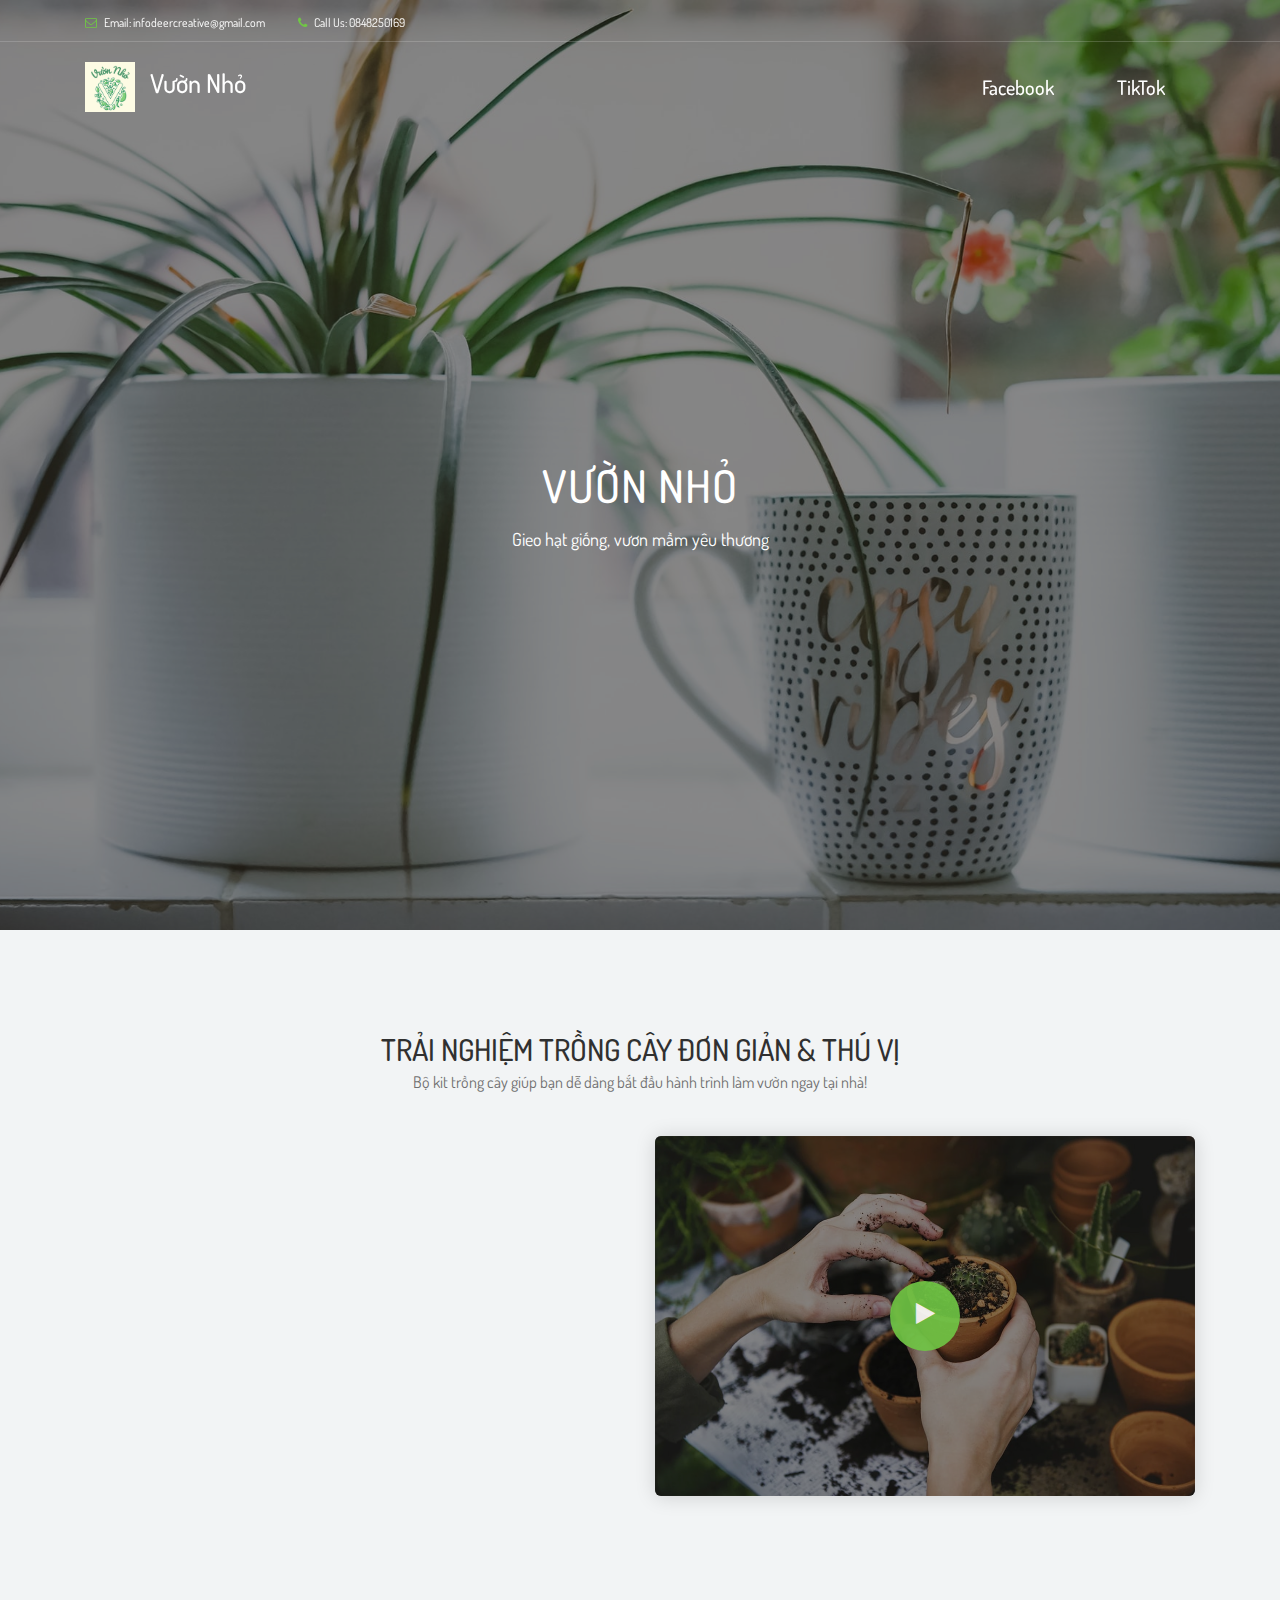
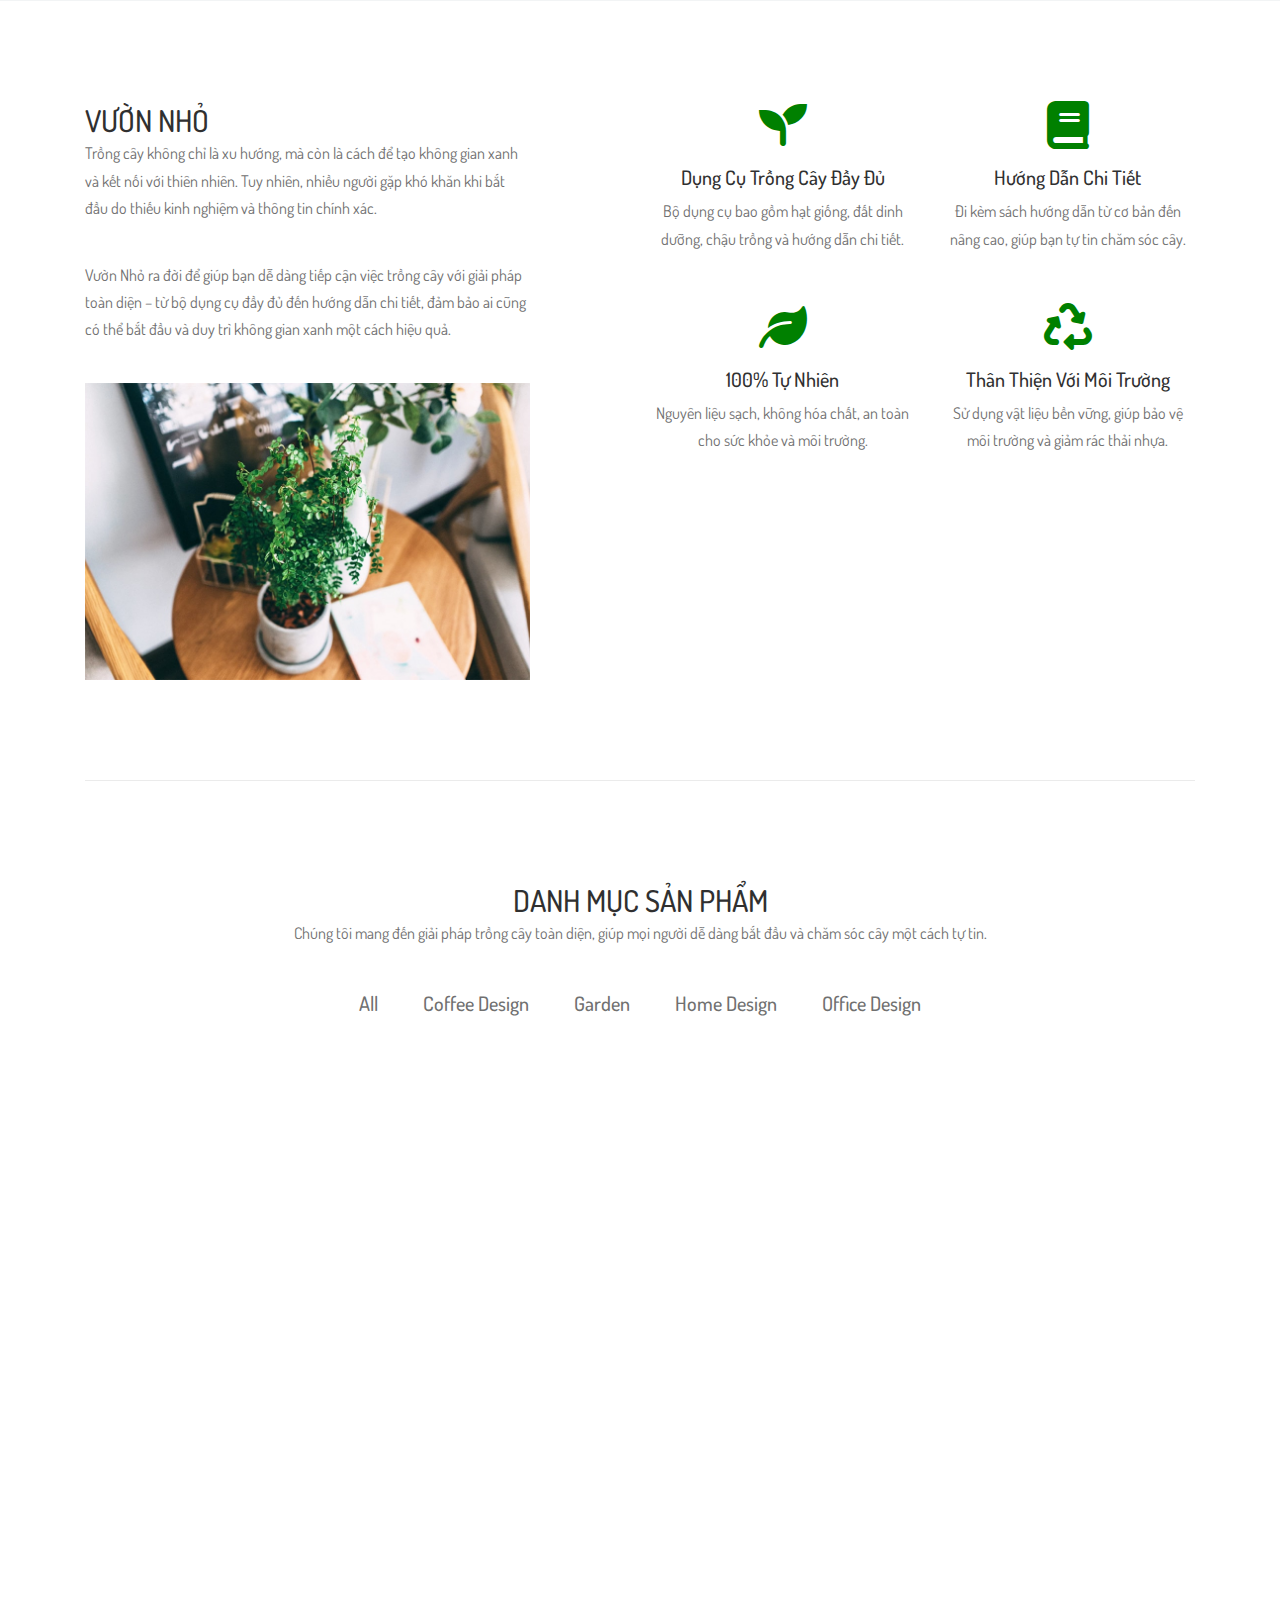
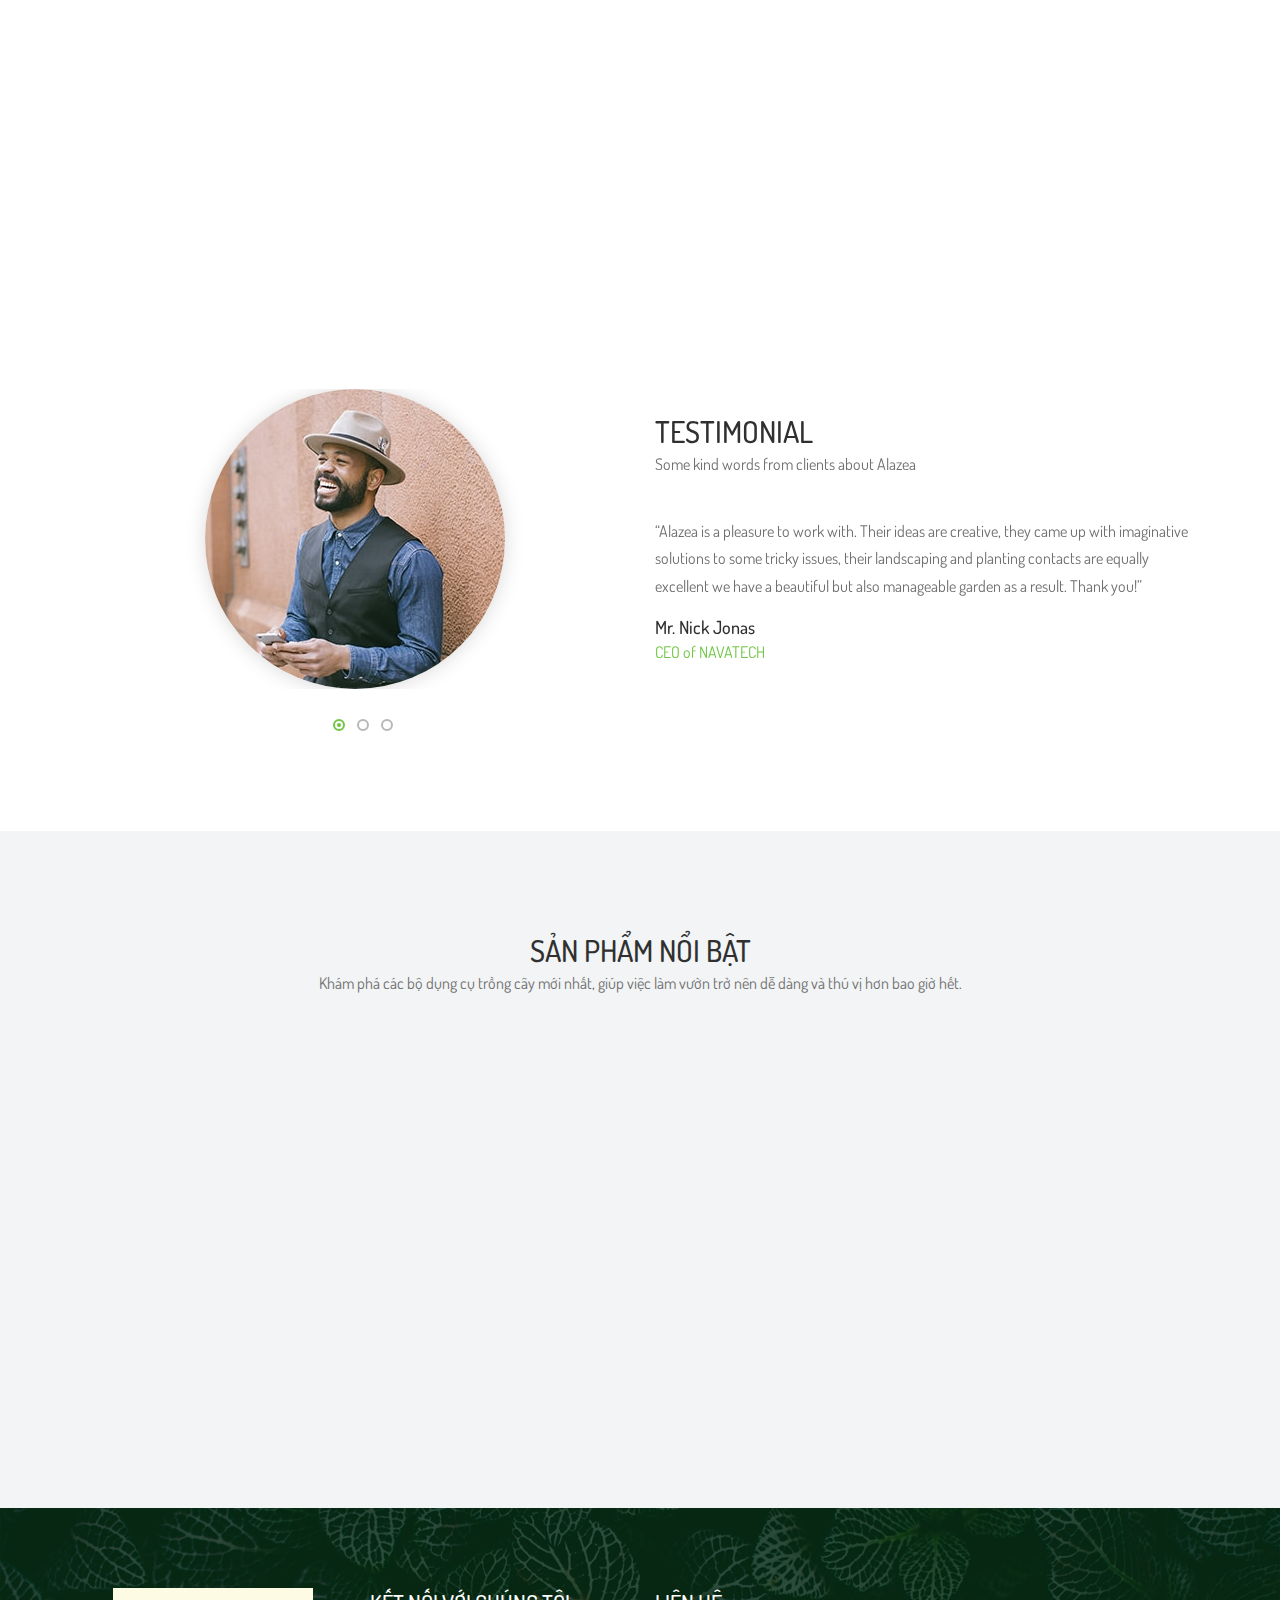
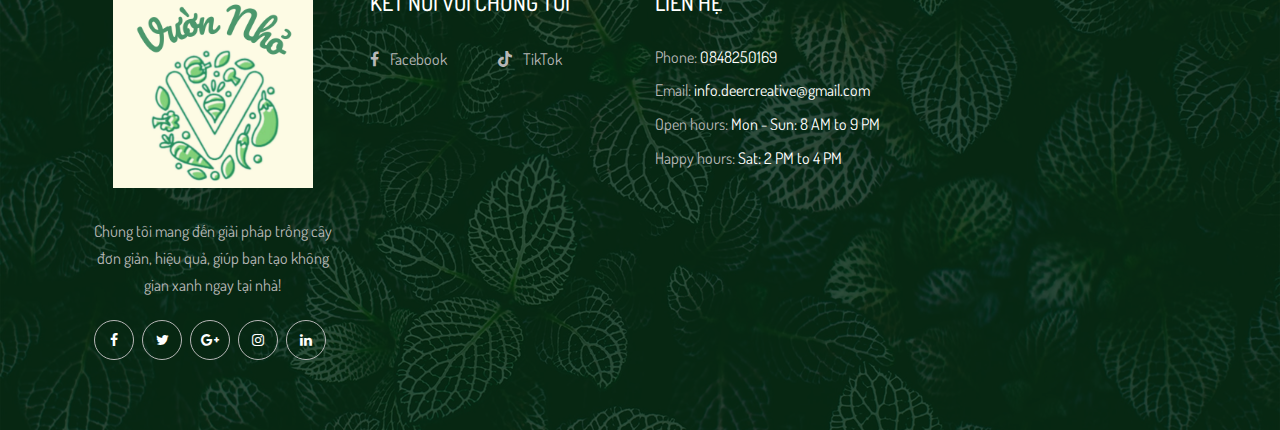
<file: index.html>
<!DOCTYPE html>
<html lang="en">

<head>
    <meta charset="UTF-8">
    <meta name="description" content="">
    <meta http-equiv="X-UA-Compatible" content="IE=edge">
    <meta name="viewport" content="width=device-width, initial-scale=1, shrink-to-fit=no">
    <link rel="stylesheet" href="https://cdnjs.cloudflare.com/ajax/libs/font-awesome/6.0.0/css/all.min.css">

    <!-- The above 4 meta tags *must* come first in the head; any other head content must come *after* these tags -->

    <!-- Title -->
    <title>Vườn Nhỏ</title>

    <!-- Favicon -->
    <link rel="icon" href="img/core-img/favicon.ico">

    <!-- Core Stylesheet -->
    <link rel="stylesheet" href="style.css">

</head>

<body>
    <!-- Preloader -->
    <div class="preloader d-flex align-items-center justify-content-center">
        <div class="preloader-circle"></div>
        <div class="preloader-img">
            <img src="img/core-img/leaf.png" alt="">
        </div>
    </div>

    <!-- ##### Header Area Start ##### -->
    <header class="header-area">

        <!-- ***** Top Header Area ***** -->
        <div class="top-header-area">
            <div class="container">
                <div class="row">
                    <div class="col-12">
                        <div class="top-header-content d-flex align-items-center justify-content-between">
                            <!-- Top Header Content -->
                            <div class="top-header-meta">
                                <a href="#" data-toggle="tooltip" data-placement="bottom" title="infodeercreative@gmail.com"><i class="fa fa-envelope-o" aria-hidden="true"></i> <span>Email: infodeercreative@gmail.com</span></a>
                                <a href="#" data-toggle="tooltip" data-placement="bottom" title="+1 234 122 122"><i class="fa fa-phone" aria-hidden="true"></i> <span>Call Us: 0848250169</span></a>
                            </div>
                        </div>
                    </div>
                </div>
            </div>
        </div>

        <!-- ***** Navbar Area ***** -->
        <div class="alazea-main-menu">
            <div class="classy-nav-container breakpoint-off">
                <div class="container">
                    <!-- Menu -->
                    <nav class="classy-navbar justify-content-between" id="alazeaNav">

                        <!-- Nav Brand -->
                        <a href="index.html" class="nav-brand">
                            <img src="img/core-img/logo_1.png" alt="Vườn Nhỏ Logo" style="width: 50px; vertical-align: middle; margin-right: 10px;">
                            Vườn Nhỏ
                        </a>


                        <!-- Navbar Toggler -->
                        <div class="classy-navbar-toggler">
                            <span class="navbarToggler"><span></span><span></span><span></span></span>
                        </div>

                        <!-- Menu -->
                        <div class="classy-menu">

                            <!-- Close Button -->
                            <div class="classycloseIcon">
                                <div class="cross-wrap"><span class="top"></span><span class="bottom"></span></div>
                            </div>

                            <!-- Navbar Start -->
                            <div class="classynav">
                                <ul>
                                    <li><a href="https://www.facebook.com/vuonnho2025">Facebook</a></li>
                                    <li><a href="https://www.tiktok.com/@hat.mam.xanh.kids?is_from_webapp=1&sender_device=pc">TikTok</a></li>
                                </ul>
                            </div>
                            <!-- Navbar End -->
                        </div>
                    </nav>

                    <!-- Search Form -->
                    <div class="search-form">
                        <form action="#" method="get">
                            <input type="search" name="search" id="search" placeholder="Type keywords &amp; press enter...">
                            <button type="submit" class="d-none"></button>
                        </form>
                        <!-- Close Icon -->
                        <div class="closeIcon"><i class="fa fa-times" aria-hidden="true"></i></div>
                    </div>
                </div>
            </div>
        </div>
    </header>
    <!-- ##### Header Area End ##### -->

    <!-- ##### Hero Area Start ##### -->
    <section class="hero-area">
        <div class="hero-post-slides owl-carousel">

            <!-- Single Hero Post -->
            <div class="single-hero-post bg-overlay">
                <!-- Post Image -->
                <div class="slide-img bg-img" style="background-image: url(img/bg-img/1.jpg);"></div>
                <div class="container h-100">
                    <div class="row h-100 align-items-center">
                        <div class="col-12">
                            <!-- Post Content -->
                            <div class="hero-slides-content text-center">
                                <h2>Vườn nhỏ</h2>
                                <p>Gieo hạt giống, vươn mầm yêu thương</p>
                               
                            </div>
                        </div>
                    </div>
                </div>
            </div>

            <!-- Single Hero Post -->
            

        </div>
    </section>
    <!-- ##### Hero Area End ##### -->

    <!-- ##### Service Area Start ##### -->
    <section class="our-services-area bg-gray section-padding-100-0">
        <div class="container">
            <div class="row">
                <div class="col-12">
                    <!-- Section Heading -->
                    <div class="section-heading text-center">
                        <h2>Trải nghiệm Trồng Cây Đơn Giản & Thú Vị</h2>
                        <p>Bộ kit trồng cây giúp bạn dễ dàng bắt đầu hành trình làm vườn ngay tại nhà!</p>
                    </div>
                </div>
            </div>

            <div class="row justify-content-between">
                <div class="col-12 col-lg-5">
                    <div class="alazea-service-area mb-100">

                        <!-- Single Service Area -->
                        <div class="single-service-area d-flex align-items-center wow fadeInUp" data-wow-delay="100ms">
                            <!-- Icon -->
                            <i class="fas fa-seedling" style="font-size: 50px; color: #4CAF50; margin-right: 20px;"></i>
                            <!-- Content -->
                            <div class="service-content">
                                <h5>Dễ Dàng Sử Dụng</h5>
                                <p>Chỉ cần làm theo hướng dẫn, bạn sẽ có một chậu cây xanh tươi trong thời gian ngắn.</p>
                            </div>
                        </div>

                        <!-- Single Service Area -->
                        <div class="single-service-area d-flex align-items-center wow fadeInUp" data-wow-delay="300ms">
                            <!-- Icon -->
                            <i class="fas fa-box" style="font-size: 50px; color: #4CAF50; margin-right: 20px;"></i>
                            <!-- Content -->
                            <div class="service-content">
                                <h5>Trọn Bộ Dụng Cụ</h5>
                                <p>Bao gồm hạt giống, đất dinh dưỡng, chậu cây, và hướng dẫn chi tiết.</p>
                            </div>
                        </div>

                        <!-- Single Service Area -->
                        <div class="single-service-area d-flex align-items-center wow fadeInUp" data-wow-delay="500ms">
                            <!-- Icon -->
                            <i class="fas fa-home" style="font-size: 50px; color: #4CAF50; margin-right: 20px;"></i>
                            <!-- Content -->
                            <div class="service-content">
                                <h5>Thích Hợp Mọi Không Gian</h5>
                                <p>Dù là bàn làm việc, ban công hay góc nhỏ trong nhà, bộ kit đều phù hợp.</p>
                            </div>
                        </div>

                    </div>
                </div>

                <div class="col-12 col-lg-6">
                    <div class="alazea-video-area bg-overlay mb-100">
                        <img src="img/bg-img/23.jpg" alt="">
                        <a href="http://www.youtube.com/watch?v=7HKoqNJtMTQ" class="video-icon">
                            <i class="fa fa-play" aria-hidden="true"></i>
                        </a>
                    </div>
                </div>
            </div>
        </div>
    </section>
    <!-- ##### Service Area End ##### -->

    <!-- ##### About Area Start ##### -->
    <section class="about-us-area section-padding-100-0">
        <div class="container">
            <div class="row justify-content-between">
                <div class="col-12 col-lg-5">
                    <!-- Section Heading -->
                    <div class="section-heading">
                        <h2>Vườn nhỏ</h2>
                        <p>Trồng cây không chỉ là xu hướng, mà còn là cách để tạo không gian xanh và kết nối với thiên nhiên. Tuy nhiên, nhiều người gặp khó khăn khi bắt đầu do thiếu kinh nghiệm và thông tin chính xác.</p>
                    </div>
                    <p>Vườn Nhỏ ra đời để giúp bạn dễ dàng tiếp cận việc trồng cây với giải pháp toàn diện – từ bộ dụng cụ đầy đủ đến hướng dẫn chi tiết, đảm bảo ai cũng có thể bắt đầu và duy trì không gian xanh một cách hiệu quả.</p>

                    <!-- Progress Bar Content Area -->
                    <div class="alazea-progress-bar mb-50">
                        <img src="img/bg-img/19.jpg" alt="">
                    </div>
                </div>

                <div class="col-12 col-lg-6">
                    <div class="alazea-benefits-area">
                        <div class="row">
                            <!-- Single Benefits Area -->
                            <div class="col-12 col-sm-6">
                                <div class="single-benefits-area" style="text-align: center;">
                                    <i class="fas fa-seedling fa-3x" style="color: green; margin-bottom: 15px;"></i>
                                    <h5>Dụng Cụ Trồng Cây Đầy Đủ</h5>
                                    <p>Bộ dụng cụ bao gồm hạt giống, đất dinh dưỡng, chậu trồng và hướng dẫn chi tiết.</p>
                                </div>
                            </div>
                
                            <!-- Single Benefits Area -->
                            <div class="col-12 col-sm-6">
                                <div class="single-benefits-area" style="text-align: center;">
                                    <i class="fas fa-book fa-3x" style="color: green; margin-bottom: 15px;"></i>
                                    <h5>Hướng Dẫn Chi Tiết</h5>
                                    <p>Đi kèm sách hướng dẫn từ cơ bản đến nâng cao, giúp bạn tự tin chăm sóc cây.</p>
                                </div>
                            </div>
                
                            <!-- Single Benefits Area -->
                            <div class="col-12 col-sm-6">
                                <div class="single-benefits-area" style="text-align: center;">
                                    <i class="fas fa-leaf fa-3x" style="color: green; margin-bottom: 15px;"></i>
                                    <h5>100% Tự Nhiên</h5>
                                    <p>Nguyên liệu sạch, không hóa chất, an toàn cho sức khỏe và môi trường.</p>
                                </div>
                            </div>
                
                            <!-- Single Benefits Area -->
                            <div class="col-12 col-sm-6">
                                <div class="single-benefits-area" style="text-align: center;">
                                    <i class="fas fa-recycle fa-3x" style="color: green; margin-bottom: 15px;"></i>
                                    <h5>Thân Thiện Với Môi Trường</h5>
                                    <p>Sử dụng vật liệu bền vững, giúp bảo vệ môi trường và giảm rác thải nhựa.</p>
                                </div>
                            </div>
                        </div>
                    </div>
                </div>
                

        <div class="container">
            <div class="row">
                <div class="col-12">
                    <div class="border-line"></div>
                </div>
            </div>
        </div>
    </section>
    <!-- ##### About Area End ##### -->

    <!-- ##### Portfolio Area Start ##### -->
    <section class="alazea-portfolio-area section-padding-100-0">
        <div class="container">
            <div class="row">
                <div class="col-12">
                    <!-- Section Heading -->
                    <div class="section-heading text-center">
                        <h2>DANH MỤC SẢN PHẨM</h2>
                        <p>Chúng tôi mang đến giải pháp trồng cây toàn diện, giúp mọi người dễ dàng bắt đầu và chăm sóc cây một cách tự tin.</p>
                    </div>
                </div>
            </div>
        </div>

        <div class="container-fluid">
            <div class="row">
                <div class="col-12">
                    <div class="alazea-portfolio-filter">
                        <div class="portfolio-filter">
                            <button class="btn active" data-filter="*">All</button>
                            <button class="btn" data-filter=".design">Coffee Design</button>
                            <button class="btn" data-filter=".garden">Garden</button>
                            <button class="btn" data-filter=".home-design">Home Design</button>
                            <button class="btn" data-filter=".office-design">Office Design</button>
                        </div>
                    </div>
                </div>
            </div>

            <div class="row alazea-portfolio">

                <!-- Single Portfolio Area -->
                <div class="col-12 col-sm-6 col-lg-3 single_portfolio_item design home-design wow fadeInUp" data-wow-delay="100ms">
                    <!-- Portfolio Thumbnail -->
                    <div class="portfolio-thumbnail bg-img" style="background-image: url(img/product-img/hoa_luu_ly.jpg);"></div>
                    <!-- Portfolio Hover Text -->
                    <div class="portfolio-hover-overlay">
                        <a href="img/product-img/hoa_luu_ly.jpg" class="portfolio-img d-flex align-items-center justify-content-center" title="Portfolio 1">
                            <div class="port-hover-text">
                                <h3>Hoa Lưu Ly</h3>
                                <h5>Coffe Design, Home Design</h5>
                            </div>
                        </a>
                    </div>
                </div>

                <!-- Single Portfolio Area -->
                <div class="col-12 col-sm-6 col-lg-3 single_portfolio_item garden wow fadeInUp" data-wow-delay="200ms">
                    <!-- Portfolio Thumbnail -->
                    <div class="portfolio-thumbnail bg-img" style="background-image: url(img/product-img/huong_duong_lun.webp);"></div>
                    <!-- Portfolio Hover Text -->
                    <div class="portfolio-hover-overlay">
                        <a href="img/product-img/huong_duong_lun.webp" class="portfolio-img d-flex align-items-center justify-content-center" title="Portfolio 2">
                            <div class="port-hover-text">
                                <h3>Hướng Dương Lùn</h3>
                                <h5>Garden</h5>
                            </div>
                        </a>
                    </div>
                </div>

                <!-- Single Portfolio Area -->
                <div class="col-12 col-sm-6 col-lg-3 single_portfolio_item garden design wow fadeInUp" data-wow-delay="300ms">
                    <!-- Portfolio Thumbnail -->
                    <div class="portfolio-thumbnail bg-img" style="background-image: url(img/product-img/cuc_anh_sieu_lun_1.jpg);"></div>
                    <!-- Portfolio Hover Text -->
                    <div class="portfolio-hover-overlay">
                        <a href="img/product-img/cuc_anh_sieu_lun_1.jpg" class="portfolio-img d-flex align-items-center justify-content-center" title="Portfolio 3">
                            <div class="port-hover-text">
                                <h3>Cúc Anh Siêu Lùn</h3>
                                <h5>Coffe Design, Garden</h5>
                            </div>
                        </a>
                    </div>
                </div>

                <!-- Single Portfolio Area -->
                <div class="col-12 col-sm-6 col-lg-3 single_portfolio_item garden office-design wow fadeInUp" data-wow-delay="400ms">
                    <!-- Portfolio Thumbnail -->
                    <div class="portfolio-thumbnail bg-img" style="background-image: url(img/product-img/_cam_chuong_kep.jpg);"></div>
                    <!-- Portfolio Hover Text -->
                    <div class="portfolio-hover-overlay">
                        <a href="img/product-img/_cam_chuong_kep.jpg" class="portfolio-img d-flex align-items-center justify-content-center" title="Portfolio 4">
                            <div class="port-hover-text">
                                <h3>Cẩm Chướng Kép</h3>
                                <h5>Garden, Office Design</h5>
                            </div>
                        </a>
                    </div>
                </div>

                <!-- Single Portfolio Area -->
                <div class="col-12 col-sm-6 col-lg-3 single_portfolio_item design office-design wow fadeInUp" data-wow-delay="100ms">
                    <!-- Portfolio Thumbnail -->
                    <div class="portfolio-thumbnail bg-img" style="background-image: url(img/product-img/hoa_baby.jpg);"></div>
                    <!-- Portfolio Hover Text -->
                    <div class="portfolio-hover-overlay">
                        <a href="img/product-img/hoa_baby.jpg" class="portfolio-img d-flex align-items-center justify-content-center" title="Portfolio 5">
                            <div class="port-hover-text">
                                <h3>Hoa Baby</h3>
                                <h5>Coffe Design, Office Design</h5>
                            </div>
                        </a>
                    </div>
                </div>

                <!-- Single Portfolio Area -->
                <div class="col-12 col-sm-6 col-lg-3 single_portfolio_item garden wow fadeInUp" data-wow-delay="200ms">
                    <!-- Portfolio Thumbnail -->
                    <div class="portfolio-thumbnail bg-img" style="background-image: url(img/product-img/thach_thao.jpg);"></div>
                    <!-- Portfolio Hover Text -->
                    <div class="portfolio-hover-overlay">
                        <a href="img/product-img/thach_thao.jpg" class="portfolio-img d-flex align-items-center justify-content-center" title="Portfolio 6">
                            <div class="port-hover-text">
                                <h3>Thạch Thảo</h3>
                                <h5>Garden</h5>
                            </div>
                        </a>
                    </div>
                </div>

                <!-- Single Portfolio Area -->
                <div class="col-12 col-lg-6 single_portfolio_item home-design wow fadeInUp" data-wow-delay="300ms">
                    <!-- Portfolio Thumbnail -->
                    <div class="portfolio-thumbnail bg-img" style="background-image: url(img/product-img/ngoc_thao_don.jpg);"></div>
                    <!-- Portfolio Hover Text -->
                    <div class="portfolio-hover-overlay">
                        <a href="img/product-img/ngoc_thao_don.jpg" class="portfolio-img d-flex align-items-center justify-content-center" title="Portfolio 7">
                            <div class="port-hover-text">
                                <h3>Ngọc Thảo Đơn</h3>
                                <h5>Home Design</h5>
                            </div>
                        </a>
                    </div>
                </div>

            </div>
        </div>
    </section>
    <!-- ##### Portfolio Area End ##### -->

    <!-- ##### Testimonial Area Start ##### -->
    <section class="testimonial-area section-padding-100">
        <div class="container">
            <div class="row">
                <div class="col-12">
                    <div class="testimonials-slides owl-carousel">

                        <!-- Single Testimonial Slide -->
                        <div class="single-testimonial-slide">
                            <div class="row align-items-center">
                                <div class="col-12 col-md-6">
                                    <div class="testimonial-thumb">
                                        <img src="img/bg-img/13.jpg" alt="">
                                    </div>
                                </div>
                                <div class="col-12 col-md-6">
                                    <div class="testimonial-content">
                                        <!-- Section Heading -->
                                        <div class="section-heading">
                                            <h2>TESTIMONIAL</h2>
                                            <p>Some kind words from clients about Alazea</p>
                                        </div>
                                        <p>“Alazea is a pleasure to work with. Their ideas are creative, they came up with imaginative solutions to some tricky issues, their landscaping and planting contacts are equally excellent we have a beautiful but also manageable garden as a result. Thank you!”</p>
                                        <div class="testimonial-author-info">
                                            <h6>Mr. Nick Jonas</h6>
                                            <p>CEO of NAVATECH</p>
                                        </div>
                                    </div>
                                </div>
                            </div>
                        </div>

                        <!-- Single Testimonial Slide -->
                        <div class="single-testimonial-slide">
                            <div class="row align-items-center">
                                <div class="col-12 col-md-6">
                                    <div class="testimonial-thumb">
                                        <img src="img/bg-img/14.jpg" alt="">
                                    </div>
                                </div>
                                <div class="col-12 col-md-6">
                                    <div class="testimonial-content">
                                        <!-- Section Heading -->
                                        <div class="section-heading">
                                            <h2>TESTIMONIAL</h2>
                                            <p>Some kind words from clients about Alazea</p>
                                        </div>
                                        <p>“Alazea is a pleasure to work with. Their ideas are creative, they came up with imaginative solutions to some tricky issues, their landscaping and planting contacts are equally excellent we have a beautiful but also manageable garden as a result. Thank you!”</p>
                                        <div class="testimonial-author-info">
                                            <h6>Mr. Nazrul Islam</h6>
                                            <p>CEO of NAVATECH</p>
                                        </div>
                                    </div>
                                </div>
                            </div>
                        </div>

                        <!-- Single Testimonial Slide -->
                        <div class="single-testimonial-slide">
                            <div class="row align-items-center">
                                <div class="col-12 col-md-6">
                                    <div class="testimonial-thumb">
                                        <img src="img/bg-img/15.jpg" alt="">
                                    </div>
                                </div>
                                <div class="col-12 col-md-6">
                                    <div class="testimonial-content">
                                        <!-- Section Heading -->
                                        <div class="section-heading">
                                            <h2>TESTIMONIAL</h2>
                                            <p>Some kind words from clients about Alazea</p>
                                        </div>
                                        <p>“Alazea is a pleasure to work with. Their ideas are creative, they came up with imaginative solutions to some tricky issues, their landscaping and planting contacts are equally excellent we have a beautiful but also manageable garden as a result. Thank you!”</p>
                                        <div class="testimonial-author-info">
                                            <h6>Mr. Jonas Nick</h6>
                                            <p>CEO of NAVATECH</p>
                                        </div>
                                    </div>
                                </div>
                            </div>
                        </div>

                    </div>
                </div>
            </div>
        </div>
    </section>
    <!-- ##### Testimonial Area End ##### -->

    <!-- ##### Product Area Start ##### -->
    <section class="new-arrivals-products-area bg-gray section-padding-100">
        <div class="container">
            <div class="row">
                <div class="col-12">
                    <!-- Section Heading -->
                    <div class="section-heading text-center">
                        <h2>SẢN PHẨM Nổi BẬT</h2>
                        <p>Khám phá các bộ dụng cụ trồng cây mới nhất, giúp việc làm vườn trở nên dễ dàng và thú vị hơn bao giờ hết.</p>
                    </div>
                </div>
            </div>

            <div class="row">

                <!-- Single Product Area -->
                <div class="col-12 col-sm-6 col-lg-3">
                    <div class="single-product-area mb-50 wow fadeInUp" data-wow-delay="100ms">
                        <!-- Product Image -->
                        <div class="product-img">
                            <a href="hoa_luu_ly.html"><img src="img/product-img/hoa_luu_ly.jpg" alt=""></a>
                            <!-- Product Tag -->
                            <div class="product-tag">
                                <a href="#">Hot</a>
                            </div>
                        </div>
                        <!-- Product Info -->
                        <div class="product-info mt-15 text-center">
                            <a href="hoa_luu_ly.html">
                                <p>Hoa lưu ly</p>
                            </a>
                            <h6>99.000đ</h6>
                        </div>
                    </div>
                </div>

                <!-- Single Product Area -->
                <div class="col-12 col-sm-6 col-lg-3">
                    <div class="single-product-area mb-50 wow fadeInUp" data-wow-delay="200ms">
                        <!-- Product Image -->
                        <div class="product-img">
                            <a href="huong_duong_lun.html"><img src="img/product-img/huong_duong_lun.webp" alt=""></a>
                        </div>
                        <!-- Product Info -->
                        <div class="product-info mt-15 text-center">
                            <a href="huong_duong_lun.html">
                                <p>Hướng dương lùn</p>
                            </a>
                            <h6>99.000đ</h6>
                        </div>
                    </div>
                </div>

                <!-- Single Product Area -->
                <div class="col-12 col-sm-6 col-lg-3">
                    <div class="single-product-area mb-50 wow fadeInUp" data-wow-delay="300ms">
                        <!-- Product Image -->
                        <div class="product-img">
                            <a href="cuc_anh_sieu_lun.html"><img src="img/product-img/cuc_anh_sieu_lun_1.jpg" alt=""></a>
                        </div>
                        <!-- Product Info -->
                        <div class="product-info mt-15 text-center">
                            <a href="cuc_anh_sieu_lun.html">
                                <p>Cúc anh siêu lùn</p>
                            </a>
                            <h6>99.000đ</h6>
                        </div>
                    </div>
                </div>

                <!-- Single Product Area -->
                <div class="col-12 col-sm-6 col-lg-3">
                    <div class="single-product-area mb-50 wow fadeInUp" data-wow-delay="400ms">
                        <!-- Product Image -->
                        <div class="product-img">
                            <a href="cam_chuong_kep.html"><img src="img/product-img/_cam_chuong_kep.jpg" alt=""></a>
                            <!-- Product Tag -->
                            <div class="product-tag sale-tag">
                                <a href="#">Hot</a>
                            </div>
                        </div>
                        <!-- Product Info -->
                        <div class="product-info mt-15 text-center">
                            <a href="cam_chuong_kep.html">
                                <p>Cấm Chướng Kép</p>
                            </a>
                            <h6>99.000đ</h6>
                        </div>
                    </div>
                </div>
            </div>
        </div>
    </section>
    <!-- ##### Product Area End ##### -->

    <!-- ##### Footer Area Start ##### -->
    <footer class="footer-area bg-img" style="background-image: url(img/bg-img/3.jpg);">
        <!-- Main Footer Area -->
        <div class="main-footer-area">
            <div class="container">
                <div class="row">

                    <!-- Single Footer Widget -->
                    <div class="col-12 col-sm-6 col-lg-3">
                        <div class="single-footer-widget text-center">
                            <div class="footer-logo mb-30">
                                <a href="#"><img src="img/core-img/logo_1.png" alt="" width="200" style="display: block; margin: 0 auto;"></a>
                            </div>
                            <p>Chúng tôi mang đến giải pháp trồng cây đơn giản, hiệu quả, giúp bạn tạo không gian xanh ngay tại nhà!</p>
                            <div class="social-info">
                                <a href="#"><i class="fa fa-facebook" aria-hidden="true"></i></a>
                                <a href="#"><i class="fa fa-twitter" aria-hidden="true"></i></a>
                                <a href="#"><i class="fa fa-google-plus" aria-hidden="true"></i></a>
                                <a href="#"><i class="fa fa-instagram" aria-hidden="true"></i></a>
                                <a href="#"><i class="fa fa-linkedin" aria-hidden="true"></i></a>
                            </div>
                        </div>
                    </div>
                    

                    <!-- Single Footer Widget -->
                    <div class="col-12 col-sm-6 col-lg-3">
                        <div class="single-footer-widget">
                            <div class="widget-title">
                                <h5>Kết nối với chúng tôi</h5>
                            </div>
                            <nav class="widget-nav">
                                <ul>
                                    <li><a href="https://www.facebook.com/vuonnho2025"><i class="fa fa-facebook" style="margin-right: 8px;"></i> Facebook</a></li>
                                    <li><a href="https://www.tiktok.com/@hat.mam.xanh.kids?is_from_webapp=1&sender_device=pc"><i class="fa fa-tiktok" style="margin-right: 8px;"></i> TikTok</a></li>
                                </ul>
                            </nav>
                        </div>
                    </div>

                    <!-- Single Footer Widget -->
                    <div class="col-12 col-sm-6 col-lg-3">
                        <div class="single-footer-widget">
                            <div class="widget-title">
                                <h5>Liên Hệ</h5>
                            </div>

                            <div class="contact-information">
                                <p><span>Phone:</span> 0848250169</p>
                                <p><span>Email:</span> info.deercreative@gmail.com</p>
                                <p><span>Open hours:</span> Mon - Sun: 8 AM to 9 PM</p>
                                <p><span>Happy hours:</span> Sat: 2 PM to 4 PM</p>
                            </div>
                        </div>
                    </div>
                </div>
            </div>
        </div>
    </footer>
    <!-- ##### Footer Area End ##### -->

    <!-- ##### All Javascript Files ##### -->
    <!-- jQuery-2.2.4 js -->
    <script src="js/jquery/jquery-2.2.4.min.js"></script>
    <!-- Popper js -->
    <script src="js/bootstrap/popper.min.js"></script>
    <!-- Bootstrap js -->
    <script src="js/bootstrap/bootstrap.min.js"></script>
    <!-- All Plugins js -->
    <script src="js/plugins/plugins.js"></script>
    <!-- Active js -->
    <script src="js/active.js"></script>
</body>

</html>
</file>
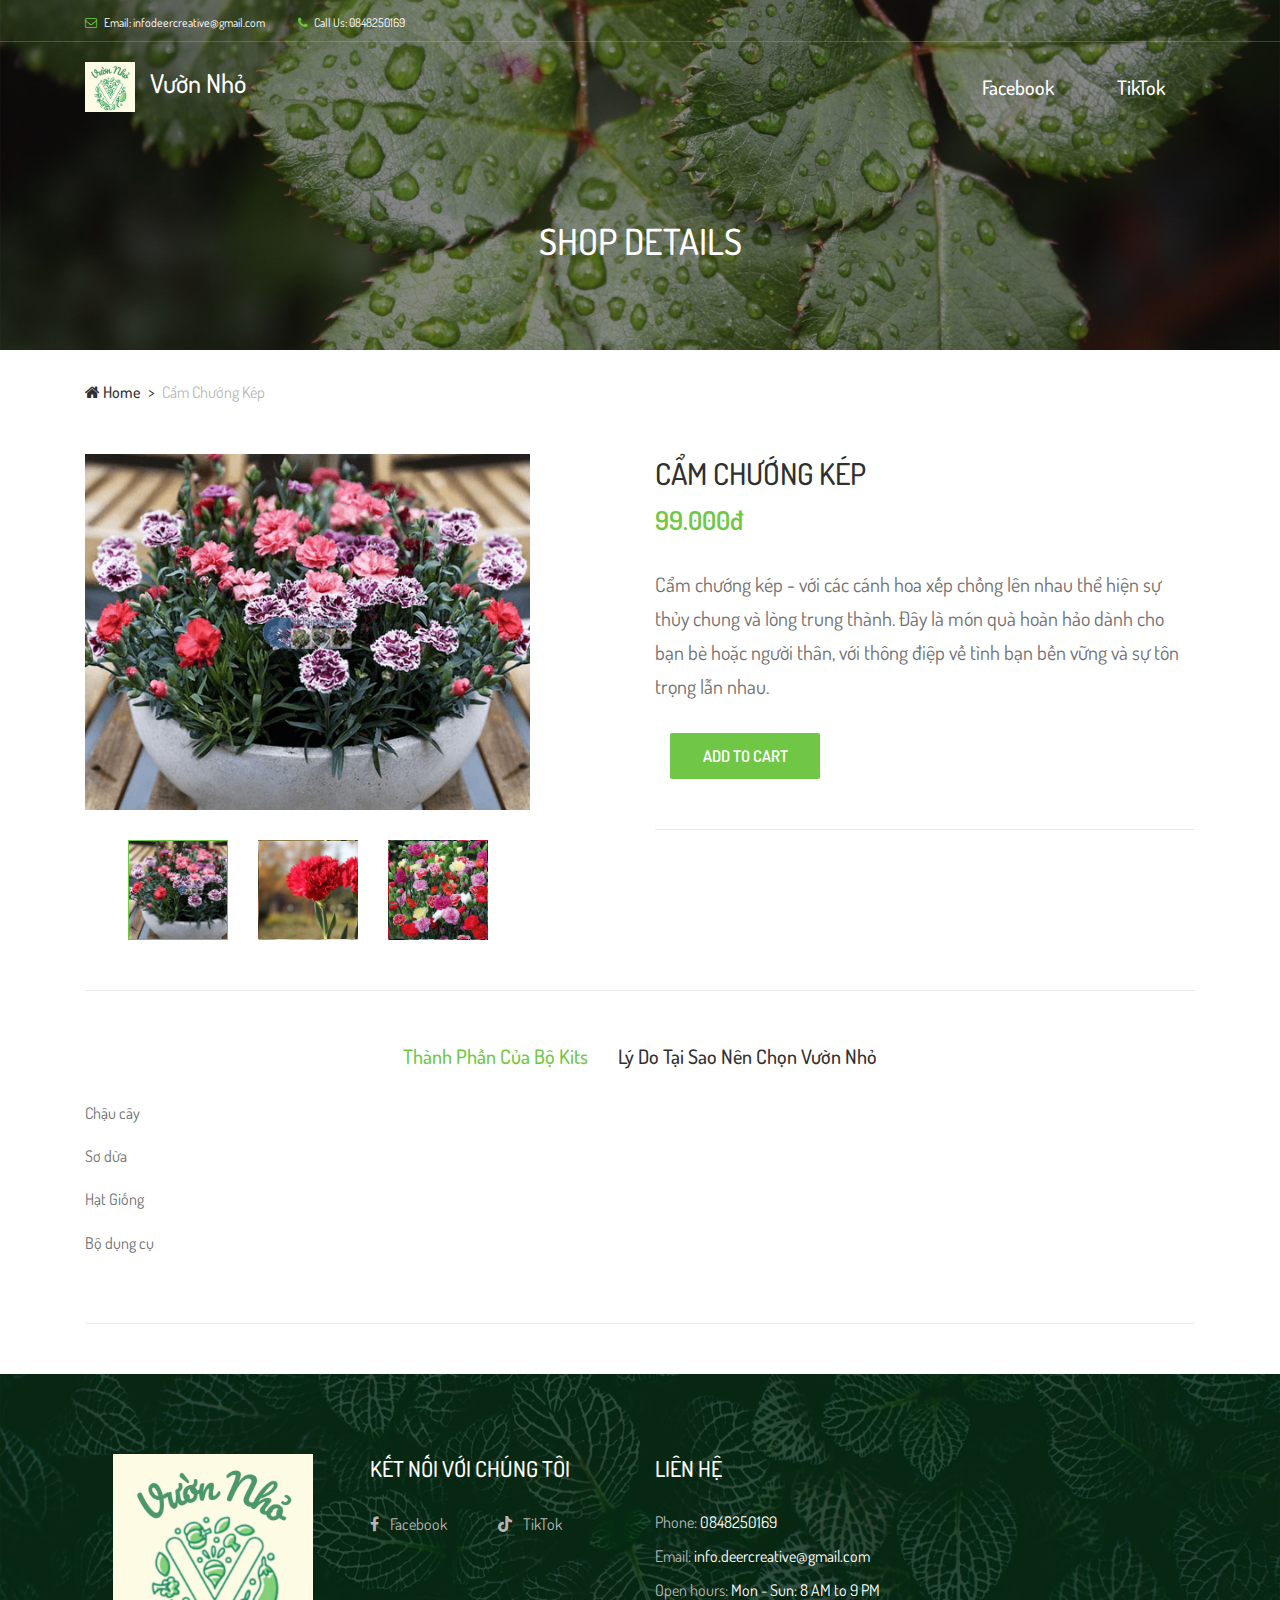
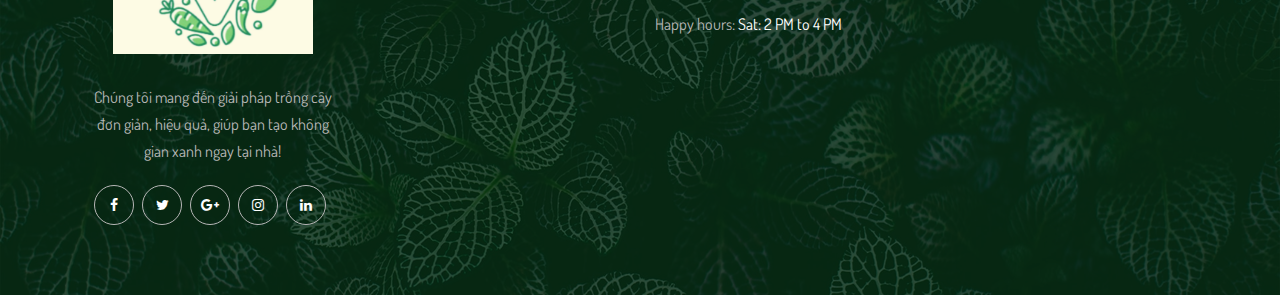
<file: cam_chuong_kep.html>
<!DOCTYPE html>
<html lang="en">

<head>
    <meta charset="UTF-8">
    <meta name="description" content="">
    <meta http-equiv="X-UA-Compatible" content="IE=edge">
    <meta name="viewport" content="width=device-width, initial-scale=1, shrink-to-fit=no">
    <link rel="stylesheet" href="https://cdnjs.cloudflare.com/ajax/libs/font-awesome/6.0.0/css/all.min.css">

    <!-- The above 4 meta tags *must* come first in the head; any other head content must come *after* these tags -->

    <!-- Title -->
    <title>Vườn Nhỏ</title>

    <!-- Favicon -->
    <link rel="icon" href="img/core-img/favicon.ico">

    <!-- Core Stylesheet -->
    <link rel="stylesheet" href="style.css">

</head>

<body>
    <!-- Preloader -->
    <div class="preloader d-flex align-items-center justify-content-center">
        <div class="preloader-circle"></div>
        <div class="preloader-img">
            <img src="img/core-img/leaf.png" alt="">
        </div>
    </div>

    <!-- ##### Header Area Start ##### -->
    <header class="header-area">

        <!-- ***** Top Header Area ***** -->
        <div class="top-header-area">
            <div class="container">
                <div class="row">
                    <div class="col-12">
                        <div class="top-header-content d-flex align-items-center justify-content-between">
                            <!-- Top Header Content -->
                            <div class="top-header-meta">
                                <a href="#" data-toggle="tooltip" data-placement="bottom" title="infodeercreative@gmail.com"><i class="fa fa-envelope-o" aria-hidden="true"></i> <span>Email: infodeercreative@gmail.com</span></a>
                                <a href="#" data-toggle="tooltip" data-placement="bottom" title="+1 234 122 122"><i class="fa fa-phone" aria-hidden="true"></i> <span>Call Us: 0848250169</span></a>
                            </div>
                        </div>
                    </div>
                </div>
            </div>
        </div>

        <!-- ***** Navbar Area ***** -->
        <div class="alazea-main-menu">
            <div class="classy-nav-container breakpoint-off">
                <div class="container">
                    <!-- Menu -->
                    <nav class="classy-navbar justify-content-between" id="alazeaNav">

                        <!-- Nav Brand -->
                        <a href="index.html" class="nav-brand">
                            <img src="img/core-img/logo_1.png" alt="Vườn Nhỏ Logo" style="width: 50px; vertical-align: middle; margin-right: 10px;">
                            Vườn Nhỏ
                        </a>


                        <!-- Navbar Toggler -->
                        <div class="classy-navbar-toggler">
                            <span class="navbarToggler"><span></span><span></span><span></span></span>
                        </div>

                        <!-- Menu -->
                        <div class="classy-menu">

                            <!-- Close Button -->
                            <div class="classycloseIcon">
                                <div class="cross-wrap"><span class="top"></span><span class="bottom"></span></div>
                            </div>

                            <!-- Navbar Start -->
                            <div class="classynav">
                                <ul>
                                    <li><a href="https://www.facebook.com/vuonnho2025">Facebook</a></li>
                                    <li><a href="https://www.tiktok.com/@hat.mam.xanh.kids?is_from_webapp=1&sender_device=pc">TikTok</a></li>
                                </ul>
                            </div>
                            <!-- Navbar End -->
                        </div>
                    </nav>

                    <!-- Search Form -->
                    <div class="search-form">
                        <form action="#" method="get">
                            <input type="search" name="search" id="search" placeholder="Type keywords &amp; press enter...">
                            <button type="submit" class="d-none"></button>
                        </form>
                        <!-- Close Icon -->
                        <div class="closeIcon"><i class="fa fa-times" aria-hidden="true"></i></div>
                    </div>
                </div>
            </div>
        </div>
    </header>
    <!-- ##### Header Area End ##### -->

    <!-- ##### Breadcrumb Area Start ##### -->
    <div class="breadcrumb-area">
        <!-- Top Breadcrumb Area -->
        <div class="top-breadcrumb-area bg-img bg-overlay d-flex align-items-center justify-content-center" style="background-image: url(img/bg-img/24.jpg);">
            <h2>SHOP DETAILS</h2>
        </div>

        <div class="container">
            <div class="row">
                <div class="col-12">
                    <nav aria-label="breadcrumb">
                        <ol class="breadcrumb">
                            <li class="breadcrumb-item"><a href="index.html"><i class="fa fa-home"></i> Home</a></li>
                            <li class="breadcrumb-item active" aria-current="page">Cẩm chướng kép</li>
                        </ol>
                    </nav>
                </div>
            </div>
        </div>
    </div>
    <!-- ##### Breadcrumb Area End ##### -->

    <!-- ##### Single Product Details Area Start ##### -->
    <section class="single_product_details_area mb-50">
        <div class="produts-details--content mb-50">
            <div class="container">
                <div class="row justify-content-between">

                    <div class="col-12 col-md-6 col-lg-5">
                        <div class="single_product_thumb">
                            <div id="product_details_slider" class="carousel slide" data-ride="carousel">
                                <div class="carousel-inner">
                                    <div class="carousel-item active">
                                        <a class="product-img" href="img/product-img/cam_chuong_kep_1.png" title="Product Image">
                                        <img class="d-block w-100" src="img/product-img/cam_chuong_kep_1.png" alt="1">
                                    </a>
                                    </div>
                                    <div class="carousel-item">
                                        <a class="product-img" href="img/product-img/cam_chuong_kep_2.jpg" title="Product Image">
                                        <img class="d-block w-100" src="img/product-img/cam_chuong_kep_2.jpg" alt="1">
                                    </a>
                                    </div>
                                    <div class="carousel-item">
                                        <a class="product-img" href="img/product-img/cam_chuong_kep_3.jpg" title="Product Image">
                                        <img class="d-block w-100" src="img/product-img/cam_chuong_kep_3.jpg" alt="1">
                                    </a>
                                    </div>
                                </div>
                                <ol class="carousel-indicators">
                                    <li class="active" data-target="#product_details_slider" data-slide-to="0" style="background-image: url(img/product-img/cam_chuong_kep_1.png);">
                                    </li>
                                    <li data-target="#product_details_slider" data-slide-to="1" style="background-image: url(img/product-img/cam_chuong_kep_2.jpg);">
                                    </li>
                                    <li data-target="#product_details_slider" data-slide-to="2" style="background-image: url(img/product-img/cam_chuong_kep_3.jpg);">
                                    </li>
                                </ol>
                            </div>
                        </div>
                    </div>

                    <div class="col-12 col-md-6">
                        <div class="single_product_desc">
                            <h4 class="title">Cẩm Chướng Kép</h4>
                            <h4 class="price">99.000đ</h4>
                            <div class="short_overview">
                                <p>Cẩm chướng kép - với các cánh hoa xếp chồng lên nhau thể hiện sự thủy chung và lòng trung thành. Đây là món quà hoàn hảo dành cho bạn bè hoặc người thân, với thông điệp về tình bạn bền vững và sự tôn trọng lẫn nhau.
                                </p>
                            </div>
                            <div class="cart--area d-flex flex-wrap align-items-center">
                                <!-- Add to Cart Form -->
                                <a href="https://www.facebook.com/vuonnho2025"><button type="submit" name="addtocart" value="5" class="btn alazea-btn ml-15">Add to cart</button>
                                </a>
                            </div>
                        </div>
                    </div>
                </div>
            </div>
        </div>

        <div class="container">
            <div class="row">
                <div class="col-12">
                    <div class="product_details_tab clearfix">
                        <!-- Tabs -->
                        <ul class="nav nav-tabs" role="tablist" id="product-details-tab">
                            <li class="nav-item">
                                <a href="#description" class="nav-link active" data-toggle="tab" role="tab">Thành Phần Của Bộ Kits</a>
                            </li>
                            <li class="nav-item">
                                <a href="#addi-info" class="nav-link" data-toggle="tab" role="tab">Lý Do Tại Sao Nên Chọn Vườn Nhỏ</a>
                            </li>
                        </ul>
                        <!-- Tab Content -->
                        <div class="tab-content">
                            <div role="tabpanel" class="tab-pane fade show active" id="description">
                                <div class="description_area">
                                    <p>Chậu cây</p>
                                    <p>Sơ dừa</p>
                                    <p>Hạt Giống</p>
                                    <p>Bộ dụng cụ</p>
                                </div>
                            </div>
                            <div role="tabpanel" class="tab-pane fade" id="addi-info">
                                <div class="additional_info_area">
                                    <p>✅ Đầy đủ dụng cụ – Chỉ cần mở hộp là bạn có thể bắt tay vào trồng ngay! Bộ kit bao gồm hạt giống chất lượng, sơ dừa, chậu trồng, dụng cụ và hướng dẫn chi tiết.</p>
                                    <p>✅ Dễ trồng, dễ chăm sóc – Dù bạn là người mới hay đã quen thuộc với việc làm vườn, bộ kit được thiết kế để bạn có thể trồng cây thành công một cách đơn giản.</p>
                                    <p>✅ Món quà ý nghĩa – Không chỉ là một bộ kit, đây còn là món quà tuyệt vời dành cho những người yêu thiên nhiên, giúp lan tỏa niềm vui và sự thư giãn từ việc trồng cây.</p>
                                    <p>✅ Không gian xanh trong tầm tay – Biến bàn làm việc, góc học tập hay ban công nhỏ thành một khu vườn thu nhỏ đầy sức sống.</p>
                                    <p>🌿 Hãy để Vườn Nhỏ giúp bạn bắt đầu hành trình xanh ngay hôm nay! 🌿</p>
                                </div>
                            </div>
                        </div>
                    </div>
                </div>
            </div>
        </div>
    </section>
    <!-- ##### Single Product Details Area End ##### -->

    <!-- ##### Footer Area Start ##### -->
    <footer class="footer-area bg-img" style="background-image: url(img/bg-img/3.jpg);">
        <!-- Main Footer Area -->
        <div class="main-footer-area">
            <div class="container">
                <div class="row">

                    <!-- Single Footer Widget -->
                    <div class="col-12 col-sm-6 col-lg-3">
                        <div class="single-footer-widget text-center">
                            <div class="footer-logo mb-30">
                                <a href="#"><img src="img/core-img/logo_1.png" alt="" width="200" style="display: block; margin: 0 auto;"></a>
                            </div>
                            <p>Chúng tôi mang đến giải pháp trồng cây đơn giản, hiệu quả, giúp bạn tạo không gian xanh ngay tại nhà!</p>
                            <div class="social-info">
                                <a href="#"><i class="fa fa-facebook" aria-hidden="true"></i></a>
                                <a href="#"><i class="fa fa-twitter" aria-hidden="true"></i></a>
                                <a href="#"><i class="fa fa-google-plus" aria-hidden="true"></i></a>
                                <a href="#"><i class="fa fa-instagram" aria-hidden="true"></i></a>
                                <a href="#"><i class="fa fa-linkedin" aria-hidden="true"></i></a>
                            </div>
                        </div>
                    </div>
                    

                    <!-- Single Footer Widget -->
                    <div class="col-12 col-sm-6 col-lg-3">
                        <div class="single-footer-widget">
                            <div class="widget-title">
                                <h5>Kết nối với chúng tôi</h5>
                            </div>
                            <nav class="widget-nav">
                                <ul>
                                    <li><a href="https://www.facebook.com/vuonnho2025"><i class="fa fa-facebook" style="margin-right: 8px;"></i> Facebook</a></li>
                                    <li><a href="https://www.tiktok.com/@hat.mam.xanh.kids?is_from_webapp=1&sender_device=pc"><i class="fa fa-tiktok" style="margin-right: 8px;"></i> TikTok</a></li>
                                </ul>
                            </nav>
                        </div>
                    </div>

                    <!-- Single Footer Widget -->
                    <div class="col-12 col-sm-6 col-lg-3">
                        <div class="single-footer-widget">
                            <div class="widget-title">
                                <h5>Liên Hệ</h5>
                            </div>

                            <div class="contact-information">
                                <p><span>Phone:</span> 0848250169</p>
                                <p><span>Email:</span> info.deercreative@gmail.com</p>
                                <p><span>Open hours:</span> Mon - Sun: 8 AM to 9 PM</p>
                                <p><span>Happy hours:</span> Sat: 2 PM to 4 PM</p>
                            </div>
                        </div>
                    </div>
                </div>
            </div>
        </div>
    </footer>
    <!-- ##### Footer Area End ##### -->

    <!-- ##### All Javascript Files ##### -->
    <!-- jQuery-2.2.4 js -->
    <script src="js/jquery/jquery-2.2.4.min.js"></script>
    <!-- Popper js -->
    <script src="js/bootstrap/popper.min.js"></script>
    <!-- Bootstrap js -->
    <script src="js/bootstrap/bootstrap.min.js"></script>
    <!-- All Plugins js -->
    <script src="js/plugins/plugins.js"></script>
    <!-- Active js -->
    <script src="js/active.js"></script>
</body>

</html>
</file>
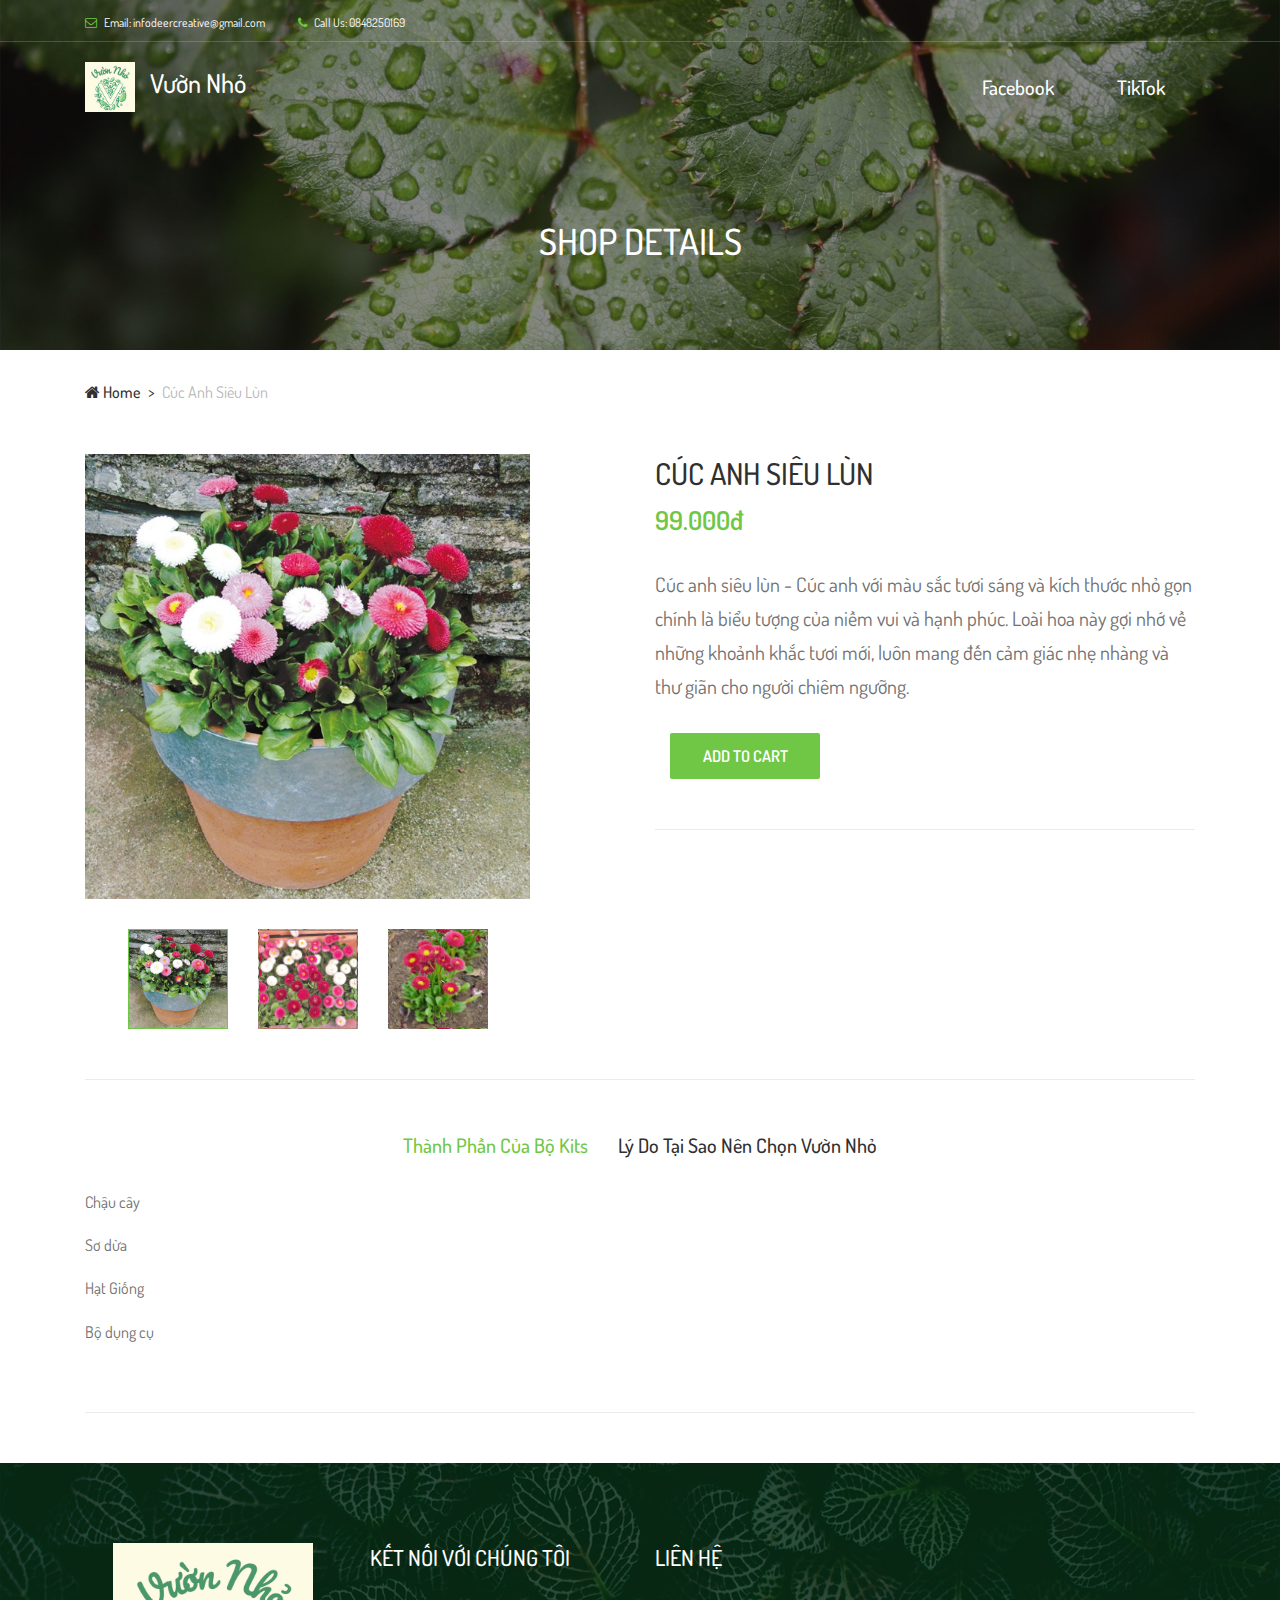
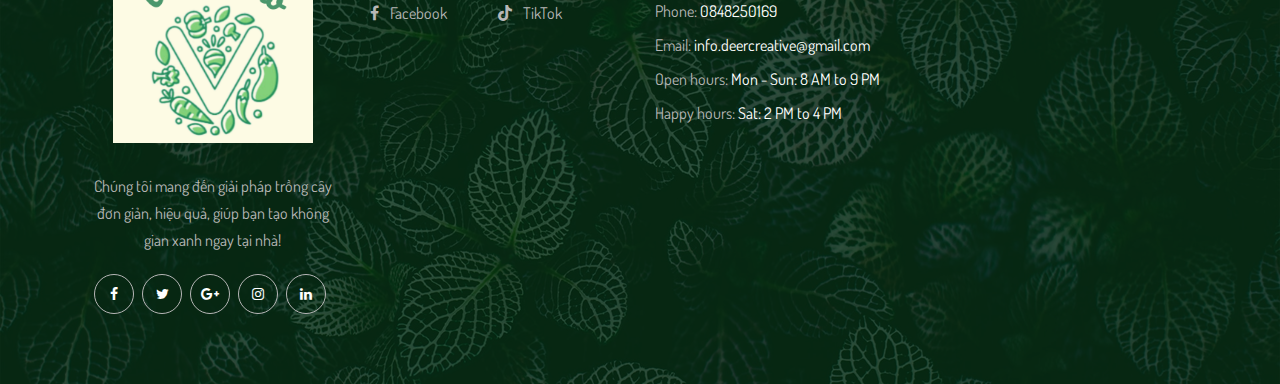
<file: cuc_anh_sieu_lun.html>
<!DOCTYPE html>
<html lang="en">

<head>
    <meta charset="UTF-8">
    <meta name="description" content="">
    <meta http-equiv="X-UA-Compatible" content="IE=edge">
    <meta name="viewport" content="width=device-width, initial-scale=1, shrink-to-fit=no">
    <link rel="stylesheet" href="https://cdnjs.cloudflare.com/ajax/libs/font-awesome/6.0.0/css/all.min.css">

    <!-- The above 4 meta tags *must* come first in the head; any other head content must come *after* these tags -->

    <!-- Title -->
    <title>Vườn Nhỏ</title>

    <!-- Favicon -->
    <link rel="icon" href="img/core-img/favicon.ico">

    <!-- Core Stylesheet -->
    <link rel="stylesheet" href="style.css">

</head>

<body>
    <!-- Preloader -->
    <div class="preloader d-flex align-items-center justify-content-center">
        <div class="preloader-circle"></div>
        <div class="preloader-img">
            <img src="img/core-img/leaf.png" alt="">
        </div>
    </div>

    <!-- ##### Header Area Start ##### -->
    <header class="header-area">

        <!-- ***** Top Header Area ***** -->
        <div class="top-header-area">
            <div class="container">
                <div class="row">
                    <div class="col-12">
                        <div class="top-header-content d-flex align-items-center justify-content-between">
                            <!-- Top Header Content -->
                            <div class="top-header-meta">
                                <a href="#" data-toggle="tooltip" data-placement="bottom" title="infodeercreative@gmail.com"><i class="fa fa-envelope-o" aria-hidden="true"></i> <span>Email: infodeercreative@gmail.com</span></a>
                                <a href="#" data-toggle="tooltip" data-placement="bottom" title="+1 234 122 122"><i class="fa fa-phone" aria-hidden="true"></i> <span>Call Us: 0848250169</span></a>
                            </div>
                        </div>
                    </div>
                </div>
            </div>
        </div>

        <!-- ***** Navbar Area ***** -->
        <div class="alazea-main-menu">
            <div class="classy-nav-container breakpoint-off">
                <div class="container">
                    <!-- Menu -->
                    <nav class="classy-navbar justify-content-between" id="alazeaNav">

                        <!-- Nav Brand -->
                        <a href="index.html" class="nav-brand">
                            <img src="img/core-img/logo_1.png" alt="Vườn Nhỏ Logo" style="width: 50px; vertical-align: middle; margin-right: 10px;">
                            Vườn Nhỏ
                        </a>


                        <!-- Navbar Toggler -->
                        <div class="classy-navbar-toggler">
                            <span class="navbarToggler"><span></span><span></span><span></span></span>
                        </div>

                        <!-- Menu -->
                        <div class="classy-menu">

                            <!-- Close Button -->
                            <div class="classycloseIcon">
                                <div class="cross-wrap"><span class="top"></span><span class="bottom"></span></div>
                            </div>

                            <!-- Navbar Start -->
                            <div class="classynav">
                                <ul>
                                    <li><a href="https://www.facebook.com/vuonnho2025">Facebook</a></li>
                                    <li><a href="https://www.tiktok.com/@hat.mam.xanh.kids?is_from_webapp=1&sender_device=pc">TikTok</a></li>
                                </ul>
                            </div>
                            <!-- Navbar End -->
                        </div>
                    </nav>

                    <!-- Search Form -->
                    <div class="search-form">
                        <form action="#" method="get">
                            <input type="search" name="search" id="search" placeholder="Type keywords &amp; press enter...">
                            <button type="submit" class="d-none"></button>
                        </form>
                        <!-- Close Icon -->
                        <div class="closeIcon"><i class="fa fa-times" aria-hidden="true"></i></div>
                    </div>
                </div>
            </div>
        </div>
    </header>
    <!-- ##### Header Area End ##### -->

    <!-- ##### Breadcrumb Area Start ##### -->
    <div class="breadcrumb-area">
        <!-- Top Breadcrumb Area -->
        <div class="top-breadcrumb-area bg-img bg-overlay d-flex align-items-center justify-content-center" style="background-image: url(img/bg-img/24.jpg);">
            <h2>SHOP DETAILS</h2>
        </div>

        <div class="container">
            <div class="row">
                <div class="col-12">
                    <nav aria-label="breadcrumb">
                        <ol class="breadcrumb">
                            <li class="breadcrumb-item"><a href="index.html"><i class="fa fa-home"></i> Home</a></li>
                            <li class="breadcrumb-item active" aria-current="page">Cúc anh siêu lùn</li>
                        </ol>
                    </nav>
                </div>
            </div>
        </div>
    </div>
    <!-- ##### Breadcrumb Area End ##### -->

    <!-- ##### Single Product Details Area Start ##### -->
    <section class="single_product_details_area mb-50">
        <div class="produts-details--content mb-50">
            <div class="container">
                <div class="row justify-content-between">

                    <div class="col-12 col-md-6 col-lg-5">
                        <div class="single_product_thumb">
                            <div id="product_details_slider" class="carousel slide" data-ride="carousel">
                                <div class="carousel-inner">
                                    <div class="carousel-item active">
                                        <a class="product-img" href="img/product-img/cuc_anh_belis_1.jpg" title="Product Image">
                                        <img class="d-block w-100" src="img/product-img/cuc_anh_belis_1.jpg" alt="1">
                                    </a>
                                    </div>
                                    <div class="carousel-item">
                                        <a class="product-img" href="img/product-img/cuc_anh_belis_4.jpg" title="Product Image">
                                        <img class="d-block w-100" src="img/product-img/cuc_anh_belis_4.jpg" alt="1">
                                    </a>
                                    </div>
                                    <div class="carousel-item">
                                        <a class="product-img" href="img/product-img/cuc_anh_belis_3.jpg" title="Product Image">
                                        <img class="d-block w-100" src="img/product-img/cuc_anh_belis_3.jpg" alt="1">
                                    </a>
                                    </div>
                                </div>
                                <ol class="carousel-indicators">
                                    <li class="active" data-target="#product_details_slider" data-slide-to="0" style="background-image: url(img/product-img/cuc_anh_belis_1.jpg);">
                                    </li>
                                    <li data-target="#product_details_slider" data-slide-to="1" style="background-image: url(img/product-img/cuc_anh_belis_4.jpg);">
                                    </li>
                                    <li data-target="#product_details_slider" data-slide-to="2" style="background-image: url(img/product-img/cuc_anh_belis_3.jpg);">
                                    </li>
                                </ol>
                            </div>
                        </div>
                    </div>

                    <div class="col-12 col-md-6">
                        <div class="single_product_desc">
                            <h4 class="title">Cúc Anh Siêu Lùn</h4>
                            <h4 class="price">99.000đ</h4>
                            <div class="short_overview">
                                <p>Cúc anh siêu lùn - Cúc anh với màu sắc tươi sáng và kích thước nhỏ gọn chính là biểu tượng của niềm vui và hạnh phúc. Loài hoa này gợi nhớ về những khoảnh khắc tươi mới, luôn mang đến cảm giác nhẹ nhàng và thư giãn cho người chiêm ngưỡng.
                                </p>
                            </div>
                            <div class="cart--area d-flex flex-wrap align-items-center">
                                <!-- Add to Cart Form -->
                                <a href="https://www.facebook.com/vuonnho2025"><button type="submit" name="addtocart" value="5" class="btn alazea-btn ml-15">Add to cart</button>
                                </a>
                            </div>
                        </div>
                    </div>
                </div>
            </div>
        </div>

        <div class="container">
            <div class="row">
                <div class="col-12">
                    <div class="product_details_tab clearfix">
                        <!-- Tabs -->
                        <ul class="nav nav-tabs" role="tablist" id="product-details-tab">
                            <li class="nav-item">
                                <a href="#description" class="nav-link active" data-toggle="tab" role="tab">Thành Phần Của Bộ Kits</a>
                            </li>
                            <li class="nav-item">
                                <a href="#addi-info" class="nav-link" data-toggle="tab" role="tab">Lý Do Tại Sao Nên Chọn Vườn Nhỏ</a>
                            </li>
                        </ul>
                        <!-- Tab Content -->
                        <div class="tab-content">
                            <div role="tabpanel" class="tab-pane fade show active" id="description">
                                <div class="description_area">
                                    <p>Chậu cây</p>
                                    <p>Sơ dừa</p>
                                    <p>Hạt Giống</p>
                                    <p>Bộ dụng cụ</p>
                                </div>
                            </div>
                            <div role="tabpanel" class="tab-pane fade" id="addi-info">
                                <div class="additional_info_area">
                                    <p>✅ Đầy đủ dụng cụ – Chỉ cần mở hộp là bạn có thể bắt tay vào trồng ngay! Bộ kit bao gồm hạt giống chất lượng, sơ dừa, chậu trồng, dụng cụ và hướng dẫn chi tiết.</p>
                                    <p>✅ Dễ trồng, dễ chăm sóc – Dù bạn là người mới hay đã quen thuộc với việc làm vườn, bộ kit được thiết kế để bạn có thể trồng cây thành công một cách đơn giản.</p>
                                    <p>✅ Món quà ý nghĩa – Không chỉ là một bộ kit, đây còn là món quà tuyệt vời dành cho những người yêu thiên nhiên, giúp lan tỏa niềm vui và sự thư giãn từ việc trồng cây.</p>
                                    <p>✅ Không gian xanh trong tầm tay – Biến bàn làm việc, góc học tập hay ban công nhỏ thành một khu vườn thu nhỏ đầy sức sống.</p>
                                    <p>🌿 Hãy để Vườn Nhỏ giúp bạn bắt đầu hành trình xanh ngay hôm nay! 🌿</p>
                                </div>
                            </div>
                        </div>
                    </div>
                </div>
            </div>
        </div>
    </section>
    <!-- ##### Single Product Details Area End ##### -->

    <!-- ##### Footer Area Start ##### -->
    <footer class="footer-area bg-img" style="background-image: url(img/bg-img/3.jpg);">
        <!-- Main Footer Area -->
        <div class="main-footer-area">
            <div class="container">
                <div class="row">

                    <!-- Single Footer Widget -->
                    <div class="col-12 col-sm-6 col-lg-3">
                        <div class="single-footer-widget text-center">
                            <div class="footer-logo mb-30">
                                <a href="#"><img src="img/core-img/logo_1.png" alt="" width="200" style="display: block; margin: 0 auto;"></a>
                            </div>
                            <p>Chúng tôi mang đến giải pháp trồng cây đơn giản, hiệu quả, giúp bạn tạo không gian xanh ngay tại nhà!</p>
                            <div class="social-info">
                                <a href="#"><i class="fa fa-facebook" aria-hidden="true"></i></a>
                                <a href="#"><i class="fa fa-twitter" aria-hidden="true"></i></a>
                                <a href="#"><i class="fa fa-google-plus" aria-hidden="true"></i></a>
                                <a href="#"><i class="fa fa-instagram" aria-hidden="true"></i></a>
                                <a href="#"><i class="fa fa-linkedin" aria-hidden="true"></i></a>
                            </div>
                        </div>
                    </div>
                    

                    <!-- Single Footer Widget -->
                    <div class="col-12 col-sm-6 col-lg-3">
                        <div class="single-footer-widget">
                            <div class="widget-title">
                                <h5>Kết nối với chúng tôi</h5>
                            </div>
                            <nav class="widget-nav">
                                <ul>
                                    <li><a href="https://www.facebook.com/vuonnho2025"><i class="fa fa-facebook" style="margin-right: 8px;"></i> Facebook</a></li>
                                    <li><a href="https://www.tiktok.com/@hat.mam.xanh.kids?is_from_webapp=1&sender_device=pc"><i class="fa fa-tiktok" style="margin-right: 8px;"></i> TikTok</a></li>
                                </ul>
                            </nav>
                        </div>
                    </div>

                    <!-- Single Footer Widget -->
                    <div class="col-12 col-sm-6 col-lg-3">
                        <div class="single-footer-widget">
                            <div class="widget-title">
                                <h5>Liên Hệ</h5>
                            </div>

                            <div class="contact-information">
                                <p><span>Phone:</span> 0848250169</p>
                                <p><span>Email:</span> info.deercreative@gmail.com</p>
                                <p><span>Open hours:</span> Mon - Sun: 8 AM to 9 PM</p>
                                <p><span>Happy hours:</span> Sat: 2 PM to 4 PM</p>
                            </div>
                        </div>
                    </div>
                </div>
            </div>
        </div>
    </footer>
    <!-- ##### Footer Area End ##### -->

    <!-- ##### All Javascript Files ##### -->
    <!-- jQuery-2.2.4 js -->
    <script src="js/jquery/jquery-2.2.4.min.js"></script>
    <!-- Popper js -->
    <script src="js/bootstrap/popper.min.js"></script>
    <!-- Bootstrap js -->
    <script src="js/bootstrap/bootstrap.min.js"></script>
    <!-- All Plugins js -->
    <script src="js/plugins/plugins.js"></script>
    <!-- Active js -->
    <script src="js/active.js"></script>
</body>

</html>
</file>
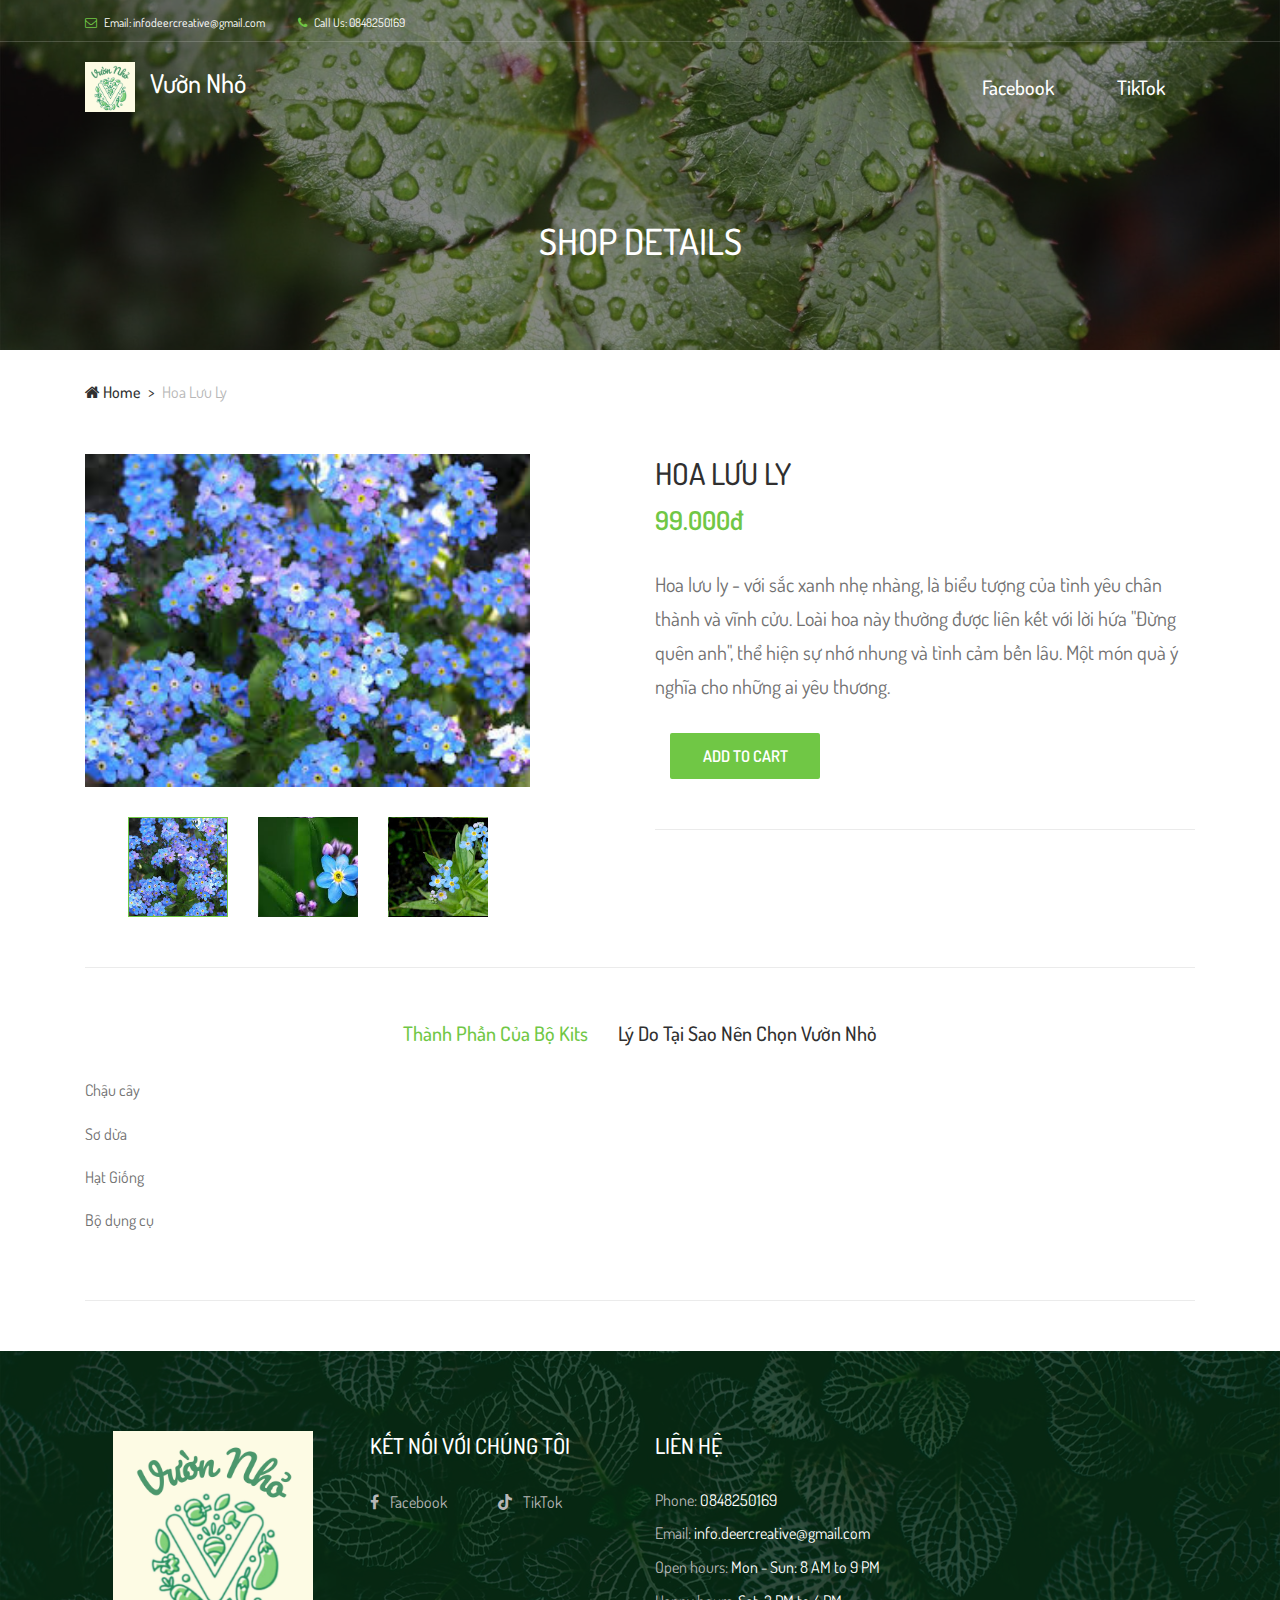
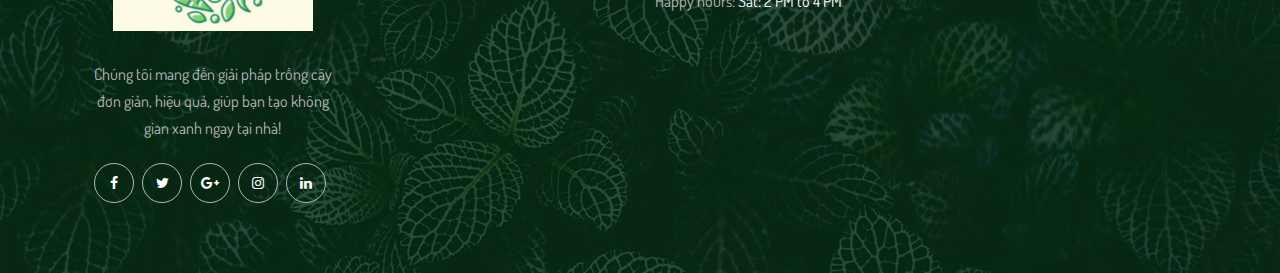
<file: hoa_luu_ly.html>
<!DOCTYPE html>
<html lang="en">

<head>
    <meta charset="UTF-8">
    <meta name="description" content="">
    <meta http-equiv="X-UA-Compatible" content="IE=edge">
    <meta name="viewport" content="width=device-width, initial-scale=1, shrink-to-fit=no">
    <link rel="stylesheet" href="https://cdnjs.cloudflare.com/ajax/libs/font-awesome/6.0.0/css/all.min.css">

    <!-- The above 4 meta tags *must* come first in the head; any other head content must come *after* these tags -->

    <!-- Title -->
    <title>Vườn Nhỏ</title>

    <!-- Favicon -->
    <link rel="icon" href="img/core-img/favicon.ico">

    <!-- Core Stylesheet -->
    <link rel="stylesheet" href="style.css">

</head>

<body>
    <!-- Preloader -->
    <div class="preloader d-flex align-items-center justify-content-center">
        <div class="preloader-circle"></div>
        <div class="preloader-img">
            <img src="img/core-img/leaf.png" alt="">
        </div>
    </div>

    <!-- ##### Header Area Start ##### -->
    <header class="header-area">

        <!-- ***** Top Header Area ***** -->
        <div class="top-header-area">
            <div class="container">
                <div class="row">
                    <div class="col-12">
                        <div class="top-header-content d-flex align-items-center justify-content-between">
                            <!-- Top Header Content -->
                            <div class="top-header-meta">
                                <a href="#" data-toggle="tooltip" data-placement="bottom" title="infodeercreative@gmail.com"><i class="fa fa-envelope-o" aria-hidden="true"></i> <span>Email: infodeercreative@gmail.com</span></a>
                                <a href="#" data-toggle="tooltip" data-placement="bottom" title="+1 234 122 122"><i class="fa fa-phone" aria-hidden="true"></i> <span>Call Us: 0848250169</span></a>
                            </div>
                        </div>
                    </div>
                </div>
            </div>
        </div>

        <!-- ***** Navbar Area ***** -->
        <div class="alazea-main-menu">
            <div class="classy-nav-container breakpoint-off">
                <div class="container">
                    <!-- Menu -->
                    <nav class="classy-navbar justify-content-between" id="alazeaNav">

                        <!-- Nav Brand -->
                        <a href="index.html" class="nav-brand">
                            <img src="img/core-img/logo_1.png" alt="Vườn Nhỏ Logo" style="width: 50px; vertical-align: middle; margin-right: 10px;">
                            Vườn Nhỏ
                        </a>


                        <!-- Navbar Toggler -->
                        <div class="classy-navbar-toggler">
                            <span class="navbarToggler"><span></span><span></span><span></span></span>
                        </div>

                        <!-- Menu -->
                        <div class="classy-menu">

                            <!-- Close Button -->
                            <div class="classycloseIcon">
                                <div class="cross-wrap"><span class="top"></span><span class="bottom"></span></div>
                            </div>

                            <!-- Navbar Start -->
                            <div class="classynav">
                                <ul>
                                    <li><a href="https://www.facebook.com/vuonnho2025">Facebook</a></li>
                                    <li><a href="https://www.tiktok.com/@hat.mam.xanh.kids?is_from_webapp=1&sender_device=pc">TikTok</a></li>
                                </ul>
                            </div>
                            <!-- Navbar End -->
                        </div>
                    </nav>

                    <!-- Search Form -->
                    <div class="search-form">
                        <form action="#" method="get">
                            <input type="search" name="search" id="search" placeholder="Type keywords &amp; press enter...">
                            <button type="submit" class="d-none"></button>
                        </form>
                        <!-- Close Icon -->
                        <div class="closeIcon"><i class="fa fa-times" aria-hidden="true"></i></div>
                    </div>
                </div>
            </div>
        </div>
    </header>
    <!-- ##### Header Area End ##### -->

    <!-- ##### Breadcrumb Area Start ##### -->
    <div class="breadcrumb-area">
        <!-- Top Breadcrumb Area -->
        <div class="top-breadcrumb-area bg-img bg-overlay d-flex align-items-center justify-content-center" style="background-image: url(img/bg-img/24.jpg);">
            <h2>SHOP DETAILS</h2>
        </div>

        <div class="container">
            <div class="row">
                <div class="col-12">
                    <nav aria-label="breadcrumb">
                        <ol class="breadcrumb">
                            <li class="breadcrumb-item"><a href="index.html"><i class="fa fa-home"></i> Home</a></li>
                            <li class="breadcrumb-item active" aria-current="page">Hoa lưu ly</li>
                        </ol>
                    </nav>
                </div>
            </div>
        </div>
    </div>
    <!-- ##### Breadcrumb Area End ##### -->

    <!-- ##### Single Product Details Area Start ##### -->
    <section class="single_product_details_area mb-50">
        <div class="produts-details--content mb-50">
            <div class="container">
                <div class="row justify-content-between">

                    <div class="col-12 col-md-6 col-lg-5">
                        <div class="single_product_thumb">
                            <div id="product_details_slider" class="carousel slide" data-ride="carousel">
                                <div class="carousel-inner">
                                    <div class="carousel-item active">
                                        <a class="product-img" href="img/product-img/hoa_luu_ly_1.jpg" title="Product Image">
                                        <img class="d-block w-100" src="img/product-img/hoa_luu_ly_1.jpg" alt="1">
                                    </a>
                                    </div>
                                    <div class="carousel-item">
                                        <a class="product-img" href="img/product-img/hoa_luu_ly_2.jpg" title="Product Image">
                                        <img class="d-block w-100" src="img/product-img/hoa_luu_ly_2.jpg" alt="1">
                                    </a>
                                    </div>
                                    <div class="carousel-item">
                                        <a class="product-img" href="img/product-img/hoa_luu_ly_3.jpg" title="Product Image">
                                        <img class="d-block w-100" src="img/product-img/hoa_luu_ly_3.jpg" alt="1">
                                    </a>
                                    </div>
                                </div>
                                <ol class="carousel-indicators">
                                    <li class="active" data-target="#product_details_slider" data-slide-to="0" style="background-image: url(img/product-img/hoa_luu_ly_1.jpg);">
                                    </li>
                                    <li data-target="#product_details_slider" data-slide-to="1" style="background-image: url(img/product-img/hoa_luu_ly_2.jpg);">
                                    </li>
                                    <li data-target="#product_details_slider" data-slide-to="2" style="background-image: url(img/product-img/hoa_luu_ly_3.jpg);">
                                    </li>
                                </ol>
                            </div>
                        </div>
                    </div>

                    <div class="col-12 col-md-6">
                        <div class="single_product_desc">
                            <h4 class="title">Hoa Lưu Ly</h4>
                            <h4 class="price">99.000đ</h4>
                            <div class="short_overview">
                                <p>Hoa lưu ly - với sắc xanh nhẹ nhàng, là biểu tượng của tình yêu chân thành và vĩnh cửu. Loài hoa này thường được liên kết với lời hứa "Đừng quên anh", thể hiện sự nhớ nhung và tình cảm bền lâu. Một món quà ý nghĩa cho những ai yêu thương.
                                </p>
                            </div>
                            <div class="cart--area d-flex flex-wrap align-items-center">
                                <!-- Add to Cart Form -->
                                <a href="https://www.facebook.com/vuonnho2025"><button type="submit" name="addtocart" value="5" class="btn alazea-btn ml-15">Add to cart</button>
                                </a>
                            </div>
                        </div>
                    </div>
                </div>
            </div>
        </div>

        <div class="container">
            <div class="row">
                <div class="col-12">
                    <div class="product_details_tab clearfix">
                        <!-- Tabs -->
                        <ul class="nav nav-tabs" role="tablist" id="product-details-tab">
                            <li class="nav-item">
                                <a href="#description" class="nav-link active" data-toggle="tab" role="tab">Thành Phần Của Bộ Kits</a>
                            </li>
                            <li class="nav-item">
                                <a href="#addi-info" class="nav-link" data-toggle="tab" role="tab">Lý Do Tại Sao Nên Chọn Vườn Nhỏ</a>
                            </li>
                        </ul>
                        <!-- Tab Content -->
                        <div class="tab-content">
                            <div role="tabpanel" class="tab-pane fade show active" id="description">
                                <div class="description_area">
                                    <p>Chậu cây</p>
                                    <p>Sơ dừa</p>
                                    <p>Hạt Giống</p>
                                    <p>Bộ dụng cụ</p>
                                </div>
                            </div>
                            <div role="tabpanel" class="tab-pane fade" id="addi-info">
                                <div class="additional_info_area">
                                    <p>✅ Đầy đủ dụng cụ – Chỉ cần mở hộp là bạn có thể bắt tay vào trồng ngay! Bộ kit bao gồm hạt giống chất lượng, sơ dừa, chậu trồng, dụng cụ và hướng dẫn chi tiết.</p>
                                    <p>✅ Dễ trồng, dễ chăm sóc – Dù bạn là người mới hay đã quen thuộc với việc làm vườn, bộ kit được thiết kế để bạn có thể trồng cây thành công một cách đơn giản.</p>
                                    <p>✅ Món quà ý nghĩa – Không chỉ là một bộ kit, đây còn là món quà tuyệt vời dành cho những người yêu thiên nhiên, giúp lan tỏa niềm vui và sự thư giãn từ việc trồng cây.</p>
                                    <p>✅ Không gian xanh trong tầm tay – Biến bàn làm việc, góc học tập hay ban công nhỏ thành một khu vườn thu nhỏ đầy sức sống.</p>
                                    <p>🌿 Hãy để Vườn Nhỏ giúp bạn bắt đầu hành trình xanh ngay hôm nay! 🌿</p>
                                </div>
                            </div>
                        </div>
                    </div>
                </div>
            </div>
        </div>
    </section>
    <!-- ##### Single Product Details Area End ##### -->

    <!-- ##### Footer Area Start ##### -->
    <footer class="footer-area bg-img" style="background-image: url(img/bg-img/3.jpg);">
        <!-- Main Footer Area -->
        <div class="main-footer-area">
            <div class="container">
                <div class="row">

                    <!-- Single Footer Widget -->
                    <div class="col-12 col-sm-6 col-lg-3">
                        <div class="single-footer-widget text-center">
                            <div class="footer-logo mb-30">
                                <a href="#"><img src="img/core-img/logo_1.png" alt="" width="200" style="display: block; margin: 0 auto;"></a>
                            </div>
                            <p>Chúng tôi mang đến giải pháp trồng cây đơn giản, hiệu quả, giúp bạn tạo không gian xanh ngay tại nhà!</p>
                            <div class="social-info">
                                <a href="#"><i class="fa fa-facebook" aria-hidden="true"></i></a>
                                <a href="#"><i class="fa fa-twitter" aria-hidden="true"></i></a>
                                <a href="#"><i class="fa fa-google-plus" aria-hidden="true"></i></a>
                                <a href="#"><i class="fa fa-instagram" aria-hidden="true"></i></a>
                                <a href="#"><i class="fa fa-linkedin" aria-hidden="true"></i></a>
                            </div>
                        </div>
                    </div>
                    

                    <!-- Single Footer Widget -->
                    <div class="col-12 col-sm-6 col-lg-3">
                        <div class="single-footer-widget">
                            <div class="widget-title">
                                <h5>Kết nối với chúng tôi</h5>
                            </div>
                            <nav class="widget-nav">
                                <ul>
                                    <li><a href="https://www.facebook.com/vuonnho2025"><i class="fa fa-facebook" style="margin-right: 8px;"></i> Facebook</a></li>
                                    <li><a href="https://www.tiktok.com/@hat.mam.xanh.kids?is_from_webapp=1&sender_device=pc"><i class="fa fa-tiktok" style="margin-right: 8px;"></i> TikTok</a></li>
                                </ul>
                            </nav>
                        </div>
                    </div>

                    <!-- Single Footer Widget -->
                    <div class="col-12 col-sm-6 col-lg-3">
                        <div class="single-footer-widget">
                            <div class="widget-title">
                                <h5>Liên Hệ</h5>
                            </div>

                            <div class="contact-information">
                                <p><span>Phone:</span> 0848250169</p>
                                <p><span>Email:</span> info.deercreative@gmail.com</p>
                                <p><span>Open hours:</span> Mon - Sun: 8 AM to 9 PM</p>
                                <p><span>Happy hours:</span> Sat: 2 PM to 4 PM</p>
                            </div>
                        </div>
                    </div>
                </div>
            </div>
        </div>
    </footer>
    <!-- ##### Footer Area End ##### -->

    <!-- ##### All Javascript Files ##### -->
    <!-- jQuery-2.2.4 js -->
    <script src="js/jquery/jquery-2.2.4.min.js"></script>
    <!-- Popper js -->
    <script src="js/bootstrap/popper.min.js"></script>
    <!-- Bootstrap js -->
    <script src="js/bootstrap/bootstrap.min.js"></script>
    <!-- All Plugins js -->
    <script src="js/plugins/plugins.js"></script>
    <!-- Active js -->
    <script src="js/active.js"></script>
</body>

</html>
</file>
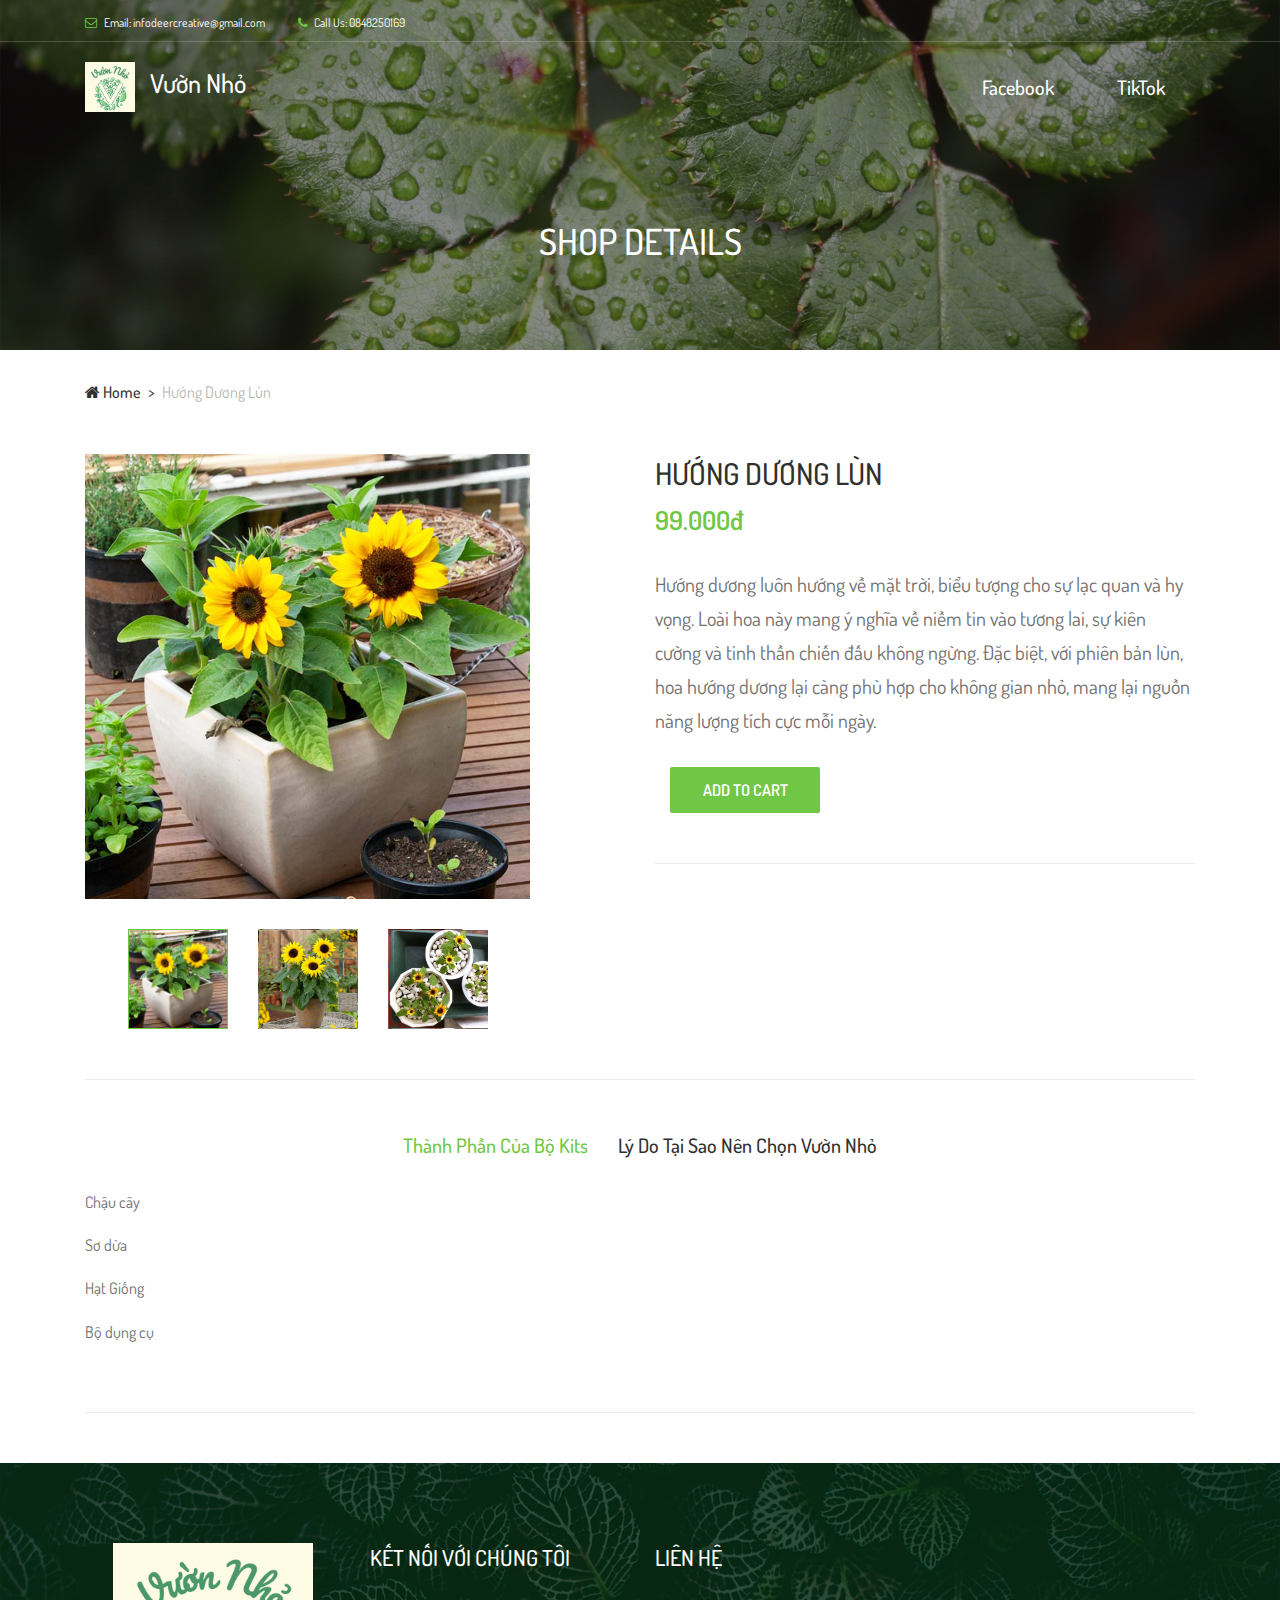
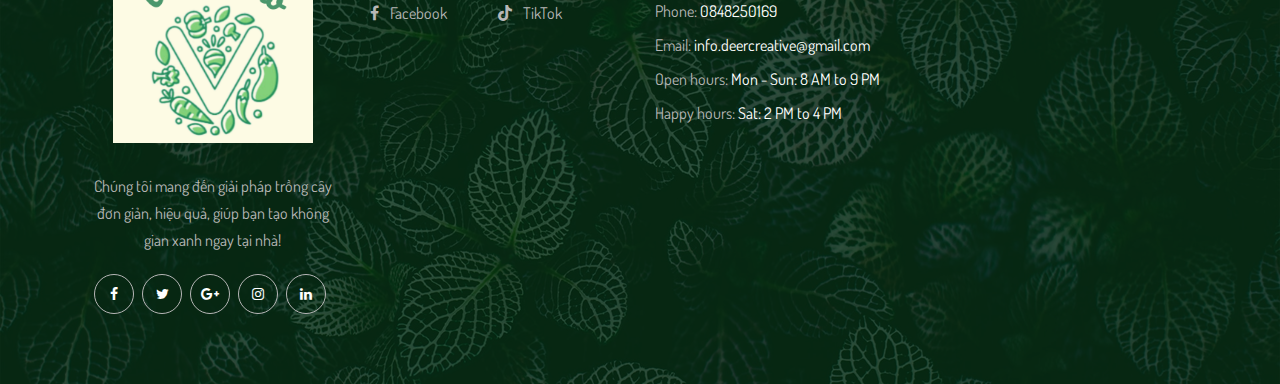
<file: huong_duong_lun.html>
<!DOCTYPE html>
<html lang="en">

<head>
    <meta charset="UTF-8">
    <meta name="description" content="">
    <meta http-equiv="X-UA-Compatible" content="IE=edge">
    <meta name="viewport" content="width=device-width, initial-scale=1, shrink-to-fit=no">
    <link rel="stylesheet" href="https://cdnjs.cloudflare.com/ajax/libs/font-awesome/6.0.0/css/all.min.css">

    <!-- The above 4 meta tags *must* come first in the head; any other head content must come *after* these tags -->

    <!-- Title -->
    <title>Vườn Nhỏ</title>

    <!-- Favicon -->
    <link rel="icon" href="img/core-img/favicon.ico">

    <!-- Core Stylesheet -->
    <link rel="stylesheet" href="style.css">

</head>

<body>
    <!-- Preloader -->
    <div class="preloader d-flex align-items-center justify-content-center">
        <div class="preloader-circle"></div>
        <div class="preloader-img">
            <img src="img/core-img/leaf.png" alt="">
        </div>
    </div>

    <!-- ##### Header Area Start ##### -->
    <header class="header-area">

        <!-- ***** Top Header Area ***** -->
        <div class="top-header-area">
            <div class="container">
                <div class="row">
                    <div class="col-12">
                        <div class="top-header-content d-flex align-items-center justify-content-between">
                            <!-- Top Header Content -->
                            <div class="top-header-meta">
                                <a href="#" data-toggle="tooltip" data-placement="bottom" title="infodeercreative@gmail.com"><i class="fa fa-envelope-o" aria-hidden="true"></i> <span>Email: infodeercreative@gmail.com</span></a>
                                <a href="#" data-toggle="tooltip" data-placement="bottom" title="+1 234 122 122"><i class="fa fa-phone" aria-hidden="true"></i> <span>Call Us: 0848250169</span></a>
                            </div>
                        </div>
                    </div>
                </div>
            </div>
        </div>

        <!-- ***** Navbar Area ***** -->
        <div class="alazea-main-menu">
            <div class="classy-nav-container breakpoint-off">
                <div class="container">
                    <!-- Menu -->
                    <nav class="classy-navbar justify-content-between" id="alazeaNav">

                        <!-- Nav Brand -->
                        <a href="index.html" class="nav-brand">
                            <img src="img/core-img/logo_1.png" alt="Vườn Nhỏ Logo" style="width: 50px; vertical-align: middle; margin-right: 10px;">
                            Vườn Nhỏ
                        </a>


                        <!-- Navbar Toggler -->
                        <div class="classy-navbar-toggler">
                            <span class="navbarToggler"><span></span><span></span><span></span></span>
                        </div>

                        <!-- Menu -->
                        <div class="classy-menu">

                            <!-- Close Button -->
                            <div class="classycloseIcon">
                                <div class="cross-wrap"><span class="top"></span><span class="bottom"></span></div>
                            </div>

                            <!-- Navbar Start -->
                            <div class="classynav">
                                <ul>
                                    <li><a href="https://www.facebook.com/vuonnho2025">Facebook</a></li>
                                    <li><a href="https://www.tiktok.com/@hat.mam.xanh.kids?is_from_webapp=1&sender_device=pc">TikTok</a></li>
                                </ul>
                            </div>
                            <!-- Navbar End -->
                        </div>
                    </nav>

                    <!-- Search Form -->
                    <div class="search-form">
                        <form action="#" method="get">
                            <input type="search" name="search" id="search" placeholder="Type keywords &amp; press enter...">
                            <button type="submit" class="d-none"></button>
                        </form>
                        <!-- Close Icon -->
                        <div class="closeIcon"><i class="fa fa-times" aria-hidden="true"></i></div>
                    </div>
                </div>
            </div>
        </div>
    </header>
    <!-- ##### Header Area End ##### -->

    <!-- ##### Breadcrumb Area Start ##### -->
    <div class="breadcrumb-area">
        <!-- Top Breadcrumb Area -->
        <div class="top-breadcrumb-area bg-img bg-overlay d-flex align-items-center justify-content-center" style="background-image: url(img/bg-img/24.jpg);">
            <h2>SHOP DETAILS</h2>
        </div>

        <div class="container">
            <div class="row">
                <div class="col-12">
                    <nav aria-label="breadcrumb">
                        <ol class="breadcrumb">
                            <li class="breadcrumb-item"><a href="index.html"><i class="fa fa-home"></i> Home</a></li>
                            <li class="breadcrumb-item active" aria-current="page">Hướng dương lùn</li>
                        </ol>
                    </nav>
                </div>
            </div>
        </div>
    </div>
    <!-- ##### Breadcrumb Area End ##### -->

    <!-- ##### Single Product Details Area Start ##### -->
    <section class="single_product_details_area mb-50">
        <div class="produts-details--content mb-50">
            <div class="container">
                <div class="row justify-content-between">

                    <div class="col-12 col-md-6 col-lg-5">
                        <div class="single_product_thumb">
                            <div id="product_details_slider" class="carousel slide" data-ride="carousel">
                                <div class="carousel-inner">
                                    <div class="carousel-item active">
                                        <a class="product-img" href="img/product-img/huong_duong_lun_1.jpg" title="Product Image">
                                        <img class="d-block w-100" src="img/product-img/huong_duong_lun_1.jpg" alt="1">
                                    </a>
                                    </div>
                                    <div class="carousel-item">
                                        <a class="product-img" href="img/product-img/huong_duong_lun_2.webp" title="Product Image">
                                        <img class="d-block w-100" src="img/product-img/huong_duong_lun_2.webp" alt="1">
                                    </a>
                                    </div>
                                    <div class="carousel-item">
                                        <a class="product-img" href="img/product-img/huong_duong_lun_3.jpg" title="Product Image">
                                        <img class="d-block w-100" src="img/product-img/huong_duong_lun_3.jpg" alt="1">
                                    </a>
                                    </div>
                                </div>
                                <ol class="carousel-indicators">
                                    <li class="active" data-target="#product_details_slider" data-slide-to="0" style="background-image: url(img/product-img/huong_duong_lun_1.jpg);">
                                    </li>
                                    <li data-target="#product_details_slider" data-slide-to="1" style="background-image: url(img/product-img/huong_duong_lun_2.webp);">
                                    </li>
                                    <li data-target="#product_details_slider" data-slide-to="2" style="background-image: url(img/product-img/huong_duong_lun_3.jpg);">
                                    </li>
                                </ol>
                            </div>
                        </div>
                    </div>

                    <div class="col-12 col-md-6">
                        <div class="single_product_desc">
                            <h4 class="title">Hướng Dương Lùn</h4>
                            <h4 class="price">99.000đ</h4>
                            <div class="short_overview">
                                <p>Hướng dương luôn hướng về mặt trời, biểu tượng cho sự lạc quan và hy vọng. Loài hoa này mang ý nghĩa về niềm tin vào tương lai, sự kiên cường và tinh thần chiến đấu không ngừng. Đặc biệt, với phiên bản lùn, hoa hướng dương lại càng phù hợp cho không gian nhỏ, mang lại nguồn năng lượng tích cực mỗi ngày.
                                </p>
                            </div>
                            <div class="cart--area d-flex flex-wrap align-items-center">
                                <!-- Add to Cart Form -->
                                <a href="https://www.facebook.com/vuonnho2025"><button type="submit" name="addtocart" value="5" class="btn alazea-btn ml-15">Add to cart</button>
                                </a>
                            </div>
                        </div>
                    </div>
                </div>
            </div>
        </div>

        <div class="container">
            <div class="row">
                <div class="col-12">
                    <div class="product_details_tab clearfix">
                        <!-- Tabs -->
                        <ul class="nav nav-tabs" role="tablist" id="product-details-tab">
                            <li class="nav-item">
                                <a href="#description" class="nav-link active" data-toggle="tab" role="tab">Thành Phần Của Bộ Kits</a>
                            </li>
                            <li class="nav-item">
                                <a href="#addi-info" class="nav-link" data-toggle="tab" role="tab">Lý Do Tại Sao Nên Chọn Vườn Nhỏ</a>
                            </li>
                        </ul>
                        <!-- Tab Content -->
                        <div class="tab-content">
                            <div role="tabpanel" class="tab-pane fade show active" id="description">
                                <div class="description_area">
                                    <p>Chậu cây</p>
                                    <p>Sơ dừa</p>
                                    <p>Hạt Giống</p>
                                    <p>Bộ dụng cụ</p>
                                </div>
                            </div>
                            <div role="tabpanel" class="tab-pane fade" id="addi-info">
                                <div class="additional_info_area">
                                    <p>✅ Đầy đủ dụng cụ – Chỉ cần mở hộp là bạn có thể bắt tay vào trồng ngay! Bộ kit bao gồm hạt giống chất lượng, sơ dừa, chậu trồng, dụng cụ và hướng dẫn chi tiết.</p>
                                    <p>✅ Dễ trồng, dễ chăm sóc – Dù bạn là người mới hay đã quen thuộc với việc làm vườn, bộ kit được thiết kế để bạn có thể trồng cây thành công một cách đơn giản.</p>
                                    <p>✅ Món quà ý nghĩa – Không chỉ là một bộ kit, đây còn là món quà tuyệt vời dành cho những người yêu thiên nhiên, giúp lan tỏa niềm vui và sự thư giãn từ việc trồng cây.</p>
                                    <p>✅ Không gian xanh trong tầm tay – Biến bàn làm việc, góc học tập hay ban công nhỏ thành một khu vườn thu nhỏ đầy sức sống.</p>
                                    <p>🌿 Hãy để Vườn Nhỏ giúp bạn bắt đầu hành trình xanh ngay hôm nay! 🌿</p>
                                </div>
                            </div>
                        </div>
                    </div>
                </div>
            </div>
        </div>
    </section>
    <!-- ##### Single Product Details Area End ##### -->

    <!-- ##### Footer Area Start ##### -->
    <footer class="footer-area bg-img" style="background-image: url(img/bg-img/3.jpg);">
        <!-- Main Footer Area -->
        <div class="main-footer-area">
            <div class="container">
                <div class="row">

                    <!-- Single Footer Widget -->
                    <div class="col-12 col-sm-6 col-lg-3">
                        <div class="single-footer-widget text-center">
                            <div class="footer-logo mb-30">
                                <a href="#"><img src="img/core-img/logo_1.png" alt="" width="200" style="display: block; margin: 0 auto;"></a>
                            </div>
                            <p>Chúng tôi mang đến giải pháp trồng cây đơn giản, hiệu quả, giúp bạn tạo không gian xanh ngay tại nhà!</p>
                            <div class="social-info">
                                <a href="#"><i class="fa fa-facebook" aria-hidden="true"></i></a>
                                <a href="#"><i class="fa fa-twitter" aria-hidden="true"></i></a>
                                <a href="#"><i class="fa fa-google-plus" aria-hidden="true"></i></a>
                                <a href="#"><i class="fa fa-instagram" aria-hidden="true"></i></a>
                                <a href="#"><i class="fa fa-linkedin" aria-hidden="true"></i></a>
                            </div>
                        </div>
                    </div>
                    

                    <!-- Single Footer Widget -->
                    <div class="col-12 col-sm-6 col-lg-3">
                        <div class="single-footer-widget">
                            <div class="widget-title">
                                <h5>Kết nối với chúng tôi</h5>
                            </div>
                            <nav class="widget-nav">
                                <ul>
                                    <li><a href="https://www.facebook.com/vuonnho2025"><i class="fa fa-facebook" style="margin-right: 8px;"></i> Facebook</a></li>
                                    <li><a href="https://www.tiktok.com/@hat.mam.xanh.kids?is_from_webapp=1&sender_device=pc"><i class="fa fa-tiktok" style="margin-right: 8px;"></i> TikTok</a></li>
                                </ul>
                            </nav>
                        </div>
                    </div>

                    <!-- Single Footer Widget -->
                    <div class="col-12 col-sm-6 col-lg-3">
                        <div class="single-footer-widget">
                            <div class="widget-title">
                                <h5>Liên Hệ</h5>
                            </div>

                            <div class="contact-information">
                                <p><span>Phone:</span> 0848250169</p>
                                <p><span>Email:</span> info.deercreative@gmail.com</p>
                                <p><span>Open hours:</span> Mon - Sun: 8 AM to 9 PM</p>
                                <p><span>Happy hours:</span> Sat: 2 PM to 4 PM</p>
                            </div>
                        </div>
                    </div>
                </div>
            </div>
        </div>
    </footer>
    <!-- ##### Footer Area End ##### -->

    <!-- ##### All Javascript Files ##### -->
    <!-- jQuery-2.2.4 js -->
    <script src="js/jquery/jquery-2.2.4.min.js"></script>
    <!-- Popper js -->
    <script src="js/bootstrap/popper.min.js"></script>
    <!-- Bootstrap js -->
    <script src="js/bootstrap/bootstrap.min.js"></script>
    <!-- All Plugins js -->
    <script src="js/plugins/plugins.js"></script>
    <!-- Active js -->
    <script src="js/active.js"></script>
</body>

</html>
</file>
<file: style.css>
/* [Master Stylesheet] */
/*
Template Name: Alazea - Gardening &amp; Landscaping HTML Template
Template Author: Colorlib
Template Author URI: http://colorlib.com
Text Domain: Alazea, Gardening & Landscaping
Version: - v1.0
*/
/* :: 1.0 Import Fonts */
@import url("https://fonts.googleapis.com/css?family=Dosis:200,300,400,500,600,700,800");
/* :: 2.0 Import All CSS */
@import url(css/bootstrap.min.css);
@import url(css/classy-nav.css);
@import url(css/owl.carousel.min.css);
@import url(css/animate.css);
@import url(css/magnific-popup.css);
@import url(css/font-awesome.min.css);
@import url(css/elegant-icon.css);
/* :: 3.0 Base CSS */
* {
  margin: 0;
  padding: 0; }

body {
  font-family: "Dosis", sans-serif;
  font-size: 16px;
  color: #707070; }

h1,
h2,
h3,
h4,
h5,
h6 {
  color: #303030;
  line-height: 1.3;
  font-weight: 500; }

p {
  color: #707070;
  font-size: 16px;
  line-height: 1.7;
  font-weight: 400; }

a,
a:hover,
a:focus {
  -webkit-transition-duration: 500ms;
  transition-duration: 500ms;
  text-decoration: none;
  outline: 0 solid transparent;
  color: #303030;
  font-weight: 500;
  font-size: 14px; }

ul,
ol {
  margin: 0; }
  ul li,
  ol li {
    list-style: none; }

img {
  height: auto;
  max-width: 100%; }

/* :: 3.1.0 Spacing */
.mt-15 {
  margin-top: 15px !important; }

.mt-30 {
  margin-top: 30px !important; }

.mt-50 {
  margin-top: 50px !important; }

.mt-70 {
  margin-top: 70px !important; }

.mt-100 {
  margin-top: 100px !important; }

.mb-15 {
  margin-bottom: 15px !important; }

.mb-30 {
  margin-bottom: 30px !important; }

.mb-50 {
  margin-bottom: 50px !important; }

.mb-70 {
  margin-bottom: 70px !important; }

.mb-100 {
  margin-bottom: 100px !important; }

.ml-15 {
  margin-left: 15px !important; }

.ml-30 {
  margin-left: 30px !important; }

.ml-50 {
  margin-left: 50px !important; }

.mr-15 {
  margin-right: 15px !important; }

.mr-30 {
  margin-right: 30px !important; }

.mr-50 {
  margin-right: 50px !important; }

/* :: 3.2.0 Height */
.height-400 {
  height: 400px; }

.height-500 {
  height: 500px; }

.height-600 {
  height: 600px; }

.height-700 {
  height: 700px; }

.height-800 {
  height: 800px; }

/* :: 3.3.0 Section Padding */
.section-padding-100 {
  padding-top: 100px;
  padding-bottom: 100px; }

.section-padding-100-0 {
  padding-top: 100px;
  padding-bottom: 0; }

.section-padding-0-100 {
  padding-top: 0;
  padding-bottom: 100px; }

.section-padding-100-70 {
  padding-top: 100px;
  padding-bottom: 70px; }

/* :: 3.4.0 Section Heading */
.section-heading {
  position: relative;
  z-index: 1;
  margin-bottom: 40px; }
  .section-heading h2 {
    font-size: 30px;
    text-transform: uppercase;
    margin-bottom: 0; }
    @media only screen and (max-width: 767px) {
      .section-heading h2 {
        font-size: 24px; } }
  .section-heading p {
    font-size: 16px;
    color: #707070;
    margin-bottom: 0; }

/* :: 3.5.0 Preloader */
.preloader {
  background-color: #f2f4f5;
  width: 100%;
  height: 100%;
  position: fixed;
  top: 0;
  left: 0;
  right: 0;
  bottom: 0;
  z-index: 999999;
  overflow: hidden; }
  .preloader .preloader-circle {
    width: 80px;
    height: 80px;
    position: relative;
    border-style: solid;
    border-width: 2px;
    border-top-color: #70c745;
    border-bottom-color: transparent;
    border-left-color: transparent;
    border-right-color: transparent;
    z-index: 10;
    border-radius: 50%;
    box-shadow: 0 1px 5px 0 rgba(0, 0, 0, 0.15);
    background-color: #ffffff;
    -webkit-animation: zoom 2000ms infinite ease;
    animation: zoom 2000ms infinite ease; }
  .preloader .preloader-img {
    position: absolute;
    top: 50%;
    left: 50%;
    -webkit-transform: translate(-50%, -50%);
    transform: translate(-50%, -50%);
    z-index: 200; }
    .preloader .preloader-img img {
      max-width: 45px; }

@-webkit-keyframes zoom {
  0% {
    -webkit-transform: rotate(0deg);
    transform: rotate(0deg); }
  100% {
    -webkit-transform: rotate(360deg);
    transform: rotate(360deg); } }
@keyframes zoom {
  0% {
    -webkit-transform: rotate(0deg);
    transform: rotate(0deg); }
  100% {
    -webkit-transform: rotate(360deg);
    transform: rotate(360deg); } }
/* :: 3.6.0 Miscellaneous */
.bg-img {
  background-position: center center;
  background-size: cover;
  background-repeat: no-repeat; }

.bg-white {
  background-color: #ffffff !important; }

.bg-dark {
  background-color: #000000 !important; }

.bg-transparent {
  background-color: transparent !important; }

.font-bold {
  font-weight: 700; }

.font-light {
  font-weight: 300; }

.bg-overlay {
  position: relative;
  z-index: 2;
  background-position: center center;
  background-size: cover; }
  .bg-overlay::after {
    background-color: rgba(17, 17, 17, 0.5);
    position: absolute;
    z-index: -1;
    top: 0;
    left: 0;
    width: 100%;
    height: 100%;
    content: ""; }

.bg-fixed {
  background-attachment: fixed !important; }

.bg-gray {
  background-color: #f2f4f5; }

/* :: 3.7.0 ScrollUp */
#scrollUp {
  background-color: #70c745;
  border-radius: 0;
  bottom: 0;
  box-shadow: 0 2px 6px 0 rgba(0, 0, 0, 0.3);
  color: #ffffff;
  font-size: 24px;
  height: 40px;
  line-height: 40px;
  right: 50px;
  text-align: center;
  width: 40px;
  -webkit-transition-duration: 500ms;
  transition-duration: 500ms; }
  #scrollUp:hover {
    background-color: #303030; }

/* :: 3.8.0 alazea Button */
.alazea-btn {
  -webkit-transition-duration: 400ms;
  transition-duration: 400ms;
  position: relative;
  z-index: 1;
  display: inline-block;
  min-width: 150px;
  height: 46px;
  color: #ffffff;
  background-color: #70c745;
  border: 2px solid #70c745;
  border-radius: 2px;
  padding: 0 20px;
  font-size: 16px;
  line-height: 42px;
  text-transform: uppercase;
  font-weight: 600; }
  .alazea-btn.active, .alazea-btn:hover, .alazea-btn:focus {
    font-size: 16px;
    color: #70c745;
    font-weight: 600;
    background-color: transparent;
    box-shadow: none; }

/* :: 4.0 Header Area CSS */
.header-area {
  position: absolute;
  width: 100%;
  z-index: 999;
  top: 0;
  left: 0;
  background-color: transparent; }
  .header-area .top-header-area {
    position: relative;
    z-index: 100;
    background-color: transparent;
    width: 100%;
    height: 42px;
    border-bottom: 1px solid rgba(235, 235, 235, 0.2); }
    @media only screen and (min-width: 768px) and (max-width: 991px) {
      .header-area .top-header-area {
        z-index: 1; } }
    @media only screen and (max-width: 767px) {
      .header-area .top-header-area {
        z-index: 1; } }
    .header-area .top-header-area .top-header-content {
      position: relative;
      z-index: 1;
      height: 41px; }
      .header-area .top-header-area .top-header-content .top-header-meta a {
        display: inline-block;
        font-size: 12px;
        font-weight: 400;
        color: #ffffff;
        line-height: 1; }
        .header-area .top-header-area .top-header-content .top-header-meta a:first-child {
          margin-right: 30px; }
        .header-area .top-header-area .top-header-content .top-header-meta a i {
          margin-right: 5px;
          color: #70c745; }
        @media only screen and (max-width: 767px) {
          .header-area .top-header-area .top-header-content .top-header-meta a span {
            display: none; } }
      .header-area .top-header-area .top-header-content .top-header-meta .language-dropdown {
        position: relative;
        z-index: 1; }
        .header-area .top-header-area .top-header-content .top-header-meta .language-dropdown::after {
          width: 1px;
          height: 100%;
          background-color: rgba(235, 235, 235, 0.2);
          content: '';
          top: 0;
          right: 15px;
          z-index: 2;
          position: absolute; }
        .header-area .top-header-area .top-header-content .top-header-meta .language-dropdown .btn {
          padding: 0;
          background-color: transparent;
          border: none;
          font-size: 12px; }
          .header-area .top-header-area .top-header-content .top-header-meta .language-dropdown .btn:focus {
            box-shadow: none; }
        .header-area .top-header-area .top-header-content .top-header-meta .language-dropdown .dropdown-menu {
          background-color: #70c745;
          border: none;
          box-shadow: 0 5px 30px 0 rgba(0, 0, 0, 0.15); }
          @media only screen and (min-width: 768px) and (max-width: 991px) {
            .header-area .top-header-area .top-header-content .top-header-meta .language-dropdown .dropdown-menu {
              top: 90px !important; } }
          @media only screen and (max-width: 767px) {
            .header-area .top-header-area .top-header-content .top-header-meta .language-dropdown .dropdown-menu {
              min-width: 100px;
              top: 70px !important; } }
          .header-area .top-header-area .top-header-content .top-header-meta .language-dropdown .dropdown-menu .dropdown-item:focus,
          .header-area .top-header-area .top-header-content .top-header-meta .language-dropdown .dropdown-menu .dropdown-item:hover {
            color: #ffffff;
            background-color: #111111; }
      .header-area .top-header-area .top-header-content .top-header-meta .cart {
        position: relative;
        z-index: 1; }
        .header-area .top-header-area .top-header-content .top-header-meta .cart::after {
          width: 1px;
          height: 100%;
          background-color: rgba(235, 235, 235, 0.2);
          content: '';
          top: 0;
          left: -15px;
          z-index: 2;
          position: absolute; }
        .header-area .top-header-area .top-header-content .top-header-meta .cart a {
          margin-right: 0; }
  .header-area .alazea-main-menu {
    position: relative;
    z-index: 1;
    -webkit-transition-duration: 200ms;
    transition-duration: 200ms; }
    @media only screen and (min-width: 768px) and (max-width: 991px) {
      .header-area .alazea-main-menu .classy-navbar .classy-menu {
        background-color: #111111; } }
    @media only screen and (max-width: 767px) {
      .header-area .alazea-main-menu .classy-navbar .classy-menu {
        background-color: #111111; } }
    .header-area .alazea-main-menu .classy-nav-container {
      background-color: transparent; }
    .header-area .alazea-main-menu .classy-navbar {
      height: 90px;
      padding: 0; }
      .header-area .alazea-main-menu .classy-navbar .nav-brand {
        line-height: 1; }
      @media only screen and (max-width: 767px) {
        .header-area .alazea-main-menu .classy-navbar {
          height: 70px; } }
    .header-area .alazea-main-menu .classynav ul li a {
      padding: 0 30px;
      font-weight: 500;
      text-transform: capitalize;
      font-size: 20px;
      color: #ffffff; }
      @media only screen and (min-width: 992px) and (max-width: 1199px) {
        .header-area .alazea-main-menu .classynav ul li a {
          font-size: 18px;
          padding: 0 20px; } }
      @media only screen and (min-width: 768px) and (max-width: 991px) {
        .header-area .alazea-main-menu .classynav ul li a {
          background-color: #111111;
          font-size: 16px;
          color: #ffffff;
          border-bottom: none; } }
      @media only screen and (max-width: 767px) {
        .header-area .alazea-main-menu .classynav ul li a {
          background-color: #111111;
          font-size: 16px;
          color: #ffffff;
          border-bottom: none; } }
      .header-area .alazea-main-menu .classynav ul li a:hover, .header-area .alazea-main-menu .classynav ul li a:focus {
        color: #70c745; }
      .header-area .alazea-main-menu .classynav ul li a::after {
        color: #ffffff; }
    .header-area .alazea-main-menu .classynav ul li ul li a {
      padding: 0 20px;
      color: #303030;
      font-size: 14px;
      border-bottom: none; }
      .header-area .alazea-main-menu .classynav ul li ul li a::after {
        color: #303030; }
        @media only screen and (min-width: 768px) and (max-width: 991px) {
          .header-area .alazea-main-menu .classynav ul li ul li a::after {
            color: #ffffff; } }
        @media only screen and (max-width: 767px) {
          .header-area .alazea-main-menu .classynav ul li ul li a::after {
            color: #ffffff; } }
      @media only screen and (min-width: 768px) and (max-width: 991px) {
        .header-area .alazea-main-menu .classynav ul li ul li a {
          padding: 0 45px;
          color: #ffffff; } }
      @media only screen and (max-width: 767px) {
        .header-area .alazea-main-menu .classynav ul li ul li a {
          padding: 0 45px;
          color: #ffffff; } }
    @media only screen and (min-width: 768px) and (max-width: 991px) {
      .header-area .alazea-main-menu .classy-navbar-toggler .navbarToggler span {
        background-color: #ffffff; } }
    @media only screen and (max-width: 767px) {
      .header-area .alazea-main-menu .classy-navbar-toggler .navbarToggler span {
        background-color: #ffffff; } }
    @media only screen and (min-width: 768px) and (max-width: 991px) {
      .header-area .alazea-main-menu .classycloseIcon .cross-wrap span {
        background: #ffffff; } }
    @media only screen and (max-width: 767px) {
      .header-area .alazea-main-menu .classycloseIcon .cross-wrap span {
        background: #ffffff; } }
    .header-area .alazea-main-menu .search-form {
      position: relative;
      z-index: 1;
      opacity: 0;
      visibility: hidden;
      -webkit-transition-duration: 500ms;
      transition-duration: 500ms; }
      .header-area .alazea-main-menu .search-form form {
        -webkit-transition-duration: 500ms;
        transition-duration: 500ms;
        position: absolute;
        top: 0;
        right: 0;
        z-index: 100;
        background-color: #ffffff;
        width: 500px;
        border-radius: 5px;
        padding: 30px;
        box-shadow: 0 3px 40px 0 rgba(0, 0, 0, 0.15); }
        @media only screen and (max-width: 767px) {
          .header-area .alazea-main-menu .search-form form {
            width: 290px;
            padding: 20px; } }
        .header-area .alazea-main-menu .search-form form input {
          width: 100%;
          height: 45px;
          border: 1px solid #ebebeb;
          padding: 0 30px;
          border-radius: 5px;
          font-size: 14px; }
          @media only screen and (max-width: 767px) {
            .header-area .alazea-main-menu .search-form form input {
              padding: 0 15px; } }
      .header-area .alazea-main-menu .search-form .closeIcon {
        -webkit-transition-duration: 500ms;
        transition-duration: 500ms;
        position: absolute;
        top: 41px;
        right: 60px;
        z-index: 200;
        cursor: pointer;
        color: #707070; }
        .header-area .alazea-main-menu .search-form .closeIcon:hover {
          color: #70c745; }
        @media only screen and (max-width: 767px) {
          .header-area .alazea-main-menu .search-form .closeIcon {
            top: 31px;
            right: 35px; } }
      .header-area .alazea-main-menu .search-form.active {
        opacity: 1;
        visibility: visible; }
  .header-area .is-sticky .alazea-main-menu {
    background-color: #111111;
    position: fixed;
    width: 100%;
    top: 0;
    left: 0;
    z-index: 9999;
    box-shadow: 0 5px 50px 15px rgba(0, 0, 0, 0.2); }
  .header-area #searchIcon {
    -webkit-transition-duration: 500ms;
    transition-duration: 500ms;
    color: #ffffff;
    font-size: 20px;
    cursor: pointer;
    margin-left: 50px; }
    @media only screen and (min-width: 768px) and (max-width: 991px) {
      .header-area #searchIcon {
        margin-left: 30px;
        margin-top: 15px; } }
    @media only screen and (max-width: 767px) {
      .header-area #searchIcon {
        margin-left: 30px;
        margin-top: 15px; } }
    .header-area #searchIcon:hover, .header-area #searchIcon:focus {
      color: #70c745; }

/* :: 5.0 Hero Slides Area */
.hero-area,
.hero-post-slides {
  position: relative;
  z-index: 1; }

.single-hero-post {
  width: 100%;
  height: 930px;
  position: relative;
  z-index: 3;
  overflow: hidden; }
  @media only screen and (min-width: 992px) and (max-width: 1199px) {
    .single-hero-post {
      height: 690px; } }
  @media only screen and (min-width: 768px) and (max-width: 991px) {
    .single-hero-post {
      height: 600px; } }
  @media only screen and (max-width: 767px) {
    .single-hero-post {
      height: 650px; } }
  @media only screen and (min-width: 480px) and (max-width: 767px) {
    .single-hero-post {
      height: 500px; } }
  .single-hero-post .slide-img {
    position: absolute;
    width: 100%;
    height: 100%;
    z-index: -10;
    left: 0;
    right: 0;
    top: 0;
    bottom: 0; }
  .single-hero-post .hero-slides-content {
    position: relative;
    z-index: 1;
    margin-top: 132px; }
    @media only screen and (max-width: 767px) {
      .single-hero-post .hero-slides-content {
        margin-top: 112px; } }
    .single-hero-post .hero-slides-content h2 {
      font-size: 45px;
      letter-spacing: 1px;
      color: #ffffff;
      text-transform: uppercase; }
      @media only screen and (min-width: 992px) and (max-width: 1199px) {
        .single-hero-post .hero-slides-content h2 {
          font-size: 36px; } }
      @media only screen and (min-width: 768px) and (max-width: 991px) {
        .single-hero-post .hero-slides-content h2 {
          font-size: 30px; } }
      @media only screen and (max-width: 767px) {
        .single-hero-post .hero-slides-content h2 {
          font-size: 24px; } }
    .single-hero-post .hero-slides-content p {
      font-size: 18px;
      color: #ffffff;
      margin-bottom: 50px; }
      @media only screen and (min-width: 768px) and (max-width: 991px) {
        .single-hero-post .hero-slides-content p {
          font-size: 18px; } }
      @media only screen and (max-width: 767px) {
        .single-hero-post .hero-slides-content p {
          font-size: 16px; } }
    @media only screen and (max-width: 767px) {
      .single-hero-post .hero-slides-content a {
        min-width: 125px;
        padding: 0 10px; } }

.hero-post-slides .owl-item.center .single-hero-post .slide-img {
  -webkit-animation: slide 24s linear infinite;
  animation: slide 24s linear infinite; }

@-webkit-keyframes slide {
  0% {
    -webkit-transform: scale(1);
    transform: scale(1); }
  50% {
    -webkit-transform: scale(1.3);
    transform: scale(1.3); }
  100% {
    -webkit-transform: scale(1);
    transform: scale(1); } }
@keyframes slide {
  0% {
    -webkit-transform: scale(1);
    transform: scale(1); }
  50% {
    -webkit-transform: scale(1.3);
    transform: scale(1.3); }
  100% {
    -webkit-transform: scale(1);
    transform: scale(1); } }
/* :: 6.0 Subscribe Newsletter Area */
.subscribe-newsletter-area {
  position: relative;
  z-index: 1;
  padding: 60px 0;
  background-size: cover;
  background-position: top right; }
  @media only screen and (min-width: 768px) and (max-width: 991px) {
    .subscribe-newsletter-area .subscribe-form {
      margin-top: 50px; } }
  @media only screen and (max-width: 767px) {
    .subscribe-newsletter-area .subscribe-form {
      margin-top: 50px; } }
  .subscribe-newsletter-area .subscribe-form form {
    position: relative;
    z-index: 1; }
    .subscribe-newsletter-area .subscribe-form form input {
      -webkit-transition-duration: 500ms;
      transition-duration: 500ms;
      width: 100%;
      height: 46px;
      background-color: #ffffff;
      padding: 10px 20px;
      border: none; }
      .subscribe-newsletter-area .subscribe-form form input:focus {
        box-shadow: 0 1px 15px rgba(0, 0, 0, 0.15); }
    .subscribe-newsletter-area .subscribe-form form button {
      position: absolute;
      top: 0;
      right: 0;
      z-index: 10;
      border: none;
      border-radius: 0 2px 2px 0; }
  .subscribe-newsletter-area .subscribe-side-thumb .first-img {
    position: absolute;
    top: -30px;
    left: 5%;
    z-index: 10; }

/* :: 7.0 New Arrivals Products Area */
.single-product-area {
  position: relative;
  z-index: 1;
  -webkit-transition-duration: 500ms;
  transition-duration: 500ms; }
  .single-product-area .product-img {
    position: relative;
    z-index: 1;
    -webkit-transition-duration: 500ms;
    transition-duration: 500ms; }
    .single-product-area .product-img a {
      display: block; }
    .single-product-area .product-img img {
      position: relative;
      z-index: 1;
      width: 100%; }
    .single-product-area .product-img .product-tag a {
      background-color: #429edf;
      border-radius: 2px;
      display: inline-block;
      height: 20px;
      padding: 0 10px;
      line-height: 20px;
      text-transform: uppercase;
      color: #ffffff;
      font-weight: 700;
      font-size: 12px;
      position: absolute;
      top: 20px;
      left: 20px;
      z-index: 10; }
    .single-product-area .product-img .product-tag.sale-tag a {
      background-color: #e61d47; }
    .single-product-area .product-img .product-meta {
      position: absolute;
      bottom: 30px;
      left: 15px;
      right: 15px;
      z-index: 100;
      visibility: hidden;
      opacity: 0;
      -webkit-transition-duration: 500ms;
      transition-duration: 500ms; }
      .single-product-area .product-img .product-meta a {
        font-size: 16px;
        color: #ffffff;
        font-weight: 600;
        background-color: #303030;
        -webkit-box-flex: 0;
        -ms-flex: 0 0 50px;
        flex: 0 0 50px;
        max-width: 50px;
        width: 50px;
        height: 50px;
        line-height: 50px;
        text-transform: uppercase;
        text-align: center; }
        .single-product-area .product-img .product-meta a:hover, .single-product-area .product-img .product-meta a:focus {
          background-color: #70c745; }
        @media only screen and (min-width: 992px) and (max-width: 1199px) {
          .single-product-area .product-img .product-meta a {
            font-size: 11px; } }
        @media only screen and (min-width: 768px) and (max-width: 991px) {
          .single-product-area .product-img .product-meta a {
            font-size: 11px; } }
        @media only screen and (max-width: 767px) {
          .single-product-area .product-img .product-meta a {
            font-size: 14px; } }
      .single-product-area .product-img .product-meta .add-to-cart-btn {
        -webkit-box-flex: 0;
        -ms-flex: 0 0 calc(100% - 100px);
        flex: 0 0 calc(100% - 100px);
        max-width: calc(100% - 100px);
        width: calc(100% - 100px);
        border-left: 1px solid rgba(235, 235, 235, 0.5);
        border-right: 1px solid rgba(235, 235, 235, 0.5); }
  .single-product-area .product-info a p {
    margin-bottom: 0;
    -webkit-transition-duration: 300ms;
    transition-duration: 300ms; }
    .single-product-area .product-info a p:hover, .single-product-area .product-info a p:focus {
      color: #70c745; }
  .single-product-area .product-info h6 {
    margin-bottom: 0;
    font-size: 18px; }
  .single-product-area:hover .product-img {
    box-shadow: 0 5px 30px 0 rgba(0, 0, 0, 0.15); }
    .single-product-area:hover .product-img .product-meta {
      visibility: visible;
      opacity: 1; }

/* :: 8.0 Shop Page Area CSS */
.shop-sorting-data {
  position: relative;
  z-index: 1;
  padding-bottom: 25px;
  margin-bottom: 50px;
  border-bottom: 1px solid #ebebeb; }
  @media only screen and (max-width: 767px) {
    .shop-sorting-data .shop-page-count {
      margin-bottom: 30px; } }
  .shop-sorting-data .shop-page-count p {
    font-size: 18px;
    color: #707070;
    margin-bottom: 0;
    font-weight: 500; }
  .shop-sorting-data .search_by_terms {
    position: relative;
    z-index: 1; }
    .shop-sorting-data .search_by_terms select {
      width: 180px;
      height: 40px;
      color: #51545f;
      font-size: 16px;
      background-color: #f5f5f5;
      border: 1px solid #ebebeb;
      border-radius: 2px;
      margin-left: 30px; }
      @media only screen and (max-width: 767px) {
        .shop-sorting-data .search_by_terms select {
          margin-left: 0;
          margin-bottom: 15px; } }
      @media only screen and (min-width: 480px) and (max-width: 767px) {
        .shop-sorting-data .search_by_terms select {
          margin-left: auto;
          margin-right: 15px;
          margin-bottom: 0; } }
      .shop-sorting-data .search_by_terms select:focus {
        box-shadow: none; }

.shop-widget {
  position: relative;
  z-index: 1; }
  .shop-widget .widget-title {
    text-transform: uppercase;
    margin-bottom: 20px; }
  .shop-widget .custom-control .custom-control-label {
    font-size: 16px;
    color: #707070; }
  .shop-widget .custom-checkbox .custom-control-input:checked ~ .custom-control-label::before {
    background-color: #70c745; }
  .shop-widget .single-best-seller-product {
    position: relative;
    z-index: 1;
    margin-bottom: 20px; }
    .shop-widget .single-best-seller-product::after {
      margin-bottom: 0; }
    .shop-widget .single-best-seller-product .product-thumbnail {
      -webkit-box-flex: 0;
      -ms-flex: 0 0 70px;
      flex: 0 0 70px;
      max-width: 70px;
      width: 70px;
      margin-right: 30px; }
    .shop-widget .single-best-seller-product .product-info a {
      display: block;
      color: #707070;
      font-size: 16px;
      font-weight: 400;
      margin-bottom: 5px; }
      .shop-widget .single-best-seller-product .product-info a:hover, .shop-widget .single-best-seller-product .product-info a:focus {
        color: #303030; }
    .shop-widget .single-best-seller-product .product-info p {
      margin-bottom: 0;
      color: #303030;
      font-weight: 500; }
    .shop-widget .single-best-seller-product .product-info .ratings i {
      font-size: 12px;
      color: #ff9800; }

.slider-range-price {
  position: relative;
  z-index: 1; }

.shop-widget .ui-slider-handle {
  background-color: #70c745;
  border: none;
  border-radius: 50%;
  width: 12px;
  height: 12px;
  position: absolute;
  z-index: 30;
  top: -3px; }

.ui-slider-handle.first-handle {
  display: none !important; }

.shop-widget .ui-slider-range.ui-widget-header.ui-corner-all {
  background-color: #70c745;
  position: absolute;
  height: 6px;
  width: auto;
  z-index: 10;
  left: 2px !important; }

.shop-widget .ui-slider-horizontal {
  height: 6px;
  background-color: #f5f5f5;
  border-radius: 10px; }

.shop-widget .range-price {
  font-size: 16px;
  font-weight: 500;
  margin-top: 15px;
  text-transform: uppercase; }

.single_product_thumb {
  position: relative;
  z-index: 1; }
  @media only screen and (max-width: 767px) {
    .single_product_thumb {
      margin-bottom: 50px; } }
  .single_product_thumb .carousel-indicators {
    position: relative;
    right: 0;
    bottom: 0;
    left: 0;
    z-index: 15;
    margin-right: 0;
    margin-left: 0;
    margin-top: 30px; }
    .single_product_thumb .carousel-indicators li {
      -webkit-box-flex: 0;
      -ms-flex: 0 0 100px;
      flex: 0 0 100px;
      width: 100px;
      height: 100px;
      margin-right: 15px;
      margin-left: 15px;
      cursor: pointer;
      border: 1px solid transparent;
      background-size: cover; }
      @media only screen and (max-width: 767px) {
        .single_product_thumb .carousel-indicators li {
          -webkit-box-flex: 0;
          -ms-flex: 0 0 60px;
          flex: 0 0 60px;
          width: 60px;
          height: 60px; } }
      .single_product_thumb .carousel-indicators li.active {
        border: 1px solid #70c745; }

.single_product_desc {
  position: relative;
  z-index: 1; }
  .single_product_desc .title {
    font-size: 30px;
    margin-bottom: 10px;
    text-transform: uppercase; }
    @media only screen and (max-width: 767px) {
      .single_product_desc .title {
        font-size: 24px; } }
  .single_product_desc .price {
    font-size: 26px;
    font-weight: 600;
    color: #70c745;
    margin-bottom: 30px; }
  .single_product_desc .short_overview {
    margin-bottom: 30px; }
    .single_product_desc .short_overview p {
      font-size: 20px; }
  .single_product_desc .cart--area {
    position: relative;
    z-index: 1;
    border-bottom: 1px solid #ebebeb;
    padding-bottom: 50px; }
  .single_product_desc .cart {
    position: relative;
    z-index: 1; }
    .single_product_desc .cart .quantity {
      position: relative;
      z-index: 1;
      -webkit-box-flex: 0;
      -ms-flex: 0 0 130px;
      flex: 0 0 130px;
      max-width: 130px;
      width: 130px; }
      @media only screen and (min-width: 768px) and (max-width: 991px) {
        .single_product_desc .cart .quantity {
          -webkit-box-flex: 0;
          -ms-flex: 0 0 70px;
          flex: 0 0 70px;
          max-width: 70px;
          width: 70px; } }
      .single_product_desc .cart .quantity .qty-text {
        height: 46px;
        padding: 5px 15px;
        width: 130px;
        -moz-appearance: textfield;
        -webkit-appearance: textfield;
        appearance: textfield;
        font-size: 14px;
        border: none;
        background-color: #f2f4f5;
        text-align: center; }
        @media only screen and (min-width: 768px) and (max-width: 991px) {
          .single_product_desc .cart .quantity .qty-text {
            width: 70px; } }
      .single_product_desc .cart .quantity .qty-minus,
      .single_product_desc .cart .quantity .qty-plus {
        display: block;
        height: 100%;
        position: absolute;
        left: 10px;
        text-align: center;
        top: 0;
        width: 30px;
        z-index: 99;
        cursor: pointer;
        font-size: 8px;
        line-height: 46px;
        color: #303030; }
        @media only screen and (min-width: 768px) and (max-width: 991px) {
          .single_product_desc .cart .quantity .qty-minus,
          .single_product_desc .cart .quantity .qty-plus {
            left: 0; } }
      .single_product_desc .cart .quantity .qty-plus {
        left: auto;
        right: 10px; }
        @media only screen and (min-width: 768px) and (max-width: 991px) {
          .single_product_desc .cart .quantity .qty-plus {
            right: 0; } }
  .single_product_desc .wishlist-compare {
    position: relative;
    z-index: 1; }
    @media only screen and (max-width: 767px) {
      .single_product_desc .wishlist-compare {
        margin-top: 30px; } }
    @media only screen and (min-width: 480px) and (max-width: 767px) {
      .single_product_desc .wishlist-compare {
        margin-top: 0; } }
    .single_product_desc .wishlist-compare a {
      background-color: #f2f4f5;
      display: inline-block;
      width: 46px;
      height: 46px;
      text-align: center;
      line-height: 46px;
      font-size: 18px; }
  .single_product_desc .products--meta {
    position: relative;
    z-index: 1;
    padding-top: 50px; }
    .single_product_desc .products--meta p {
      display: -webkit-box;
      display: -ms-flexbox;
      display: flex; }
      .single_product_desc .products--meta p span:first-child {
        font-weight: 500;
        color: #303030;
        -webkit-box-flex: 0;
        -ms-flex: 0 0 150px;
        flex: 0 0 150px;
        max-width: 150px;
        width: 150px; }
      .single_product_desc .products--meta p span:last-child {
        font-weight: 400;
        color: #707070; }
        .single_product_desc .products--meta p span:last-child a {
          color: #cccccc;
          font-size: 14px;
          margin-right: 15px; }
          .single_product_desc .products--meta p span:last-child a:hover {
            color: #70c745; }

.product_details_tab {
  position: relative;
  z-index: 1;
  padding: 50px 0;
  border-top: 1px solid #ebebeb;
  border-bottom: 1px solid #ebebeb; }
  .product_details_tab .nav-tabs {
    border-bottom: none;
    -webkit-box-pack: center;
    -ms-flex-pack: center;
    justify-content: center;
    margin-bottom: 30px; }
    .product_details_tab .nav-tabs .nav-link {
      border: none;
      border-top-left-radius: 0;
      border-top-right-radius: 0;
      padding: 0 15px;
      font-size: 20px;
      color: #303030; }
      .product_details_tab .nav-tabs .nav-link.active, .product_details_tab .nav-tabs .nav-link:hover {
        color: #70c745; }
  .product_details_tab .additional_info_area p {
    color: #303030; }
    .product_details_tab .additional_info_area p span {
      color: #707070; }

.product_details_tab .review-rating i {
  color: #ff9800;
  font-size: 14px; }

.product_details_tab .review-rating > span {
  font-size: 16px;
  font-weight: 500;
  color: #303030; }

.submit_a_review_area form .stars {
  background: url("[data-uri]") repeat-x 0 0;
  width: 150px; }
  .submit_a_review_area form .stars::after, .submit_a_review_area form .stars::before {
    display: table;
    content: ""; }
  .submit_a_review_area form .stars::after {
    clear: both; }
  .submit_a_review_area form .stars input[type="radio"] {
    position: absolute;
    opacity: 0;
    -ms-filter: "progid:DXImageTransform.Microsoft.Alpha(Opacity=0)";
    filter: alpha(opacity=0); }
    .submit_a_review_area form .stars input[type="radio"].star-5:checked ~ span {
      width: 100%; }
    .submit_a_review_area form .stars input[type="radio"].star-4:checked ~ span {
      width: 80%; }
    .submit_a_review_area form .stars input[type="radio"].star-3:checked ~ span {
      width: 60%; }
    .submit_a_review_area form .stars input[type="radio"].star-2:checked ~ span {
      width: 40%; }
    .submit_a_review_area form .stars input[type="radio"].star-1:checked ~ span {
      width: 20%; }
  .submit_a_review_area form .stars label {
    display: block;
    width: 30px;
    height: 30px;
    margin: 0 !important;
    padding: 0 !important;
    text-indent: -999em;
    float: left;
    position: relative;
    z-index: 10;
    background: transparent !important;
    cursor: pointer; }
    .submit_a_review_area form .stars label:hover ~ span {
      background-position: 0 -30px; }
    .submit_a_review_area form .stars label.star-5:hover ~ span {
      width: 100% !important; }
    .submit_a_review_area form .stars label.star-4:hover ~ span {
      width: 80% !important; }
    .submit_a_review_area form .stars label.star-3:hover ~ span {
      width: 60% !important; }
    .submit_a_review_area form .stars label.star-2:hover ~ span {
      width: 40% !important; }
    .submit_a_review_area form .stars label.star-1:hover ~ span {
      width: 20% !important; }
  .submit_a_review_area form .stars span {
    display: block;
    width: 0;
    position: relative;
    top: 0;
    left: 0;
    height: 30px;
    background: url("[data-uri]") repeat-x 0 -60px;
    -webkit-transition: -webkit-width 0.5s;
    -webkit-transition: width 0.5s;
    transition: width 0.5s; }

.review-details p {
  font-size: 12px; }

.submit_a_review_area h4 {
  font-size: 20px; }
.submit_a_review_area .form-group > label {
  font-size: 14px; }
.submit_a_review_area input,
.submit_a_review_area select {
  font-size: 14px;
  width: 100%;
  height: 40px;
  border: none;
  background-color: #f2f4f5;
  border-radius: 0; }
.submit_a_review_area textarea {
  width: 100%;
  height: 100px;
  border: none;
  border-radius: 0;
  background-color: #f2f4f5; }

/* :: 9.0 Cart Area CSS */
.cart-table {
  position: relative;
  z-index: 1; }
  .cart-table thead tr,
  .cart-table thead th {
    width: 20%; }
  .cart-table thead th {
    border: none;
    border-bottom: none;
    font-size: 20px;
    padding: 0 0 30px 0;
    color: #303030;
    font-weight: 500;
    text-transform: uppercase;
    text-align: left; }
    .cart-table thead th:first-child {
      width: 40%; }
  .cart-table tbody tr {
    position: relative;
    z-index: 1;
    border-bottom: 1px solid #ebebeb; }
    .cart-table tbody tr td {
      position: relative;
      z-index: 1;
      padding: 30px 15px;
      font-size: 18px;
      font-weight: 600;
      color: #303030;
      vertical-align: middle; }
      .cart-table tbody tr td.cart_product_img {
        display: -webkit-box;
        display: -ms-flexbox;
        display: flex;
        -webkit-box-align: center;
        -ms-flex-align: center;
        -ms-grid-row-align: center;
        align-items: center; }
        .cart-table tbody tr td.cart_product_img a {
          -webkit-box-flex: 0;
          -ms-flex: 0 0 100px;
          flex: 0 0 100px;
          max-width: 100px;
          width: 100px;
          display: inline-block;
          margin-right: 20px;
          box-shadow: 0 0 5px rgba(0, 0, 0, 0.15);
          margin-left: 2px; }
        .cart-table tbody tr td.cart_product_img h5 {
          font-size: 18px;
          margin-bottom: 0; }
      .cart-table tbody tr td i {
        font-size: 36px;
        color: #c42525; }
  .cart-table .quantity {
    position: relative;
    z-index: 1;
    -webkit-box-flex: 0;
    -ms-flex: 0 0 100px;
    flex: 0 0 100px;
    max-width: 100px;
    width: 100px; }
    .cart-table .quantity .qty-text {
      height: 46px;
      padding: 5px 15px;
      width: 100px;
      -moz-appearance: textfield;
      -webkit-appearance: textfield;
      appearance: textfield;
      font-size: 14px;
      border: none;
      background-color: #f2f4f5;
      text-align: center; }
    .cart-table .quantity .qty-minus,
    .cart-table .quantity .qty-plus {
      display: block;
      height: 100%;
      position: absolute;
      left: 10px;
      text-align: center;
      top: 0;
      width: 30px;
      z-index: 99;
      cursor: pointer;
      font-size: 8px;
      line-height: 46px;
      color: #303030; }
      .cart-table .quantity .qty-minus i,
      .cart-table .quantity .qty-plus i {
        font-size: 10px;
        color: #303030; }
    .cart-table .quantity .qty-plus {
      left: auto;
      right: 10px; }

.coupon-discount {
  position: relative;
  z-index: 1; }
  .coupon-discount form {
    position: relative;
    z-index: 1;
    display: -webkit-box;
    display: -ms-flexbox;
    display: flex;
    -webkit-box-align: center;
    -ms-flex-align: center;
    -ms-grid-row-align: center;
    align-items: center; }
    .coupon-discount form input {
      width: 300px;
      height: 46px;
      border: 1px solid #ebebeb;
      background-color: #f5f5f5;
      padding: 0 30px;
      font-size: 14px;
      margin-right: 30px; }
      @media only screen and (max-width: 767px) {
        .coupon-discount form input {
          width: 150px;
          padding: 0 10px;
          font-size: 13px;
          margin-right: 15px; } }
    .coupon-discount form button {
      -webkit-transition-duration: 500ms;
      transition-duration: 500ms;
      width: 170px;
      height: 46px;
      border: 1px solid #ebebeb;
      background-color: #cccccc;
      color: #303030;
      font-size: 16px;
      text-transform: uppercase;
      cursor: pointer;
      font-weight: 500; }
      .coupon-discount form button:hover, .coupon-discount form button:focus {
        background-color: #70c745;
        color: #ffffff;
        border-color: #70c745; }

.cart-totals-area {
  position: relative;
  z-index: 1; }
  .cart-totals-area .title-- {
    padding-bottom: 20px;
    text-transform: uppercase;
    border-bottom: 1px solid #ebebeb;
    margin-bottom: 0; }
  .cart-totals-area .subtotal,
  .cart-totals-area .total {
    padding: 20px 0;
    border-bottom: 1px solid #ebebeb; }
    .cart-totals-area .subtotal h5,
    .cart-totals-area .total h5 {
      font-size: 18px;
      color: #303030;
      margin-bottom: 0; }
      .cart-totals-area .subtotal h5:last-child,
      .cart-totals-area .total h5:last-child {
        font-weight: 600; }
  .cart-totals-area .shipping {
    padding: 20px 0;
    border-bottom: 1px solid #ebebeb; }
    .cart-totals-area .shipping h5 {
      font-size: 18px;
      color: #303030;
      margin-bottom: 0;
      margin-right: 50px; }
    .cart-totals-area .shipping .shipping-address select,
    .cart-totals-area .shipping .shipping-address input,
    .cart-totals-area .shipping .shipping-address input,
    .cart-totals-area .shipping .shipping-address button {
      width: 100%;
      height: 30px;
      font-size: 10px;
      padding: 0 10px;
      background-color: #f5f5f5;
      border: 1px solid #ebebeb;
      margin-bottom: 15px; }
    .cart-totals-area .shipping .shipping-address button {
      -webkit-transition-duration: 500ms;
      transition-duration: 500ms;
      width: 100%;
      height: 30px;
      border: 1px solid #ebebeb;
      background-color: #cccccc;
      color: #303030;
      font-size: 14px;
      text-transform: uppercase;
      cursor: pointer;
      font-weight: 500;
      margin-bottom: 0; }
      .cart-totals-area .shipping .shipping-address button:hover, .cart-totals-area .shipping .shipping-address button:focus {
        background-color: #70c745;
        color: #ffffff;
        border-color: #70c745; }

/* :: 10.0 Checkout Area CSS */
.checkout_area {
  position: relative;
  z-index: 1;
  overflow-x: hidden; }

.checkout_details_area {
  position: relative;
  z-index: 1; }
  .checkout_details_area h5 {
    margin-bottom: 20px;
    text-transform: uppercase; }
  .checkout_details_area input,
  .checkout_details_area select,
  .checkout_details_area textarea {
    width: 100%;
    height: 46px;
    border: 1px solid #ebebeb;
    background-color: #f5f5f5;
    font-size: 14px; }
    .checkout_details_area input:focus,
    .checkout_details_area select:focus,
    .checkout_details_area textarea:focus {
      box-shadow: none;
      border: 1px solid #70c745; }
  .checkout_details_area textarea {
    height: 100px; }
  .checkout_details_area .custom-control-label {
    font-size: 14px; }

.checkout-content {
  position: relative;
  z-index: 1; }
  @media only screen and (min-width: 768px) and (max-width: 991px) {
    .checkout-content {
      margin-top: 100px; } }
  @media only screen and (max-width: 767px) {
    .checkout-content {
      margin-top: 100px; } }
  .checkout-content .title-- {
    padding-bottom: 20px;
    text-transform: uppercase;
    border-bottom: 1px solid #ebebeb;
    margin-bottom: 0; }
  .checkout-content .subtotal,
  .checkout-content .shipping,
  .checkout-content .products,
  .checkout-content .order-total {
    padding: 20px 0;
    border-bottom: 1px solid #ebebeb; }
    .checkout-content .subtotal h5,
    .checkout-content .shipping h5,
    .checkout-content .products h5,
    .checkout-content .order-total h5 {
      font-size: 18px;
      color: #303030;
      margin-bottom: 0; }
      .checkout-content .subtotal h5:last-child,
      .checkout-content .shipping h5:last-child,
      .checkout-content .products h5:last-child,
      .checkout-content .order-total h5:last-child {
        font-weight: 600; }
  .checkout-content .single-products p {
    line-height: 1.3;
    margin-bottom: 0; }
  .checkout-content .single-products h5 {
    line-height: 1.3;
    margin-bottom: 0; }

/* :: 11.0 Testimonial Area CSS */
.testimonials-slides {
  position: relative;
  z-index: 1; }
  .testimonials-slides .owl-dots {
    display: -webkit-box;
    display: -ms-flexbox;
    display: flex;
    -webkit-box-pack: center;
    -ms-flex-pack: center;
    justify-content: center;
    margin-top: 30px;
    position: relative;
    z-index: 1;
    width: 50%; }
    @media only screen and (max-width: 767px) {
      .testimonials-slides .owl-dots {
        width: 100%; } }
    .testimonials-slides .owl-dots .owl-dot {
      position: relative;
      z-index: 1;
      -webkit-box-flex: 0;
      -ms-flex: 0 0 12px;
      flex: 0 0 12px;
      max-width: 12px;
      width: 12px;
      border: 2px solid #b6b7b7;
      height: 12px;
      margin: 0 6px;
      border-radius: 50%; }
      .testimonials-slides .owl-dots .owl-dot::after {
        width: 4px;
        height: 4px;
        background-color: #70c745;
        border-radius: 50%;
        content: '';
        position: absolute;
        top: 2px;
        left: 2px;
        z-index: 10;
        opacity: 0;
        visibility: hidden; }
      .testimonials-slides .owl-dots .owl-dot.active {
        border-color: #70c745; }
        .testimonials-slides .owl-dots .owl-dot.active::after {
          opacity: 1;
          visibility: visible; }

.single-testimonial-slide {
  position: relative;
  z-index: 1; }
  .single-testimonial-slide .testimonial-thumb {
    width: 300px;
    height: 300px;
    margin: auto;
    border-radius: 50%;
    box-shadow: 0 1px 20px 0 rgba(0, 0, 0, 0.15); }
    .single-testimonial-slide .testimonial-thumb img {
      border-radius: 50%; }
    @media only screen and (max-width: 767px) {
      .single-testimonial-slide .testimonial-thumb {
        width: 250px;
        height: 250px;
        margin-bottom: 50px; } }
  .single-testimonial-slide .testimonial-content .testimonial-author-info h6 {
    font-size: 18px;
    margin-bottom: 0; }
  .single-testimonial-slide .testimonial-content .testimonial-author-info p {
    margin-bottom: 0;
    color: #70c745; }

/* :: 12.0 About Us Area CSS */
.about-us-area {
  position: relative;
  z-index: 1; }
  .about-us-area .border-line {
    width: 100%;
    height: 1px;
    background-color: #ebebeb;
    margin-top: 50px; }

.alazea-progress-bar {
  position: relative;
  z-index: 1;
  margin-top: 40px; }
  .alazea-progress-bar .single_progress_bar {
    position: relative;
    z-index: 1;
    margin-bottom: 30px; }
    .alazea-progress-bar .single_progress_bar:last-child {
      margin-bottom: 0; }
    .alazea-progress-bar .single_progress_bar p {
      font-weight: 500;
      line-height: 1;
      font-size: 18px;
      color: #303030;
      margin-bottom: 10px; }

.barfiller {
  background-color: #ebebeb;
  border: none;
  border-radius: 0;
  box-shadow: none;
  height: 10px;
  margin-bottom: 5px;
  position: relative;
  width: 100%; }
  .barfiller .fill {
    display: block;
    position: relative;
    width: 0px;
    height: 100%;
    background: #70c745;
    z-index: 1; }
  .barfiller .tipWrap {
    display: none; }
  .barfiller .tip {
    margin-top: -35px;
    padding: 2px 4px;
    font-size: 18px;
    color: #303030;
    left: 0;
    position: absolute;
    z-index: 2;
    background: transparent;
    font-weight: 500; }
    .barfiller .tip::after {
      display: none; }

.single-benefits-area {
  position: relative;
  z-index: 1;
  margin-bottom: 50px; }
  .single-benefits-area img {
    margin-bottom: 30px; }
  .single-benefits-area p {
    margin-bottom: 0; }

/* :: 13.0 Service Area CSS */
.single-service-area {
  position: relative;
  z-index: 1;
  margin-bottom: 50px; }
  .single-service-area:last-child {
    margin-bottom: 0; }
  .single-service-area .service-icon {
    -webkit-box-flex: 0;
    -ms-flex: 0 0 45px;
    flex: 0 0 45px;
    max-width: 45px;
    width: 45px; }
  .single-service-area .service-content p {
    margin-bottom: 0; }

.alazea-video-area {
  position: relative;
  z-index: 1;
  border-radius: 6px;
  box-shadow: 0 1px 20px 0 rgba(0, 0, 0, 0.15); }
  .alazea-video-area.bg-overlay:after {
    border-radius: 6px; }
  .alazea-video-area img {
    position: relative;
    z-index: -21;
    border-radius: 6px; }
  .alazea-video-area .video-icon {
    -webkit-transition-duration: 500ms;
    transition-duration: 500ms;
    width: 70px;
    height: 70px;
    background-color: #70c745;
    position: absolute;
    top: 50%;
    left: 50%;
    margin-top: -35px;
    margin-left: -35px;
    z-index: 100;
    border-radius: 50%;
    line-height: 72px;
    text-align: center;
    cursor: pointer;
    opacity: 0.9; }
    .alazea-video-area .video-icon i {
      color: #ffffff;
      font-size: 24px; }
    .alazea-video-area .video-icon:hover {
      opacity: 1;
      box-shadow: 0 5px 30px 0 rgba(0, 0, 0, 0.15); }

/* :: 14.0 Team Member Area CSS */
.single-team-member {
  position: relative;
  z-index: 1; }
  .single-team-member .team-member-thumb {
    position: relative;
    z-index: 1; }
    .single-team-member .team-member-thumb img {
      width: 100%; }
    .single-team-member .team-member-thumb .team-member-social-info {
      position: absolute;
      width: 100%;
      height: 60px;
      background-color: rgba(48, 48, 48, 0.7);
      bottom: 0;
      left: 0;
      right: 0;
      z-index: 10;
      opacity: 0;
      visibility: hidden;
      -webkit-transition-duration: 500ms;
      transition-duration: 500ms; }
      .single-team-member .team-member-thumb .team-member-social-info a {
        color: #ffffff;
        line-height: 60px;
        margin: 0 15px; }
        .single-team-member .team-member-thumb .team-member-social-info a:hover {
          color: #70c745; }
  .single-team-member .team-member-info h5 {
    margin-bottom: 4px; }
  .single-team-member .team-member-info p {
    margin-bottom: 0; }
  .single-team-member:hover .team-member-thumb .team-member-social-info {
    opacity: 1;
    visibility: visible; }

/* :: 15.0 Portfolio Area CSS */
.alazea-portfolio-filter {
  position: relative;
  z-index: 1;
  text-align: center;
  margin-bottom: 30px; }
  .alazea-portfolio-filter .btn {
    -webkit-transition-duration: 300ms;
    transition-duration: 300ms;
    padding: 0;
    font-size: 20px;
    color: #707070;
    font-weight: 500;
    background-color: transparent;
    padding: 0 20px; }
    @media only screen and (max-width: 767px) {
      .alazea-portfolio-filter .btn {
        font-size: 16px;
        padding: 0 5px; } }
    .alazea-portfolio-filter .btn:hover, .alazea-portfolio-filter .btn:focus {
      color: #70c745;
      box-shadow: none; }

.alazea-portfolio.row {
  margin-right: -10px;
  margin-left: -10px; }
.alazea-portfolio .col-12 {
  padding-left: 10px;
  padding-right: 10px; }

.single_portfolio_item {
  position: relative;
  z-index: 10;
  margin-top: 20px;
  overflow: hidden;
  height: 400px;
  -webkit-transition-duration: 500ms;
  transition-duration: 500ms; }
  @media only screen and (min-width: 992px) and (max-width: 1199px) {
    .single_portfolio_item {
      height: 290px; } }
  @media only screen and (max-width: 767px) {
    .single_portfolio_item {
      height: 300px; } }
  .single_portfolio_item .portfolio-thumbnail {
    -webkit-transition-duration: 500ms;
    transition-duration: 500ms;
    width: calc(100% - 20px);
    position: absolute;
    height: 100%;
    top: 0;
    left: 10px;
    right: 10px;
    background-repeat: no-repeat; }
  .single_portfolio_item .portfolio-hover-overlay {
    width: calc(100% - 20px);
    height: 100%;
    top: 0;
    left: 10px;
    right: 10px;
    -webkit-transition-duration: 500ms;
    transition-duration: 500ms;
    background-color: rgba(112, 199, 69, 0.8);
    position: absolute;
    z-index: 10;
    text-align: center;
    opacity: 0;
    visibility: hidden; }
    .single_portfolio_item .portfolio-hover-overlay a {
      position: relative;
      width: 100%;
      height: 100%;
      z-index: 30; }
      .single_portfolio_item .portfolio-hover-overlay a .port-hover-text h3 {
        font-size: 28px;
        color: #ffffff; }
        @media only screen and (min-width: 992px) and (max-width: 1199px) {
          .single_portfolio_item .portfolio-hover-overlay a .port-hover-text h3 {
            font-size: 20px; } }
        @media only screen and (max-width: 767px) {
          .single_portfolio_item .portfolio-hover-overlay a .port-hover-text h3 {
            font-size: 18px; } }
      .single_portfolio_item .portfolio-hover-overlay a .port-hover-text h5 {
        font-size: 18px;
        margin-bottom: 0;
        color: #ffffff;
        font-weight: 400; }
        @media only screen and (max-width: 767px) {
          .single_portfolio_item .portfolio-hover-overlay a .port-hover-text h5 {
            font-size: 14px; } }
  .single_portfolio_item:hover {
    -webkit-transform: translateY(-15px);
    transform: translateY(-15px); }
    .single_portfolio_item:hover .portfolio-hover-overlay {
      opacity: 1;
      visibility: visible; }

.portfolio-page .single_portfolio_item {
  height: 320px; }

.mfp-image-holder .mfp-close,
.mfp-iframe-holder .mfp-close {
  color: #ffffff;
  right: 0;
  text-align: center;
  padding-right: 0;
  top: 40px;
  width: 36px;
  height: 36px;
  background-color: #70c745;
  line-height: 36px; }

.mfp-bottom-bar {
  margin-top: 0;
  top: auto;
  bottom: 55px;
  left: 0;
  width: 100%;
  cursor: auto;
  background-color: transparent;
  padding: 0 15px;
  display: -webkit-box;
  display: -ms-flexbox;
  display: flex;
  -webkit-box-pack: justify;
  -ms-flex-pack: justify;
  justify-content: space-between;
  -webkit-box-align: center;
  -ms-flex-align: center;
  -ms-grid-row-align: center;
  align-items: center; }
  .mfp-bottom-bar .mfp-title {
    line-height: normal;
    color: #ffffff;
    padding-right: 0;
    background-color: #70c745;
    padding: 8px 20px;
    border-radius: 30px;
    font-size: 12px;
    font-weight: 700; }
  .mfp-bottom-bar .mfp-counter {
    color: #ffffff;
    position: relative;
    line-height: normal;
    background-color: #70c745;
    padding: 8px 20px;
    border-radius: 30px;
    font-size: 12px;
    font-weight: 700; }

/* :: 16.0 Cool Facts Area CSS */
.cool-facts-area {
  position: relative;
  z-index: 1;
  background-size: cover;
  background-position: top left; }
  @media only screen and (max-width: 767px) {
    .cool-facts-area::after {
      width: 100%;
      height: 100%;
      top: 0;
      left: 0;
      background-color: #f2f4f5;
      content: '';
      position: absolute;
      z-index: -1; } }
  .cool-facts-area .side-img {
    position: absolute;
    bottom: -80px;
    right: 10%;
    z-index: 10;
    width: 150px; }

.single-cool-fact {
  position: relative;
  z-index: 1; }
  .single-cool-fact .cf-icon {
    -webkit-box-flex: 0;
    -ms-flex: 0 0 50px;
    flex: 0 0 50px;
    max-width: 50px;
    width: 50px;
    margin-right: 30px; }
  .single-cool-fact .cf-content h2 {
    font-size: 36px;
    margin-bottom: 10px;
    line-height: 1; }
  .single-cool-fact .cf-content h6 {
    font-weight: 400;
    color: #707070;
    margin-bottom: 0;
    text-transform: uppercase; }

/* :: 17.0 Footer Area CSS */
.footer-area {
  position: relative;
  z-index: 1; }
  .footer-area::after {
    background-color: rgba(4, 43, 15, 0.8);
    position: absolute;
    z-index: -1;
    top: 0;
    left: 0;
    width: 100%;
    height: 100%;
    content: ""; }
  .footer-area .main-footer-area {
    position: relative;
    z-index: 1;
    padding-top: 80px; }
  .footer-area .single-footer-widget {
    position: relative;
    z-index: 1;
    margin-bottom: 70px; }
    .footer-area .single-footer-widget p {
      color: #b7b7b7;
      margin-bottom: 20px; }
    .footer-area .single-footer-widget .social-info a {
      display: inline-block;
      border: 1px solid #b7b7b7;
      width: 40px;
      height: 40px;
      border-radius: 50%;
      text-align: center;
      color: #ffffff;
      margin-right: 5px;
      line-height: 38px; }
      @media only screen and (min-width: 992px) and (max-width: 1199px) {
        .footer-area .single-footer-widget .social-info a {
          width: 30px;
          height: 30px;
          line-height: 28px;
          font-size: 14px; } }
      .footer-area .single-footer-widget .social-info a:hover, .footer-area .single-footer-widget .social-info a:focus {
        border-color: #70c745;
        background-color: #70c745; }
    .footer-area .single-footer-widget .widget-title h5 {
      font-size: 22px;
      color: #ffffff;
      text-transform: uppercase;
      margin-bottom: 30px; }
    .footer-area .single-footer-widget .widget-nav ul {
      position: relative;
      z-index: 1;
      display: -webkit-box;
      display: -ms-flexbox;
      display: flex;
      -ms-flex-wrap: wrap;
      flex-wrap: wrap; }
      .footer-area .single-footer-widget .widget-nav ul li {
        -webkit-box-flex: 0;
        -ms-flex: 0 0 50%;
        flex: 0 0 50%;
        max-width: 50%;
        width: 50%; }
        .footer-area .single-footer-widget .widget-nav ul li a {
          display: block;
          color: #b7b7b7;
          font-size: 16px;
          font-weight: 400;
          margin-bottom: 11px; }
          .footer-area .single-footer-widget .widget-nav ul li a:hover, .footer-area .single-footer-widget .widget-nav ul li a:focus {
            color: #ffffff; }
    .footer-area .single-footer-widget .single-best-seller-product {
      position: relative;
      z-index: 1;
      margin-bottom: 20px; }
      .footer-area .single-footer-widget .single-best-seller-product::after {
        margin-bottom: 0; }
      .footer-area .single-footer-widget .single-best-seller-product .product-thumbnail {
        -webkit-box-flex: 0;
        -ms-flex: 0 0 70px;
        flex: 0 0 70px;
        max-width: 70px;
        width: 70px;
        margin-right: 30px; }
      .footer-area .single-footer-widget .single-best-seller-product .product-info a {
        display: block;
        color: #b7b7b7;
        font-size: 16px;
        font-weight: 400; }
        .footer-area .single-footer-widget .single-best-seller-product .product-info a:hover, .footer-area .single-footer-widget .single-best-seller-product .product-info a:focus {
          color: #ffffff; }
      .footer-area .single-footer-widget .single-best-seller-product .product-info p {
        margin-bottom: 0;
        color: #ffffff;
        font-weight: 500; }
    .footer-area .single-footer-widget .contact-information p {
      line-height: 1.3;
      color: #ffffff;
      margin-bottom: 13px; }
      .footer-area .single-footer-widget .contact-information p span {
        color: #b7b7b7; }
      .footer-area .single-footer-widget .contact-information p:last-child {
        margin-bottom: 0; }
  .footer-area .footer-bottom-area {
    position: relative;
    z-index: 1; }
    .footer-area .footer-bottom-area .border-line {
      width: 100%;
      height: 1px;
      background-color: #34513d; }
    .footer-area .footer-bottom-area .copywrite-text {
      position: relative;
      z-index: 1;
      padding: 20px 0; }
      @media only screen and (max-width: 767px) {
        .footer-area .footer-bottom-area .copywrite-text {
          text-align: center;
          padding-bottom: 0; } }
      .footer-area .footer-bottom-area .copywrite-text p {
        font-size: 14px;
        color: #b7b7b7;
        font-weight: 400;
        margin-bottom: 0; }
        @media only screen and (max-width: 767px) {
          .footer-area .footer-bottom-area .copywrite-text p {
            font-size: 12px; } }
        .footer-area .footer-bottom-area .copywrite-text p a {
          font-size: 14px;
          color: #ffffff;
          font-weight: 500; }
          .footer-area .footer-bottom-area .copywrite-text p a:hover, .footer-area .footer-bottom-area .copywrite-text p a:focus {
            color: #70c745; }
          @media only screen and (max-width: 767px) {
            .footer-area .footer-bottom-area .copywrite-text p a {
              font-size: 12px; } }
    .footer-area .footer-bottom-area .footer-nav {
      position: relative;
      z-index: 1;
      padding: 20px 0; }
      .footer-area .footer-bottom-area .footer-nav ul {
        display: -webkit-box;
        display: -ms-flexbox;
        display: flex;
        -ms-flex-wrap: wrap;
        flex-wrap: wrap;
        -webkit-box-pack: end;
        -ms-flex-pack: end;
        justify-content: flex-end; }
        @media only screen and (max-width: 767px) {
          .footer-area .footer-bottom-area .footer-nav ul {
            -webkit-box-pack: center;
            -ms-flex-pack: center;
            justify-content: center; } }
        .footer-area .footer-bottom-area .footer-nav ul li a {
          display: inline-block;
          color: #b7b7b7;
          font-size: 14px;
          font-weight: 400;
          margin: 0 15px; }
          @media only screen and (min-width: 768px) and (max-width: 991px) {
            .footer-area .footer-bottom-area .footer-nav ul li a {
              margin: 0 8px; } }
          @media only screen and (max-width: 767px) {
            .footer-area .footer-bottom-area .footer-nav ul li a {
              margin: 0 5px; } }
          .footer-area .footer-bottom-area .footer-nav ul li a:hover, .footer-area .footer-bottom-area .footer-nav ul li a:focus {
            color: #ffffff; }
        .footer-area .footer-bottom-area .footer-nav ul li:last-child a {
          margin-right: 0; }

/* :: 18.0 Breadcumb Area CSS */
.breadcrumb-area {
  position: relative;
  z-index: 10;
  width: 100%; }
  .breadcrumb-area .top-breadcrumb-area {
    position: relative;
    z-index: 1;
    width: 100%;
    height: 350px; }
    @media only screen and (max-width: 767px) {
      .breadcrumb-area .top-breadcrumb-area {
        height: 220px; } }
    .breadcrumb-area .top-breadcrumb-area h2 {
      margin-top: 132px;
      font-size: 36px;
      color: #ffffff;
      margin-bottom: 0;
      line-height: 1;
      text-transform: uppercase; }
      @media only screen and (max-width: 767px) {
        .breadcrumb-area .top-breadcrumb-area h2 {
          margin-top: 112px;
          font-size: 30px; } }
  .breadcrumb-area .breadcrumb {
    margin: 0;
    padding-top: 30px;
    padding-bottom: 50px;
    padding-left: 0;
    padding-right: 0;
    background-color: transparent; }
    .breadcrumb-area .breadcrumb .breadcrumb-item {
      font-size: 16px;
      color: #b7b7b7;
      text-transform: capitalize; }
      .breadcrumb-area .breadcrumb .breadcrumb-item a {
        text-transform: capitalize;
        font-size: 16px;
        color: #303030; }
        .breadcrumb-area .breadcrumb .breadcrumb-item a:hover, .breadcrumb-area .breadcrumb .breadcrumb-item a:focus {
          color: #70c745; }
    .breadcrumb-area .breadcrumb .breadcrumb-item + .breadcrumb-item::before {
      color: #303030;
      content: ">"; }

/* :: 19.0 Blog Area CSS */
.single-blog-post {
  position: relative;
  z-index: 1;
  -webkit-transition-duration: 500ms;
  transition-duration: 500ms; }
  .single-blog-post .post-thumbnail {
    position: relative;
    z-index: 1; }
  .single-blog-post .post-content .post-title h5 {
    -webkit-transition-duration: 500ms;
    transition-duration: 500ms;
    line-height: 1.5;
    margin-bottom: 15px; }
    .single-blog-post .post-content .post-title h5:hover {
      color: #70c745; }
  .single-blog-post .post-content .post-meta {
    position: relative;
    z-index: 1;
    margin-bottom: 10px; }
    .single-blog-post .post-content .post-meta a {
      position: relative;
      z-index: 1;
      display: inline-block;
      font-size: 14px;
      color: #b7b7b7;
      margin-right: 30px; }
      .single-blog-post .post-content .post-meta a:last-child::after {
        content: '/';
        top: 0;
        left: -20px;
        position: absolute;
        z-index: 1; }
      .single-blog-post .post-content .post-meta a i {
        margin-right: 5px;
        color: #70c745; }
      .single-blog-post .post-content .post-meta a:hover {
        color: #70c745; }
  .single-blog-post .post-content .post-excerpt {
    font-size: 16px;
    color: #707070;
    margin-bottom: 0; }
  .single-blog-post:hover .post-content .post-title h5 {
    color: #70c745; }

.pagination {
  position: relative;
  z-index: 1;
  -webkit-box-pack: center;
  -ms-flex-pack: center;
  justify-content: center; }
  .pagination .page-item .page-link {
    color: #707070;
    width: 46px;
    height: 46px;
    border-radius: 50%;
    text-align: center;
    font-size: 18px;
    line-height: 44px;
    padding: 0;
    margin: 0 10px; }
    .pagination .page-item .page-link:hover, .pagination .page-item .page-link:focus {
      border-color: #70c745;
      background-color: #70c745;
      color: #ffffff; }

.shop-products-area .pagination {
  position: relative;
  z-index: 1;
  -webkit-box-pack: end;
  -ms-flex-pack: end;
  justify-content: flex-end; }
  .shop-products-area .pagination .page-item .page-link {
    color: #707070;
    width: 46px;
    height: 46px;
    border-radius: 0;
    text-align: center;
    border: 1px solid #ebebeb;
    font-size: 18px;
    line-height: 44px;
    padding: 0;
    margin: 0 10px;
    background-color: #f5f5f5; }
    .shop-products-area .pagination .page-item .page-link:hover, .shop-products-area .pagination .page-item .page-link:focus {
      border-color: #70c745;
      background-color: #70c745;
      color: #ffffff; }

/* :: 20.0 Comment Area */
.comment_area {
  position: relative;
  z-index: 1;
  padding: 50px 0 20px 0;
  border-top: 1px solid #ebebeb; }
  .comment_area .headline {
    margin-bottom: 30px; }
  .comment_area .single_comment_area {
    position: relative;
    z-index: 1; }
    .comment_area .single_comment_area::after {
      position: absolute;
      width: 1px;
      height: 90%;
      background-color: #ebebeb;
      left: 100px;
      top: 0;
      z-index: 2;
      content: ''; }
      @media only screen and (max-width: 767px) {
        .comment_area .single_comment_area::after {
          display: none; } }
    .comment_area .single_comment_area .comment-wrapper {
      margin-bottom: 30px; }
      .comment_area .single_comment_area .comment-wrapper .comment-author {
        width: 70px;
        height: 70px;
        border-radius: 50%;
        margin-right: 60px; }
        @media only screen and (max-width: 767px) {
          .comment_area .single_comment_area .comment-wrapper .comment-author {
            margin-right: 20px; } }
        .comment_area .single_comment_area .comment-wrapper .comment-author img {
          width: 100%;
          height: 100%;
          border-radius: 50%; }
      .comment_area .single_comment_area .comment-wrapper .comment-content {
        -webkit-box-flex: 0;
        -ms-flex: 1;
        flex: 1; }
        .comment_area .single_comment_area .comment-wrapper .comment-content .comment-date {
          font-size: 12px;
          text-transform: uppercase;
          letter-spacing: 1px;
          color: #70c745; }
        .comment_area .single_comment_area .comment-wrapper .comment-content h5 {
          font-size: 20px;
          margin: 0 0 10px 0; }
        .comment_area .single_comment_area .comment-wrapper .comment-content p {
          font-size: 16px;
          margin-bottom: 5px; }
        .comment_area .single_comment_area .comment-wrapper .comment-content .comment-date {
          color: #b7b7b7;
          font-size: 14px;
          margin-bottom: 10px; }
        .comment_area .single_comment_area .comment-wrapper .comment-content a {
          font-size: 14px;
          color: #303030;
          display: inline-block;
          text-transform: uppercase;
          letter-spacing: 1px; }
          .comment_area .single_comment_area .comment-wrapper .comment-content a:hover {
            color: #70c745; }

.single_comment_area ol li.single_comment_area {
  margin-left: 130px; }
  .single_comment_area ol li.single_comment_area::after {
    display: none; }
  @media only screen and (max-width: 767px) {
    .single_comment_area ol li.single_comment_area {
      margin-left: 40px; } }
  .single_comment_area ol li.single_comment_area .comment-wrapper .comment-author {
    margin-right: 30px; }
    @media only screen and (max-width: 767px) {
      .single_comment_area ol li.single_comment_area .comment-wrapper .comment-author {
        margin-right: 15px; } }

/* :: 21.0 Leave A Reply Area CSS */
.leave-comment-area {
  position: relative;
  z-index: 1;
  border-top: 1px solid #ebebeb;
  padding: 50px 0 0 0; }
  .leave-comment-area h4 {
    margin-bottom: 30px; }
  .leave-comment-area form .form-control {
    width: 100%;
    height: 40px;
    border: 1px solid #ebebeb;
    font-size: 14px;
    color: #b7b7b7;
    padding: 10px 20px;
    margin-bottom: 20px;
    -webkit-transition-duration: 500ms;
    transition-duration: 500ms; }
    .leave-comment-area form .form-control:focus {
      box-shadow: none;
      border-color: #70c745; }
  .leave-comment-area form textarea.form-control {
    width: 100%;
    height: 120px; }

/* :: 22.0 Sidebar Area CSS */
@media only screen and (max-width: 767px) {
  .post-sidebar-area {
    margin-top: 100px; } }

.single-widget-area {
  position: relative;
  z-index: 1;
  margin-bottom: 50px; }
  .single-widget-area .widget-title {
    width: 100%;
    position: relative;
    z-index: 2;
    margin-bottom: 30px; }
    .single-widget-area .widget-title h4 {
      position: relative;
      z-index: 5;
      text-transform: uppercase;
      margin-bottom: 0;
      line-height: 1; }
  .single-widget-area .widget-content img {
    margin-top: 20px;
    margin-bottom: 15px; }
  .single-widget-area .widget-content p {
    margin-bottom: 0;
    font-size: 16px;
    line-height: 1.6; }
  .single-widget-area .single-latest-post {
    position: relative;
    z-index: 1;
    margin-bottom: 30px; }
    .single-widget-area .single-latest-post:last-child {
      margin-bottom: 0; }
    .single-widget-area .single-latest-post .post-thumb {
      -webkit-box-flex: 0;
      -ms-flex: 0 0 70px;
      flex: 0 0 70px;
      max-width: 70px;
      width: 70px;
      margin-right: 30px; }
    .single-widget-area .single-latest-post .post-content .post-title h6 {
      -webkit-transition-duration: 500ms;
      transition-duration: 500ms;
      font-size: 18px;
      margin-bottom: 10px;
      line-height: 1.3; }
      .single-widget-area .single-latest-post .post-content .post-title h6:hover, .single-widget-area .single-latest-post .post-content .post-title h6:focus {
        color: #70c745; }
    .single-widget-area .single-latest-post .post-content .post-date {
      display: block;
      font-size: 14px;
      margin-bottom: 0;
      color: #b7b7b7;
      line-height: 1; }
  .single-widget-area .popular-tags li a {
    display: inline-block;
    margin: 4px;
    padding: 10px 15px;
    line-height: 1;
    text-transform: uppercase;
    font-size: 14px;
    color: #707070;
    background-color: #f9f9f9; }
    .single-widget-area .popular-tags li a:hover, .single-widget-area .popular-tags li a:focus {
      color: #ffffff;
      background-color: #70c745; }
  .single-widget-area .author-widget {
    border: 1px solid #ebebeb;
    padding: 30px; }
    .single-widget-area .author-widget .author-thumb-name {
      position: relative;
      z-index: 1;
      padding-bottom: 20px;
      border-bottom: 1px solid #ebebeb;
      margin-bottom: 15px; }
      .single-widget-area .author-widget .author-thumb-name .author-thumb {
        -webkit-box-flex: 0;
        -ms-flex: 0 0 80px;
        flex: 0 0 80px;
        max-width: 80px;
        width: 80px;
        height: 80px;
        border-radius: 50%;
        margin-right: 30px; }
        @media only screen and (min-width: 768px) and (max-width: 991px) {
          .single-widget-area .author-widget .author-thumb-name .author-thumb {
            -webkit-box-flex: 0;
            -ms-flex: 0 0 50px;
            flex: 0 0 50px;
            max-width: 50px;
            width: 50px;
            height: 50px;
            margin-right: 15px; } }
        .single-widget-area .author-widget .author-thumb-name .author-thumb img {
          border-radius: 50%; }
      .single-widget-area .author-widget .author-thumb-name .author-name h5 {
        margin-bottom: 3px; }
        @media only screen and (min-width: 768px) and (max-width: 991px) {
          .single-widget-area .author-widget .author-thumb-name .author-name h5 {
            font-size: 14px; } }
      .single-widget-area .author-widget .author-thumb-name .author-name p {
        margin-bottom: 0; }
        @media only screen and (min-width: 768px) and (max-width: 991px) {
          .single-widget-area .author-widget .author-thumb-name .author-name p {
            font-size: 13px; } }
    .single-widget-area .author-widget .social-info a {
      display: inline-block;
      margin-right: 20px;
      color: #b7b7b7; }
      .single-widget-area .author-widget .social-info a:hover {
        color: #70c745; }
  .single-widget-area .single-best-seller-product {
    position: relative;
    z-index: 1;
    margin-bottom: 20px; }
    .single-widget-area .single-best-seller-product::after {
      margin-bottom: 0; }
    .single-widget-area .single-best-seller-product .product-thumbnail {
      -webkit-box-flex: 0;
      -ms-flex: 0 0 70px;
      flex: 0 0 70px;
      max-width: 70px;
      width: 70px;
      margin-right: 30px; }
    .single-widget-area .single-best-seller-product .product-info a {
      display: block;
      color: #707070;
      font-size: 16px;
      font-weight: 400;
      margin-bottom: 5px; }
      .single-widget-area .single-best-seller-product .product-info a:hover, .single-widget-area .single-best-seller-product .product-info a:focus {
        color: #303030; }
    .single-widget-area .single-best-seller-product .product-info p {
      margin-bottom: 0;
      color: #303030;
      font-weight: 500; }
    .single-widget-area .single-best-seller-product .product-info .ratings i {
      font-size: 12px;
      color: #ff9800; }
  .single-widget-area .search-form {
    position: relative;
    z-index: 2; }
    .single-widget-area .search-form input {
      background-color: #ffffff;
      padding: 0 20px;
      width: 100%;
      height: 50px;
      font-size: 14px;
      color: #b7b7b7;
      border: 1px solid #ebebeb;
      border-radius: 0; }
      .single-widget-area .search-form input:focus {
        box-shadow: none; }
    .single-widget-area .search-form button {
      position: absolute;
      top: 0;
      right: 0;
      width: 50px;
      height: 50px;
      z-index: 10;
      border: none;
      background-color: #ffffff;
      cursor: pointer;
      color: #303030;
      border: 1px solid #ebebeb;
      border-left: none;
      -webkit-transition-duration: 300ms;
      transition-duration: 300ms; }
      .single-widget-area .search-form button:hover {
        color: #70c745; }

.single-post-details-area {
  position: relative;
  z-index: 1;
  margin-bottom: 50px; }
  .single-post-details-area .post-content .post-title {
    -webkit-transition-duration: 500ms;
    transition-duration: 500ms;
    line-height: 1.5;
    margin-bottom: 15px;
    font-size: 32px; }
    @media only screen and (min-width: 768px) and (max-width: 991px) {
      .single-post-details-area .post-content .post-title {
        font-size: 26px; } }
    @media only screen and (max-width: 767px) {
      .single-post-details-area .post-content .post-title {
        font-size: 24px; } }
  .single-post-details-area .post-content .post-meta {
    position: relative;
    z-index: 1;
    margin-bottom: 10px; }
    .single-post-details-area .post-content .post-meta a {
      position: relative;
      z-index: 1;
      display: inline-block;
      font-size: 18px;
      color: #b7b7b7;
      margin-right: 30px; }
      .single-post-details-area .post-content .post-meta a:last-child::after {
        content: '/';
        top: 0;
        left: -20px;
        position: absolute;
        z-index: 1; }
      .single-post-details-area .post-content .post-meta a i {
        margin-right: 5px;
        color: #70c745; }
      .single-post-details-area .post-content .post-meta a:hover {
        color: #70c745; }
  .single-post-details-area .post-content blockquote {
    position: relative;
    z-index: 1;
    padding: 30px 50px;
    background-color: #f9f9f9; }
    .single-post-details-area .post-content blockquote .blockquote-text h5:last-child {
      color: #70c745; }

.post-tags-share {
  position: relative;
  z-index: 1;
  margin-bottom: 50px; }
  .post-tags-share .popular-tags span {
    font-size: 14px;
    text-transform: uppercase;
    margin-right: 15px; }
  .post-tags-share .popular-tags li a {
    display: inline-block;
    margin: 4px;
    padding: 10px 15px;
    background-color: #f9f9f9;
    line-height: 1;
    text-transform: uppercase;
    font-size: 13px;
    color: #707070; }
    .post-tags-share .popular-tags li a:hover, .post-tags-share .popular-tags li a:focus {
      color: #ffffff;
      background-color: #70c745; }
  .post-tags-share .post-share a {
    font-size: 14px;
    display: inline-block;
    padding: 0 10px; }
    .post-tags-share .post-share a:hover, .post-tags-share .post-share a:focus {
      color: #70c745; }
    @media only screen and (max-width: 767px) {
      .post-tags-share .post-share a {
        padding: 0 5px; } }

/* :: 23.0 Contact Area CSS */
.map-area {
  position: relative;
  z-index: 2;
  box-shadow: 0 10px 20px 0 rgba(0, 0, 0, 0.15); }
  .map-area iframe {
    width: 100%;
    height: 400px;
    border: none;
    margin-bottom: 0;
    border-radius: 5px; }
    @media only screen and (max-width: 767px) {
      .map-area iframe {
        height: 320px; } }

.contact-form-area .form-control {
  position: relative;
  z-index: 2;
  height: 45px;
  width: 100%;
  background-color: #ffffff;
  font-size: 16px;
  margin-bottom: 15px;
  border: 1px solid #e1e1e1;
  border-radius: 2px;
  padding: 15px 20px;
  font-weight: 400;
  color: #b7b7b7;
  -webkit-transition-duration: 500ms;
  transition-duration: 500ms; }
  .contact-form-area .form-control:focus {
    box-shadow: none;
    border-color: #70c745; }
.contact-form-area textarea.form-control {
  height: 80px; }

.contact-information p {
  line-height: 1.3;
  color: #707070;
  margin-bottom: 13px; }
  .contact-information p span {
    color: #303030; }
  .contact-information p:last-child {
    margin-bottom: 0; }

.contact--thumbnail {
  position: relative;
  z-index: 1;
  box-shadow: 0 5px 20px 0 rgba(0, 0, 0, 0.15); }
  @media only screen and (max-width: 767px) {
    .contact--thumbnail {
      margin-bottom: 100px; } }

/* :: 24.0 Portfolio Details Area CSS */
.portfolio-details-area {
  position: relative;
  z-index: 1; }
  .portfolio-details-area ul li {
    margin-bottom: 10px;
    display: -webkit-box;
    display: -ms-flexbox;
    display: flex;
    -webkit-box-align: center;
    -ms-flex-align: center;
    -ms-grid-row-align: center;
    align-items: center; }
    .portfolio-details-area ul li i {
      color: #70c745;
      margin-right: 15px; }

.portfolio-slides {
  position: relative;
  z-index: 1; }
  .portfolio-slides .owl-prev {
    position: absolute;
    top: calc(50% - 30px);
    color: #ffffff;
    font-size: 50px;
    left: 30%;
    z-index: 10;
    -webkit-transform: translateY(-50%);
    transform: translateY(-50%);
    line-height: 1; }
  .portfolio-slides .owl-next {
    position: absolute;
    top: calc(50% - 30px);
    color: #ffffff;
    font-size: 50px;
    right: 30%;
    z-index: 10;
    -webkit-transform: translateY(-50%);
    transform: translateY(-50%);
    line-height: 1; }
  .portfolio-slides .owl-dots {
    display: -webkit-box;
    display: -ms-flexbox;
    display: flex;
    -webkit-box-pack: center;
    -ms-flex-pack: center;
    justify-content: center;
    margin-top: 50px;
    position: relative;
    z-index: 1;
    width: 100%; }
    .portfolio-slides .owl-dots .owl-dot {
      position: relative;
      z-index: 1;
      -webkit-box-flex: 0;
      -ms-flex: 0 0 12px;
      flex: 0 0 12px;
      max-width: 12px;
      width: 12px;
      border: 2px solid #b7b7b7;
      height: 12px;
      margin: 0 6px;
      border-radius: 50%; }
      .portfolio-slides .owl-dots .owl-dot::after {
        width: 4px;
        height: 4px;
        background-color: #70c745;
        border-radius: 50%;
        content: '';
        position: absolute;
        top: 2px;
        left: 2px;
        z-index: 10;
        opacity: 0;
        visibility: hidden; }
      .portfolio-slides .owl-dots .owl-dot.active {
        border-color: #70c745; }
        .portfolio-slides .owl-dots .owl-dot.active::after {
          opacity: 1;
          visibility: visible; }

.portfolio-details-meta {
  position: relative;
  z-index: 1;
  margin-bottom: 25px; }
  .portfolio-details-meta h5 {
    margin-bottom: 5px; }
  .portfolio-details-meta p {
    margin-bottom: 0; }
  .portfolio-details-meta:last-child {
    margin-bottom: 0; }

/* ======= The End ======= */

/*# sourceMappingURL=style.css.map */
</file>
